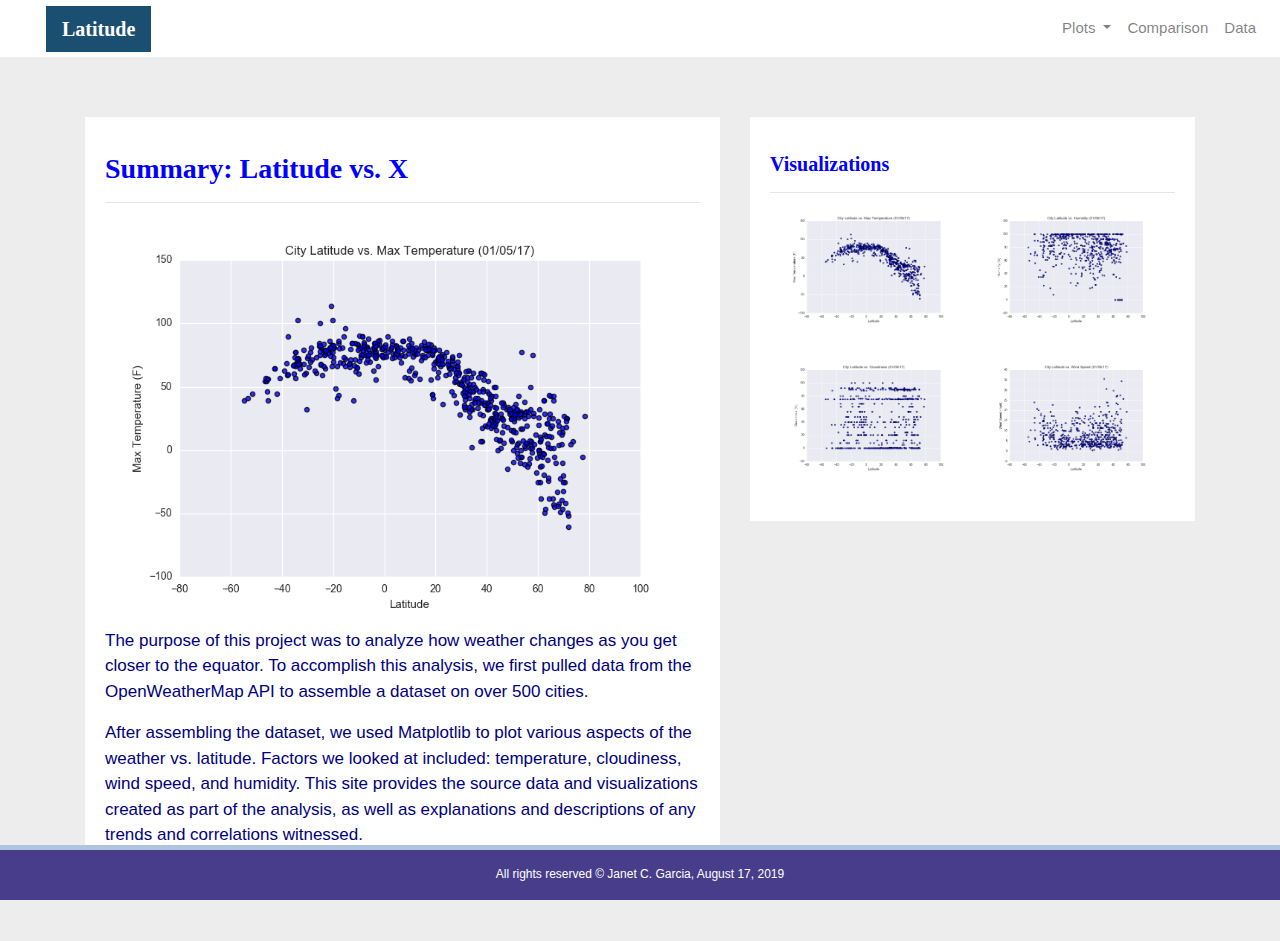
<file: index.html>
<!DOCTYPE html>
<html>

<head>
  <meta charset="utf-8" />
  <meta http-equiv="X-UA-Compatible" content="IE=edge">
  <title>Bootstrap Visualization Dashboard</title>
  <meta name="viewport" content="width=device-width, initial-scale=1">

  <!-- Bootstrap CSS -->
  <link rel="stylesheet" href="https://maxcdn.bootstrapcdn.com/bootstrap/4.0.0/css/bootstrap.min.css" integrity="sha384-Gn5384xqQ1aoWXA+058RXPxPg6fy4IWvTNh0E263XmFcJlSAwiGgFAW/dAiS6JXm"
    crossorigin="anonymous">

  <!--CSS -->
  <link rel="stylesheet" type="text/css" href="style.css">

</head>

<body>
  <!-- Navigation -->
  <div class="navigation">
    <nav class="navbar navbar-expand-lg navbar-light">
      <a class="navbar-brand" style="background-color: #1b4f72;" href="index.html">Latitude</a>
      <button class="navbar-toggler  border border-white" type="button" data-toggle="collapse" data-target="#navbarNavDropdown"
        aria-controls="navbarNavDropdown" aria-expanded="false" aria-label="Toggle navigation">
        <span class="navbar-toggler-icon"></span>
      </button>
      <div class="collapse navbar-collapse" id="navbarNavDropdown">
        <ul class="navbar-nav ml-auto">
          <li class="nav-item dropdown">
            <a class="nav-link dropdown-toggle" href="#" id="navbarDropdownMenuLink" data-toggle="dropdown"
              aria-haspopup="true" aria-expanded="false">
              Plots
            </a>
            <div class="dropdown-menu" aria-labelledby="navbarDropdownMenuLink">
              <a class="dropdown-item" href="max_temp.html">Max Temperature</a>
              <a class="dropdown-item" href="humidity.html">Humidity</a>
              <a class="dropdown-item" href="cloudiness.html">Cloudiness</a>
              <a class="dropdown-item" href="wind_speed.html">Wind Speed</a>
            </div>
          </li>
          <li class="nav-item">
            <a class="nav-link" href="comparisons.html">Comparison</a>
          </li>
          <li class="nav-item">
            <a class="nav-link" href="data.html">Data</a>
          </li>

        </ul>
      </div>
    </nav>
  </div>
  <!-- Content -->
  <div class="container">
    <div class="row">
      <div class="col-lg-7 col-md-12">
        <!-- Left box  -->
        <div class="box">
          <h3 class="title">Summary: Latitude vs. X</h3>
          <hr>
          <img src="Fig1.png" class="visualization rounded float-left" alt="Max Temperature">
          <p>The purpose of this project was to analyze how weather changes as you get closer to the equator. To
            accomplish this analysis, we first pulled data from the OpenWeatherMap API to assemble a dataset on over
            500 cities.</p>
          <p>After assembling the dataset, we used Matplotlib to plot various aspects of the weather vs. latitude.
            Factors we looked at included: temperature, cloudiness, wind speed, and humidity. This site provides the
            source data and visualizations created as part of the analysis, as well as explanations and descriptions of
            any trends and correlations witnessed.</p>
        </div>
      </div>
      <div class="col-lg-5 col-md-12">
        <!-- Right Box -->
        <div class="box">
          <h5 class="title">Visualizations</h5>
          <hr>


          <div class="container">
            <div class="row" style="padding-bottom: 30px;">
              <div class="col-6">
                <a href="max_temp.html">
                  <img class="panel" src="Fig1.png" alt="Max Temperature">
                </a>
              </div>
              <div class="col-6">
                <a href="humidity.html">
                  <img class="panel" src="Fig2.png" alt="Humidity">
                </a>
              </div>
            </div>

            <div class="row" style="padding-bottom: 30px;">
              <div class="col-6">
                <a href="cloudiness.html">
                  <img class="panel" src="Fig3.png" alt="Cloudiness">
                </a>
              </div>
              <div class="col-6">
                <a href="wind_speed.html">
                  <img class="panel" src="Fig4.png" alt="Wind Speed">
                </a>
              </div>


            </div>
          </div>


        </div>
      </div>
    </div>
  </div>
  <!-- Footer -->
  <footer>
    <div class="footer">All rights reserved &copy; Janet C. Garcia, August 17, 2019</div>
  </footer>

  <!-- Bootstrap JS -->
  <script src="https://code.jquery.com/jquery-3.2.1.slim.min.js" integrity="sha384-KJ3o2DKtIkvYIK3UENzmM7KCkRr/rE9/Qpg6aAZGJwFDMVNA/GpGFF93hXpG5KkN"
    crossorigin="anonymous"></script>
  <script src="https://cdnjs.cloudflare.com/ajax/libs/popper.js/1.12.9/umd/popper.min.js" integrity="sha384-ApNbgh9B+Y1QKtv3Rn7W3mgPxhU9K/ScQsAP7hUibX39j7fakFPskvXusvfa0b4Q"
    crossorigin="anonymous"></script>
  <script src="https://maxcdn.bootstrapcdn.com/bootstrap/4.0.0/js/bootstrap.min.js" integrity="sha384-JZR6Spejh4U02d8jOt6vLEHfe/JQGiRRSQQxSfFWpi1MquVdAyjUar5+76PVCmYl"
    crossorigin="anonymous"></script>

</body>

</html>
</file>
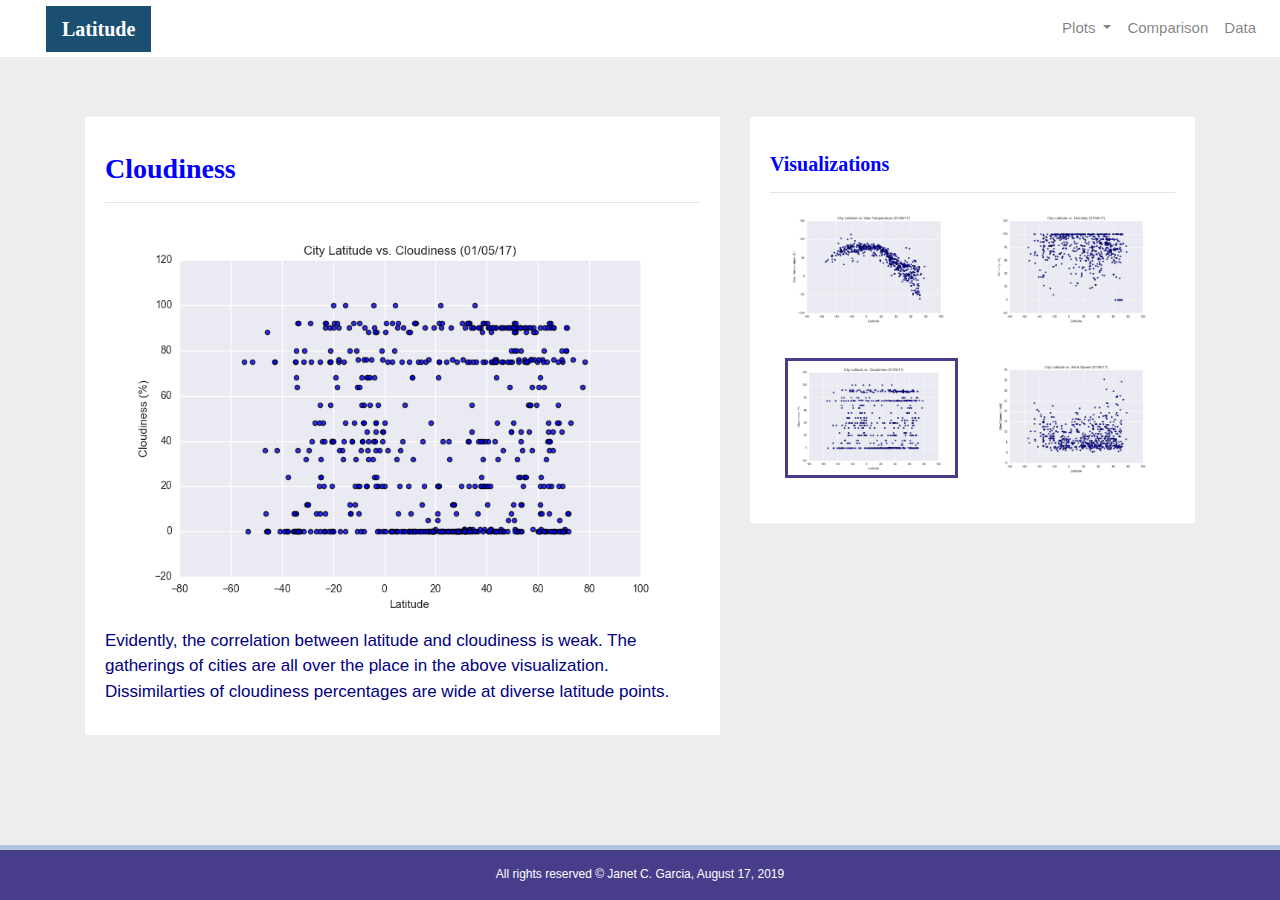
<file: cloudiness.html>
<!DOCTYPE html>
<html>

<head>
  <meta charset="utf-8" />
  <meta http-equiv="X-UA-Compatible" content="IE=edge">
  <title>Bootstrap Visualization Dashboard</title>
  <meta name="viewport" content="width=device-width, initial-scale=1">

  <!-- Bootstrap CSS -->
  <link rel="stylesheet" href="https://maxcdn.bootstrapcdn.com/bootstrap/4.0.0/css/bootstrap.min.css" integrity="sha384-Gn5384xqQ1aoWXA+058RXPxPg6fy4IWvTNh0E263XmFcJlSAwiGgFAW/dAiS6JXm"
    crossorigin="anonymous">

  <!--CSS -->
  <link rel="stylesheet" type="text/css" href="style.css">

</head>

<body>
  <!-- Navigation -->
  <div class="navigation">
    <nav class="navbar navbar-expand-lg navbar-light">
      <a class="navbar-brand" style="background-color: #1b4f72;" href="index.html">Latitude</a>
      <button class="navbar-toggler border border-white" type="button" data-toggle="collapse" data-target="#navbarNavDropdown"
        aria-controls="navbarNavDropdown" aria-expanded="false" aria-label="Toggle navigation">
        <span class="navbar-toggler-icon"></span>
      </button>
      <div class="collapse navbar-collapse" id="navbarNavDropdown">
        <ul class="navbar-nav ml-auto">
          <li class="nav-item dropdown">
            <a class="nav-link dropdown-toggle" href="#" id="navbarDropdownMenuLink" data-toggle="dropdown"
              aria-haspopup="true" aria-expanded="false">
              Plots
            </a>
            <div class="dropdown-menu" aria-labelledby="navbarDropdownMenuLink">
              <a class="dropdown-item" href="max_temp.html">Max Temperature</a>
              <a class="dropdown-item" href="humidity.html">Humidity</a>
              <a class="dropdown-item active" href="cloudiness.html">Cloudiness</a>
              <a class="dropdown-item" href="wind_speed.html">Wind Speed</a>
            </div>
          </li>
          <li class="nav-item">
            <a class="nav-link" href="comparisons.html">Comparison</a>
          </li>
          <li class="nav-item">
            <a class="nav-link" href="data.html">Data</a>
          </li>

        </ul>
      </div>
    </nav>
  </div>
  <!-- Content -->
  <div class="container">
    <div class="row">
      <div class="col-lg-7 col-md-12">
        <!-- Left box  -->
        <div class="box">
          <h3 class="title">Cloudiness</h3>
          <hr>
          <img src="Fig3.png" alt="Cloudiness">
          <p>Evidently, the correlation between latitude and cloudiness is weak. The gatherings of cities are all over the place in the above visualization. Dissimilarties of cloudiness percentages are wide at diverse latitude points.</p>
        </div>
      </div>
      <div class="col-lg-5 col-md-12">
        <!-- Right Box -->
        <div class="box">
          <h5 class="title">Visualizations</h5>
          <hr>


          <div class="container">
            <div class="row" style="padding-bottom: 30px;">
              <div class="col-6">
                <a href="max_temp.html">
                  <img class="panel" src="Fig1.png" alt="Max Temperature">
                </a>
              </div>
              <div class="col-6">
                <a href="humidity.html">
                  <img class="panel" src="Fig2.png" alt="Humidity">
                </a>
              </div>
            </div>

            <div class="row" style="padding-bottom: 30px;">
              <div class="col-6">
                <a href="cloudiness.html">
                  <img class="panel active" src="Fig3.png" alt="Cloudiness">
                </a>
              </div>
              <div class="col-6">
                <a href="wind_speed.html">
                  <img class="panel" src="Fig4.png" alt="Wind Speed">
                </a>
              </div>


            </div>
          </div>


        </div>
      </div>
    </div>
  </div>
  <!-- Footer -->
  <footer>
    <div class="footer">All rights reserved &copy; Janet C. Garcia, August 17, 2019</div>
  </footer>

  <!-- Bootstrap JS -->
  <script src="https://code.jquery.com/jquery-3.2.1.slim.min.js" integrity="sha384-KJ3o2DKtIkvYIK3UENzmM7KCkRr/rE9/Qpg6aAZGJwFDMVNA/GpGFF93hXpG5KkN"
    crossorigin="anonymous"></script>
  <script src="https://cdnjs.cloudflare.com/ajax/libs/popper.js/1.12.9/umd/popper.min.js" integrity="sha384-ApNbgh9B+Y1QKtv3Rn7W3mgPxhU9K/ScQsAP7hUibX39j7fakFPskvXusvfa0b4Q"
    crossorigin="anonymous"></script>
  <script src="https://maxcdn.bootstrapcdn.com/bootstrap/4.0.0/js/bootstrap.min.js" integrity="sha384-JZR6Spejh4U02d8jOt6vLEHfe/JQGiRRSQQxSfFWpi1MquVdAyjUar5+76PVCmYl"
    crossorigin="anonymous"></script>

</body>

</html>
</file>
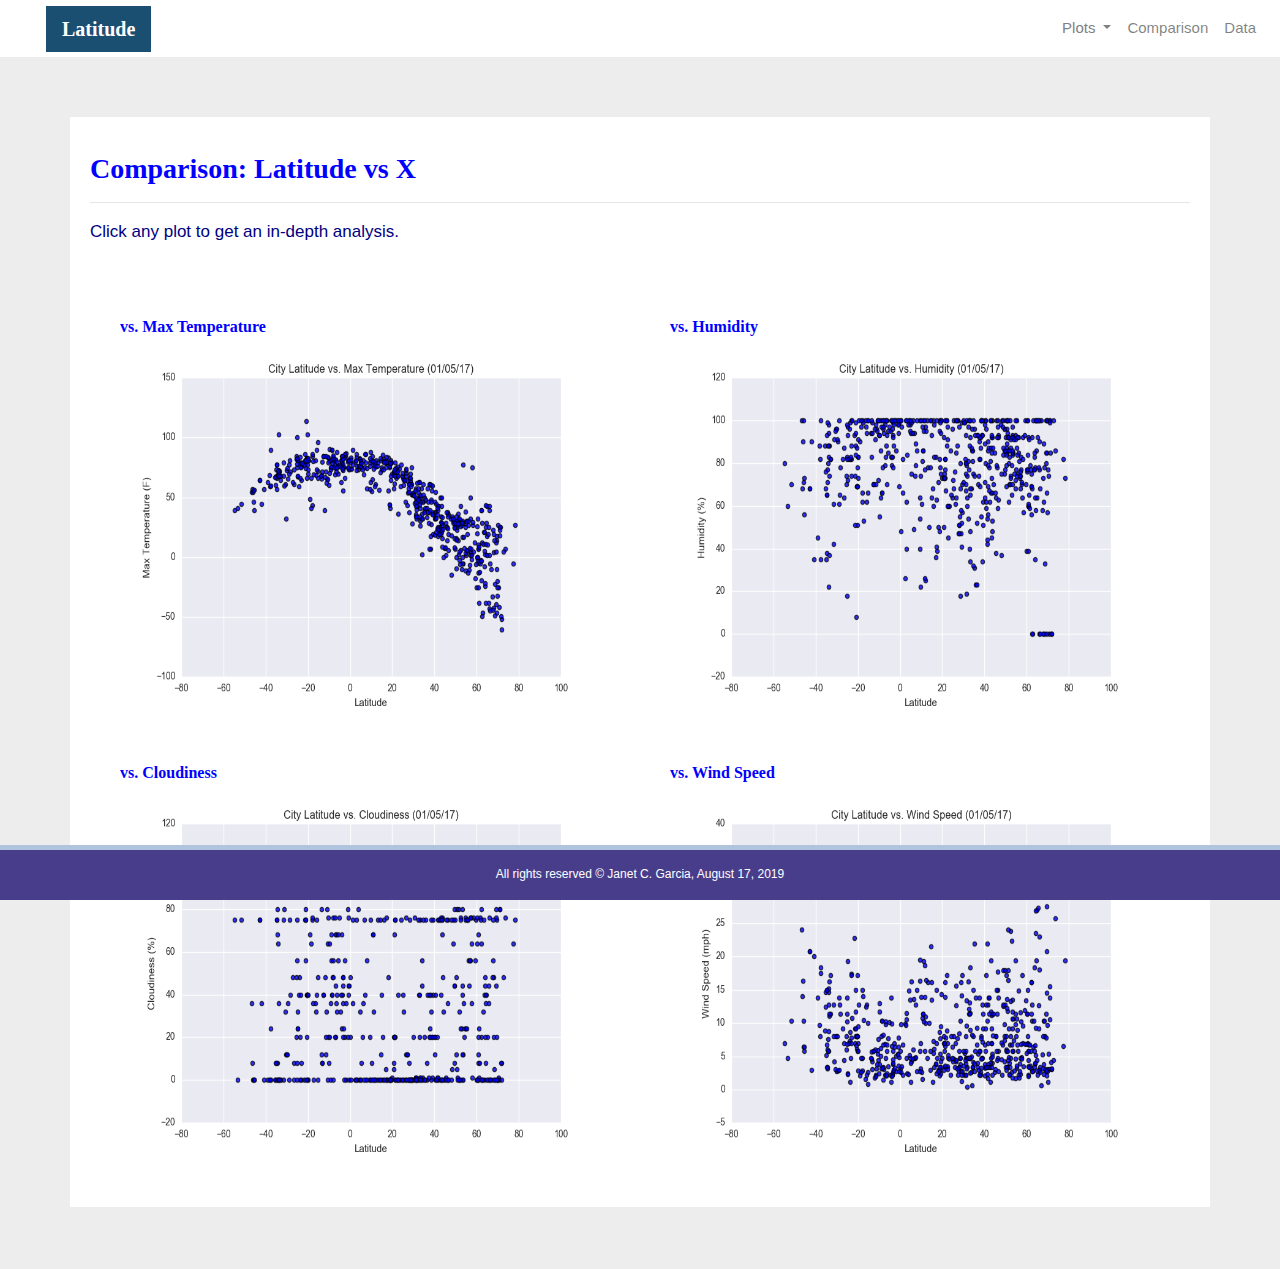
<file: comparisons.html>
<!DOCTYPE html>
<html>

<head>
  <meta charset="utf-8" />
  <meta http-equiv="X-UA-Compatible" content="IE=edge">
  <title>Bootstrap Visualization Dashboard</title>
  <meta name="viewport" content="width=device-width, initial-scale=1">

  <!-- Bootstrap CSS -->
  <link rel="stylesheet" href="https://maxcdn.bootstrapcdn.com/bootstrap/4.0.0/css/bootstrap.min.css" integrity="sha384-Gn5384xqQ1aoWXA+058RXPxPg6fy4IWvTNh0E263XmFcJlSAwiGgFAW/dAiS6JXm"
    crossorigin="anonymous">

  <!--CSS -->
  <link rel="stylesheet" type="text/css" href="style.css">

</head>

<body>
  <!-- Navigation -->
  <div class="navigation">
    <nav class="navbar navbar-expand-lg navbar-light">
      <a class="navbar-brand" style="background-color: #1b4f72;" href="index.html">Latitude</a>
      <button class="navbar-toggler  border border-white" type="button" data-toggle="collapse" data-target="#navbarNavDropdown"
        aria-controls="navbarNavDropdown" aria-expanded="false" aria-label="Toggle navigation">
        <span class="navbar-toggler-icon"></span>
      </button>
      <div class="collapse navbar-collapse" id="navbarNavDropdown">
        <ul class="navbar-nav ml-auto">
          <li class="nav-item dropdown">
            <a class="nav-link dropdown-toggle" href="#" id="navbarDropdownMenuLink" data-toggle="dropdown"
              aria-haspopup="true" aria-expanded="false" style="color: grey">
              Plots
            </a>
            <div class="dropdown-menu" aria-labelledby="navbarDropdownMenuLink">
              <a class="dropdown-item" href="max_temp.html">Max Temperature</a>
              <a class="dropdown-item" href="humidity.html">Humidity</a>
              <a class="dropdown-item" href="cloudiness.html">Cloudiness</a>
              <a class="dropdown-item" href="wind_speed.html">Wind Speed</a>
            </div>
          </li>
          <li class="nav-item">
            <a class="nav-link" href="comparisons.html">Comparison</a>
          </li>
          <li class="nav-item">
            <a class="nav-link" href="data.html">Data</a>
          </li>

        </ul>
      </div>
    </nav>
  </div>
  <!-- Content -->
  <div class="container">
    <div class="row">
      <div>
        <!-- Left box  -->
        <div class="box">
          <h3 class="title">Comparison: Latitude vs X</h3>
          <hr>
          <p>Click any plot to get an in-depth analysis.</p>
          <div class="container" style="padding-bottom: 40px;">
            <div class="row">
              <div class="col-lg-6" style="padding: 30px;">
                <div class="title">vs. Max Temperature</div>
                <a href="max_temp.html">
                  <img class="panel" src="Fig1.png" alt="Max Temperature">
                </a>
              </div>
              <div class="col-lg-6" style="padding: 30px;">
                <div class="title">vs. Humidity</div>
                <a href="humidity.html">
                  <img class="panel" src="Fig2.png" alt="Humidity">
                </a>
              </div>
            </div>

            <div class="row">
              <div class="col-lg-6" style="padding: 30px;">
                <div class="title">vs. Cloudiness</div>
                <a href="cloudiness.html">
                  <img class="panel" src="Fig3.png" alt="Cloudiness">
                </a>

              </div>
              <div class="col-lg-6" style="padding: 30px;">
                <div class="title">vs. Wind Speed</div>
                <a href="wind_speed.html">
                  <img class="panel" src="Fig4.png" alt="Wind Speed">
                </a>
              </div>
            </div>
          </div>
        </div>
      </div>
    </div>
  </div>

  <!-- Footer -->
  <footer>
    <div class="footer">All rights reserved &copy; Janet C. Garcia, August 17, 2019</div>
  </footer>

  <!-- Bootstrap JS -->
  <script src="https://code.jquery.com/jquery-3.2.1.slim.min.js" integrity="sha384-KJ3o2DKtIkvYIK3UENzmM7KCkRr/rE9/Qpg6aAZGJwFDMVNA/GpGFF93hXpG5KkN"
    crossorigin="anonymous"></script>
  <script src="https://cdnjs.cloudflare.com/ajax/libs/popper.js/1.12.9/umd/popper.min.js" integrity="sha384-ApNbgh9B+Y1QKtv3Rn7W3mgPxhU9K/ScQsAP7hUibX39j7fakFPskvXusvfa0b4Q"
    crossorigin="anonymous"></script>
  <script src="https://maxcdn.bootstrapcdn.com/bootstrap/4.0.0/js/bootstrap.min.js" integrity="sha384-JZR6Spejh4U02d8jOt6vLEHfe/JQGiRRSQQxSfFWpi1MquVdAyjUar5+76PVCmYl"
    crossorigin="anonymous"></script>

</body>

</html>
</file>
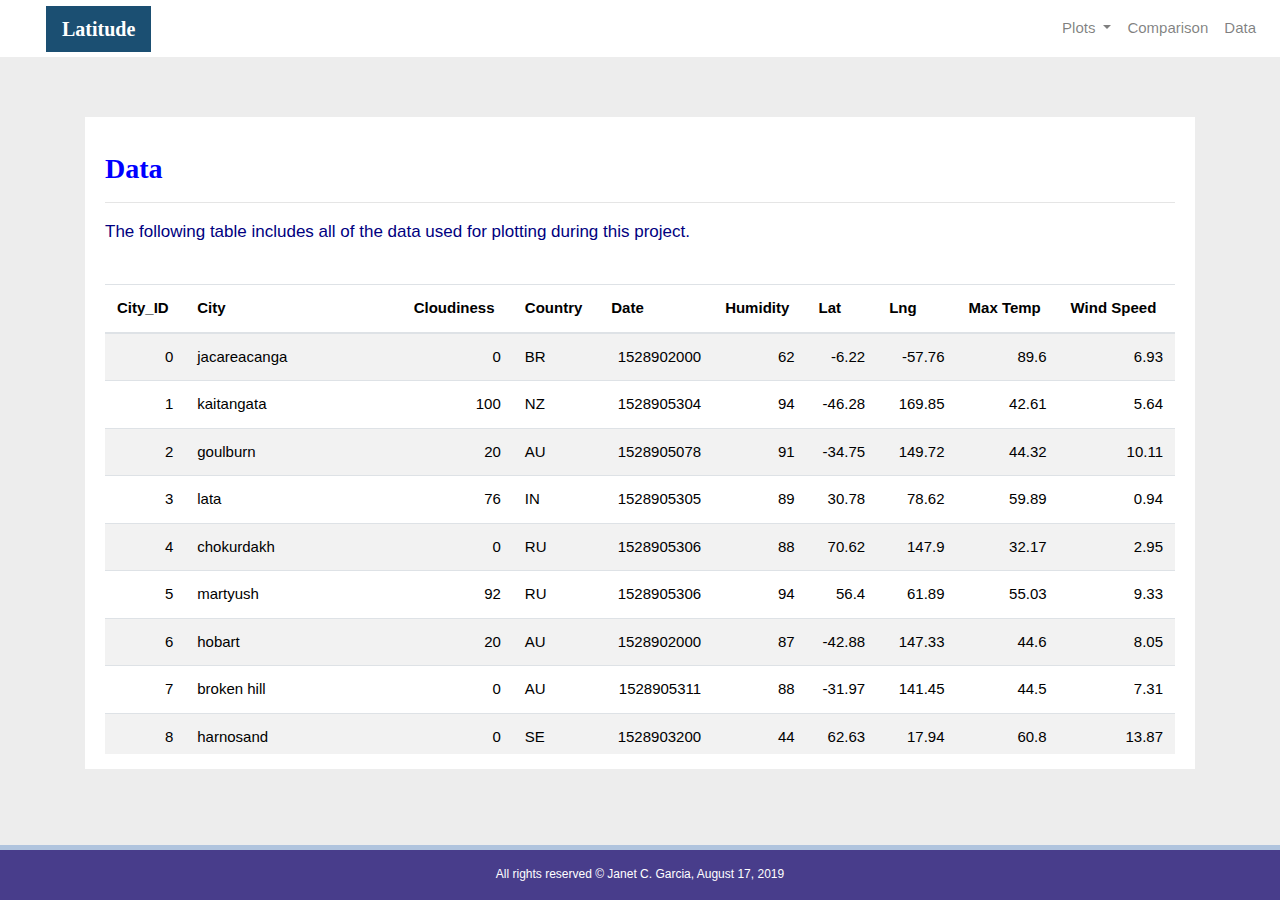
<file: data.html>
<!DOCTYPE html>
<html>

<head>
  <meta charset="utf-8" />
  <meta http-equiv="X-UA-Compatible" content="IE=edge">
  <title>Bootstrap Visualization Dashboard</title>
  <meta name="viewport" content="width=device-width, initial-scale=1">

  <!-- Bootstrap CSS -->
  <link rel="stylesheet" href="https://maxcdn.bootstrapcdn.com/bootstrap/4.0.0/css/bootstrap.min.css" integrity="sha384-Gn5384xqQ1aoWXA+058RXPxPg6fy4IWvTNh0E263XmFcJlSAwiGgFAW/dAiS6JXm"
    crossorigin="anonymous">

  <!--CSS -->
  <link rel="stylesheet" type="text/css" href="style.css">

</head>

<body>
  <!-- Navigation -->
  <div class="navigation">
    <nav class="navbar navbar-expand-lg navbar-light">
      <a class="navbar-brand" style="background-color: #1b4f72;" href="index.html">Latitude</a>
      <button class="navbar-toggler border border-white" type="button" data-toggle="collapse" data-target="#navbarNavDropdown"
        aria-controls="navbarNavDropdown" aria-expanded="false" aria-label="Toggle navigation">
        <span class="navbar-toggler-icon"></span>
      </button>
      <div class="collapse navbar-collapse" id="navbarNavDropdown">
        <ul class="navbar-nav ml-auto">
          <li class="nav-item dropdown">
            <a class="nav-link dropdown-toggle" href="#" id="navbarDropdownMenuLink" data-toggle="dropdown"
              aria-haspopup="true" aria-expanded="false">
              Plots
            </a>
            <div class="dropdown-menu" aria-labelledby="navbarDropdownMenuLink">
              <a class="dropdown-item" href="max_temp.html">Max Temperature</a>
              <a class="dropdown-item" href="humidity.html">Humidity</a>
              <a class="dropdown-item" href="cloudiness.html">Cloudiness</a>
              <a class="dropdown-item" href="wind_speed.html">Wind Speed</a>
            </div>
          </li>
          <li class="nav-item">
            <a class="nav-link" href="comparisons.html">Comparison</a>
          </li>
          <li class="nav-item">
            <a class="nav-link" href="data.html">Data</a>
          </li>

        </ul>
      </div>
    </nav>
  </div>
  <!-- Content -->
  <div class="container">
    <div class="box">
      <h3 class="title">Data</h3>
      <hr>
      <p>The following table includes all of the data used for plotting during this project.</p>
      <br>
      <div class="table-responsive" style="overflow-x:auto; overflow-y:auto; max-height:470px; max-width: auto;">
        <table class="table table-striped">
          <thead>
            <tr>
              <th title="Field #1">City_ID</th>
              <th title="Field #2">City</th>
              <th title="Field #3">Cloudiness</th>
              <th title="Field #4">Country</th>
              <th title="Field #5">Date</th>
              <th title="Field #6">Humidity</th>
              <th title="Field #7">Lat</th>
              <th title="Field #8">Lng</th>
              <th title="Field #9">Max Temp</th>
              <th title="Field #10">Wind Speed</th>
            </tr>
          </thead>
          <tbody>
            <tr>
              <td align="right">0</td>
              <td>jacareacanga</td>
              <td align="right">0</td>
              <td>BR</td>
              <td align="right">1528902000</td>
              <td align="right">62</td>
              <td align="right">-6.22</td>
              <td align="right">-57.76</td>
              <td align="right">89.6</td>
              <td align="right">6.93</td>
            </tr>
            <tr>
              <td align="right">1</td>
              <td>kaitangata</td>
              <td align="right">100</td>
              <td>NZ</td>
              <td align="right">1528905304</td>
              <td align="right">94</td>
              <td align="right">-46.28</td>
              <td align="right">169.85</td>
              <td align="right">42.61</td>
              <td align="right">5.64</td>
            </tr>
            <tr>
              <td align="right">2</td>
              <td>goulburn</td>
              <td align="right">20</td>
              <td>AU</td>
              <td align="right">1528905078</td>
              <td align="right">91</td>
              <td align="right">-34.75</td>
              <td align="right">149.72</td>
              <td align="right">44.32</td>
              <td align="right">10.11</td>
            </tr>
            <tr>
              <td align="right">3</td>
              <td>lata</td>
              <td align="right">76</td>
              <td>IN</td>
              <td align="right">1528905305</td>
              <td align="right">89</td>
              <td align="right">30.78</td>
              <td align="right">78.62</td>
              <td align="right">59.89</td>
              <td align="right">0.94</td>
            </tr>
            <tr>
              <td align="right">4</td>
              <td>chokurdakh</td>
              <td align="right">0</td>
              <td>RU</td>
              <td align="right">1528905306</td>
              <td align="right">88</td>
              <td align="right">70.62</td>
              <td align="right">147.9</td>
              <td align="right">32.17</td>
              <td align="right">2.95</td>
            </tr>
            <tr>
              <td align="right">5</td>
              <td>martyush</td>
              <td align="right">92</td>
              <td>RU</td>
              <td align="right">1528905306</td>
              <td align="right">94</td>
              <td align="right">56.4</td>
              <td align="right">61.89</td>
              <td align="right">55.03</td>
              <td align="right">9.33</td>
            </tr>
            <tr>
              <td align="right">6</td>
              <td>hobart</td>
              <td align="right">20</td>
              <td>AU</td>
              <td align="right">1528902000</td>
              <td align="right">87</td>
              <td align="right">-42.88</td>
              <td align="right">147.33</td>
              <td align="right">44.6</td>
              <td align="right">8.05</td>
            </tr>
            <tr>
              <td align="right">7</td>
              <td>broken hill</td>
              <td align="right">0</td>
              <td>AU</td>
              <td align="right">1528905311</td>
              <td align="right">88</td>
              <td align="right">-31.97</td>
              <td align="right">141.45</td>
              <td align="right">44.5</td>
              <td align="right">7.31</td>
            </tr>
            <tr>
              <td align="right">8</td>
              <td>harnosand</td>
              <td align="right">0</td>
              <td>SE</td>
              <td align="right">1528903200</td>
              <td align="right">44</td>
              <td align="right">62.63</td>
              <td align="right">17.94</td>
              <td align="right">60.8</td>
              <td align="right">13.87</td>
            </tr>
            <tr>
              <td align="right">9</td>
              <td>tuatapere</td>
              <td align="right">0</td>
              <td>NZ</td>
              <td align="right">1528905312</td>
              <td align="right">100</td>
              <td align="right">-46.13</td>
              <td align="right">167.69</td>
              <td align="right">38.92</td>
              <td align="right">3.4</td>
            </tr>
            <tr>
              <td align="right">10</td>
              <td>puerto ayora</td>
              <td align="right">90</td>
              <td>EC</td>
              <td align="right">1528902000</td>
              <td align="right">69</td>
              <td align="right">-0.74</td>
              <td align="right">-90.35</td>
              <td align="right">77.0</td>
              <td align="right">13.87</td>
            </tr>
            <tr>
              <td align="right">11</td>
              <td>havre-saint-pierre</td>
              <td align="right">75</td>
              <td>CA</td>
              <td align="right">1528902000</td>
              <td align="right">58</td>
              <td align="right">50.23</td>
              <td align="right">-63.6</td>
              <td align="right">53.6</td>
              <td align="right">19.46</td>
            </tr>
            <tr>
              <td align="right">12</td>
              <td>punta arenas</td>
              <td align="right">0</td>
              <td>CL</td>
              <td align="right">1528902000</td>
              <td align="right">100</td>
              <td align="right">-53.16</td>
              <td align="right">-70.91</td>
              <td align="right">35.6</td>
              <td align="right">9.17</td>
            </tr>
            <tr>
              <td align="right">13</td>
              <td>tasiilaq</td>
              <td align="right">75</td>
              <td>GL</td>
              <td align="right">1528901400</td>
              <td align="right">60</td>
              <td align="right">65.61</td>
              <td align="right">-37.64</td>
              <td align="right">39.2</td>
              <td align="right">2.24</td>
            </tr>
            <tr>
              <td align="right">14</td>
              <td>chapais</td>
              <td align="right">40</td>
              <td>CA</td>
              <td align="right">1528902000</td>
              <td align="right">38</td>
              <td align="right">49.78</td>
              <td align="right">-74.86</td>
              <td align="right">59.0</td>
              <td align="right">10.29</td>
            </tr>
            <tr>
              <td align="right">15</td>
              <td>avarua</td>
              <td align="right">40</td>
              <td>CK</td>
              <td align="right">1528902000</td>
              <td align="right">56</td>
              <td align="right">-21.21</td>
              <td align="right">-159.78</td>
              <td align="right">73.4</td>
              <td align="right">10.29</td>
            </tr>
            <tr>
              <td align="right">16</td>
              <td>hofn</td>
              <td align="right">75</td>
              <td>IS</td>
              <td align="right">1528902000</td>
              <td align="right">87</td>
              <td align="right">64.25</td>
              <td align="right">-15.21</td>
              <td align="right">51.8</td>
              <td align="right">8.05</td>
            </tr>
            <tr>
              <td align="right">17</td>
              <td>yukamenskoye</td>
              <td align="right">92</td>
              <td>RU</td>
              <td align="right">1528905315</td>
              <td align="right">98</td>
              <td align="right">57.89</td>
              <td align="right">52.24</td>
              <td align="right">56.65</td>
              <td align="right">10.22</td>
            </tr>
            <tr>
              <td align="right">18</td>
              <td>khandbari</td>
              <td align="right">80</td>
              <td>NP</td>
              <td align="right">1528905315</td>
              <td align="right">67</td>
              <td align="right">27.38</td>
              <td align="right">87.21</td>
              <td align="right">44.59</td>
              <td align="right">1.39</td>
            </tr>
            <tr>
              <td align="right">19</td>
              <td>bethel</td>
              <td align="right">1</td>
              <td>US</td>
              <td align="right">1528901580</td>
              <td align="right">93</td>
              <td align="right">60.79</td>
              <td align="right">-161.76</td>
              <td align="right">44.6</td>
              <td align="right">8.05</td>
            </tr>
            <tr>
              <td align="right">20</td>
              <td>ushuaia</td>
              <td align="right">75</td>
              <td>AR</td>
              <td align="right">1528902000</td>
              <td align="right">64</td>
              <td align="right">-54.81</td>
              <td align="right">-68.31</td>
              <td align="right">41.0</td>
              <td align="right">3.36</td>
            </tr>
            <tr>
              <td align="right">21</td>
              <td>east london</td>
              <td align="right">0</td>
              <td>ZA</td>
              <td align="right">1528902000</td>
              <td align="right">37</td>
              <td align="right">-33.02</td>
              <td align="right">27.91</td>
              <td align="right">69.8</td>
              <td align="right">5.82</td>
            </tr>
            <tr>
              <td align="right">22</td>
              <td>bluff</td>
              <td align="right">76</td>
              <td>AU</td>
              <td align="right">1528905321</td>
              <td align="right">76</td>
              <td align="right">-23.58</td>
              <td align="right">149.07</td>
              <td align="right">61.96</td>
              <td align="right">4.74</td>
            </tr>
            <tr>
              <td align="right">23</td>
              <td>mount isa</td>
              <td align="right">75</td>
              <td>AU</td>
              <td align="right">1528902000</td>
              <td align="right">100</td>
              <td align="right">-20.73</td>
              <td align="right">139.49</td>
              <td align="right">64.4</td>
              <td align="right">3.29</td>
            </tr>
            <tr>
              <td align="right">24</td>
              <td>pevek</td>
              <td align="right">0</td>
              <td>RU</td>
              <td align="right">1528905321</td>
              <td align="right">71</td>
              <td align="right">69.7</td>
              <td align="right">170.27</td>
              <td align="right">36.94</td>
              <td align="right">6.98</td>
            </tr>
            <tr>
              <td align="right">25</td>
              <td>gao</td>
              <td align="right">24</td>
              <td>ML</td>
              <td align="right">1528905321</td>
              <td align="right">16</td>
              <td align="right">16.28</td>
              <td align="right">-0.04</td>
              <td align="right">110.02</td>
              <td align="right">4.97</td>
            </tr>
            <tr>
              <td align="right">26</td>
              <td>cabo san lucas</td>
              <td align="right">75</td>
              <td>MX</td>
              <td align="right">1528901160</td>
              <td align="right">74</td>
              <td align="right">22.89</td>
              <td align="right">-109.91</td>
              <td align="right">84.2</td>
              <td align="right">10.29</td>
            </tr>
            <tr>
              <td align="right">27</td>
              <td>sao filipe</td>
              <td align="right">0</td>
              <td>CV</td>
              <td align="right">1528905323</td>
              <td align="right">88</td>
              <td align="right">14.9</td>
              <td align="right">-24.5</td>
              <td align="right">75.73</td>
              <td align="right">13.02</td>
            </tr>
            <tr>
              <td align="right">28</td>
              <td>tiksi</td>
              <td align="right">44</td>
              <td>RU</td>
              <td align="right">1528905298</td>
              <td align="right">58</td>
              <td align="right">71.64</td>
              <td align="right">128.87</td>
              <td align="right">57.73</td>
              <td align="right">10.11</td>
            </tr>
            <tr>
              <td align="right">29</td>
              <td>busselton</td>
              <td align="right">92</td>
              <td>AU</td>
              <td align="right">1528905323</td>
              <td align="right">100</td>
              <td align="right">-33.64</td>
              <td align="right">115.35</td>
              <td align="right">60.43</td>
              <td align="right">10.56</td>
            </tr>
            <tr>
              <td align="right">30</td>
              <td>alofi</td>
              <td align="right">76</td>
              <td>NU</td>
              <td align="right">1528902000</td>
              <td align="right">88</td>
              <td align="right">-19.06</td>
              <td align="right">-169.92</td>
              <td align="right">71.6</td>
              <td align="right">3.36</td>
            </tr>
            <tr>
              <td align="right">31</td>
              <td>ola</td>
              <td align="right">75</td>
              <td>RU</td>
              <td align="right">1528902000</td>
              <td align="right">100</td>
              <td align="right">59.58</td>
              <td align="right">151.3</td>
              <td align="right">42.8</td>
              <td align="right">7.76</td>
            </tr>
            <tr>
              <td align="right">32</td>
              <td>atar</td>
              <td align="right">20</td>
              <td>MR</td>
              <td align="right">1528902000</td>
              <td align="right">19</td>
              <td align="right">20.52</td>
              <td align="right">-13.05</td>
              <td align="right">91.4</td>
              <td align="right">9.17</td>
            </tr>
            <tr>
              <td align="right">33</td>
              <td>rikitea</td>
              <td align="right">0</td>
              <td>PF</td>
              <td align="right">1528905325</td>
              <td align="right">100</td>
              <td align="right">-23.12</td>
              <td align="right">-134.97</td>
              <td align="right">73.57</td>
              <td align="right">8.66</td>
            </tr>
            <tr>
              <td align="right">34</td>
              <td>hermanus</td>
              <td align="right">0</td>
              <td>ZA</td>
              <td align="right">1528905325</td>
              <td align="right">24</td>
              <td align="right">-34.42</td>
              <td align="right">19.24</td>
              <td align="right">77.17</td>
              <td align="right">8.66</td>
            </tr>
            <tr>
              <td align="right">35</td>
              <td>ponta delgada</td>
              <td align="right">75</td>
              <td>PT</td>
              <td align="right">1528903800</td>
              <td align="right">88</td>
              <td align="right">37.73</td>
              <td align="right">-25.67</td>
              <td align="right">71.6</td>
              <td align="right">12.75</td>
            </tr>
            <tr>
              <td align="right">36</td>
              <td>bambari</td>
              <td align="right">24</td>
              <td>CF</td>
              <td align="right">1528905326</td>
              <td align="right">84</td>
              <td align="right">5.77</td>
              <td align="right">20.68</td>
              <td align="right">81.85</td>
              <td align="right">7.65</td>
            </tr>
            <tr>
              <td align="right">37</td>
              <td>cap malheureux</td>
              <td align="right">75</td>
              <td>MU</td>
              <td align="right">1528902000</td>
              <td align="right">69</td>
              <td align="right">-19.98</td>
              <td align="right">57.61</td>
              <td align="right">75.2</td>
              <td align="right">14.99</td>
            </tr>
            <tr>
              <td align="right">38</td>
              <td>puerto escondido</td>
              <td align="right">75</td>
              <td>MX</td>
              <td align="right">1528901100</td>
              <td align="right">65</td>
              <td align="right">15.86</td>
              <td align="right">-97.07</td>
              <td align="right">80.6</td>
              <td align="right">3.36</td>
            </tr>
            <tr>
              <td align="right">39</td>
              <td>qaanaaq</td>
              <td align="right">32</td>
              <td>GL</td>
              <td align="right">1528905330</td>
              <td align="right">100</td>
              <td align="right">77.48</td>
              <td align="right">-69.36</td>
              <td align="right">31.45</td>
              <td align="right">6.31</td>
            </tr>
            <tr>
              <td align="right">40</td>
              <td>new norfolk</td>
              <td align="right">20</td>
              <td>AU</td>
              <td align="right">1528902000</td>
              <td align="right">87</td>
              <td align="right">-42.78</td>
              <td align="right">147.06</td>
              <td align="right">44.6</td>
              <td align="right">8.05</td>
            </tr>
            <tr>
              <td align="right">41</td>
              <td>najran</td>
              <td align="right">40</td>
              <td>SA</td>
              <td align="right">1528902000</td>
              <td align="right">13</td>
              <td align="right">17.54</td>
              <td align="right">44.22</td>
              <td align="right">98.6</td>
              <td align="right">11.41</td>
            </tr>
            <tr>
              <td align="right">42</td>
              <td>isla mujeres</td>
              <td align="right">90</td>
              <td>MX</td>
              <td align="right">1528904340</td>
              <td align="right">100</td>
              <td align="right">21.23</td>
              <td align="right">-86.73</td>
              <td align="right">75.2</td>
              <td align="right">16.11</td>
            </tr>
            <tr>
              <td align="right">43</td>
              <td>mar del plata</td>
              <td align="right">0</td>
              <td>AR</td>
              <td align="right">1528905297</td>
              <td align="right">100</td>
              <td align="right">-46.43</td>
              <td align="right">-67.52</td>
              <td align="right">32.53</td>
              <td align="right">7.31</td>
            </tr>
            <tr>
              <td align="right">44</td>
              <td>provideniya</td>
              <td align="right">0</td>
              <td>RU</td>
              <td align="right">1528905332</td>
              <td align="right">91</td>
              <td align="right">64.42</td>
              <td align="right">-173.23</td>
              <td align="right">40.63</td>
              <td align="right">10.78</td>
            </tr>
            <tr>
              <td align="right">45</td>
              <td>jamestown</td>
              <td align="right">12</td>
              <td>AU</td>
              <td align="right">1528905333</td>
              <td align="right">88</td>
              <td align="right">-33.21</td>
              <td align="right">138.6</td>
              <td align="right">43.15</td>
              <td align="right">10.89</td>
            </tr>
            <tr>
              <td align="right">46</td>
              <td>medicine hat</td>
              <td align="right">20</td>
              <td>CA</td>
              <td align="right">1528902000</td>
              <td align="right">34</td>
              <td align="right">50.04</td>
              <td align="right">-110.68</td>
              <td align="right">66.2</td>
              <td align="right">14.99</td>
            </tr>
            <tr>
              <td align="right">47</td>
              <td>katsuura</td>
              <td align="right">8</td>
              <td>JP</td>
              <td align="right">1528905334</td>
              <td align="right">88</td>
              <td align="right">33.93</td>
              <td align="right">134.5</td>
              <td align="right">62.05</td>
              <td align="right">7.54</td>
            </tr>
            <tr>
              <td align="right">48</td>
              <td>aklavik</td>
              <td align="right">20</td>
              <td>CA</td>
              <td align="right">1528902000</td>
              <td align="right">53</td>
              <td align="right">68.22</td>
              <td align="right">-135.01</td>
              <td align="right">51.8</td>
              <td align="right">11.41</td>
            </tr>
            <tr>
              <td align="right">49</td>
              <td>tuktoyaktuk</td>
              <td align="right">20</td>
              <td>CA</td>
              <td align="right">1528902000</td>
              <td align="right">61</td>
              <td align="right">69.44</td>
              <td align="right">-133.03</td>
              <td align="right">46.4</td>
              <td align="right">6.93</td>
            </tr>
            <tr>
              <td align="right">50</td>
              <td>kapaa</td>
              <td align="right">90</td>
              <td>US</td>
              <td align="right">1528901760</td>
              <td align="right">88</td>
              <td align="right">22.08</td>
              <td align="right">-159.32</td>
              <td align="right">75.2</td>
              <td align="right">14.99</td>
            </tr>
            <tr>
              <td align="right">51</td>
              <td>mildura</td>
              <td align="right">0</td>
              <td>AU</td>
              <td align="right">1528905300</td>
              <td align="right">92</td>
              <td align="right">-34.18</td>
              <td align="right">142.16</td>
              <td align="right">45.67</td>
              <td align="right">9.66</td>
            </tr>
            <tr>
              <td align="right">52</td>
              <td>souillac</td>
              <td align="right">75</td>
              <td>FR</td>
              <td align="right">1528903800</td>
              <td align="right">49</td>
              <td align="right">45.6</td>
              <td align="right">-0.6</td>
              <td align="right">73.4</td>
              <td align="right">10.29</td>
            </tr>
            <tr>
              <td align="right">53</td>
              <td>lorengau</td>
              <td align="right">100</td>
              <td>PG</td>
              <td align="right">1528905336</td>
              <td align="right">100</td>
              <td align="right">-2.02</td>
              <td align="right">147.27</td>
              <td align="right">80.59</td>
              <td align="right">3.85</td>
            </tr>
            <tr>
              <td align="right">54</td>
              <td>praia</td>
              <td align="right">20</td>
              <td>BR</td>
              <td align="right">1528902000</td>
              <td align="right">47</td>
              <td align="right">-20.25</td>
              <td align="right">-43.81</td>
              <td align="right">82.4</td>
              <td align="right">3.36</td>
            </tr>
            <tr>
              <td align="right">55</td>
              <td>port alfred</td>
              <td align="right">0</td>
              <td>ZA</td>
              <td align="right">1528905338</td>
              <td align="right">50</td>
              <td align="right">-33.59</td>
              <td align="right">26.89</td>
              <td align="right">76.54</td>
              <td align="right">7.2</td>
            </tr>
            <tr>
              <td align="right">56</td>
              <td>barranca</td>
              <td align="right">0</td>
              <td>PE</td>
              <td align="right">1528905339</td>
              <td align="right">98</td>
              <td align="right">-10.75</td>
              <td align="right">-77.76</td>
              <td align="right">61.87</td>
              <td align="right">9.89</td>
            </tr>
            <tr>
              <td align="right">57</td>
              <td>nome</td>
              <td align="right">40</td>
              <td>US</td>
              <td align="right">1528902900</td>
              <td align="right">70</td>
              <td align="right">30.04</td>
              <td align="right">-94.42</td>
              <td align="right">87.8</td>
              <td align="right">3.36</td>
            </tr>
            <tr>
              <td align="right">58</td>
              <td>matay</td>
              <td align="right">0</td>
              <td>EG</td>
              <td align="right">1528905339</td>
              <td align="right">23</td>
              <td align="right">28.42</td>
              <td align="right">30.79</td>
              <td align="right">97.69</td>
              <td align="right">6.98</td>
            </tr>
            <tr>
              <td align="right">59</td>
              <td>saskylakh</td>
              <td align="right">48</td>
              <td>RU</td>
              <td align="right">1528905339</td>
              <td align="right">55</td>
              <td align="right">71.97</td>
              <td align="right">114.09</td>
              <td align="right">59.53</td>
              <td align="right">5.86</td>
            </tr>
            <tr>
              <td align="right">60</td>
              <td>itarema</td>
              <td align="right">0</td>
              <td>BR</td>
              <td align="right">1528905340</td>
              <td align="right">61</td>
              <td align="right">-2.92</td>
              <td align="right">-39.92</td>
              <td align="right">88.33</td>
              <td align="right">12.57</td>
            </tr>
            <tr>
              <td align="right">61</td>
              <td>butaritari</td>
              <td align="right">56</td>
              <td>KI</td>
              <td align="right">1528905340</td>
              <td align="right">100</td>
              <td align="right">3.07</td>
              <td align="right">172.79</td>
              <td align="right">81.13</td>
              <td align="right">7.31</td>
            </tr>
            <tr>
              <td align="right">62</td>
              <td>peniche</td>
              <td align="right">20</td>
              <td>PT</td>
              <td align="right">1528903800</td>
              <td align="right">64</td>
              <td align="right">39.36</td>
              <td align="right">-9.38</td>
              <td align="right">75.2</td>
              <td align="right">12.75</td>
            </tr>
            <tr>
              <td align="right">63</td>
              <td>beloha</td>
              <td align="right">0</td>
              <td>MG</td>
              <td align="right">1528905340</td>
              <td align="right">57</td>
              <td align="right">-25.17</td>
              <td align="right">45.06</td>
              <td align="right">71.95</td>
              <td align="right">16.37</td>
            </tr>
            <tr>
              <td align="right">64</td>
              <td>anadyr</td>
              <td align="right">0</td>
              <td>RU</td>
              <td align="right">1528902000</td>
              <td align="right">57</td>
              <td align="right">64.73</td>
              <td align="right">177.51</td>
              <td align="right">48.2</td>
              <td align="right">4.47</td>
            </tr>
            <tr>
              <td align="right">65</td>
              <td>luderitz</td>
              <td align="right">12</td>
              <td>NA</td>
              <td align="right">1528905342</td>
              <td align="right">64</td>
              <td align="right">-26.65</td>
              <td align="right">15.16</td>
              <td align="right">64.03</td>
              <td align="right">17.38</td>
            </tr>
            <tr>
              <td align="right">66</td>
              <td>rochester</td>
              <td align="right">1</td>
              <td>US</td>
              <td align="right">1528902960</td>
              <td align="right">37</td>
              <td align="right">44.02</td>
              <td align="right">-92.46</td>
              <td align="right">73.4</td>
              <td align="right">6.93</td>
            </tr>
            <tr>
              <td align="right">67</td>
              <td>bosaso</td>
              <td align="right">0</td>
              <td>SO</td>
              <td align="right">1528905347</td>
              <td align="right">86</td>
              <td align="right">11.28</td>
              <td align="right">49.18</td>
              <td align="right">89.77</td>
              <td align="right">3.96</td>
            </tr>
            <tr>
              <td align="right">68</td>
              <td>faanui</td>
              <td align="right">0</td>
              <td>PF</td>
              <td align="right">1528905347</td>
              <td align="right">100</td>
              <td align="right">-16.48</td>
              <td align="right">-151.75</td>
              <td align="right">79.96</td>
              <td align="right">11.79</td>
            </tr>
            <tr>
              <td align="right">69</td>
              <td>grindavik</td>
              <td align="right">75</td>
              <td>IS</td>
              <td align="right">1528902000</td>
              <td align="right">70</td>
              <td align="right">63.84</td>
              <td align="right">-22.43</td>
              <td align="right">48.2</td>
              <td align="right">5.82</td>
            </tr>
            <tr>
              <td align="right">70</td>
              <td>margate</td>
              <td align="right">20</td>
              <td>AU</td>
              <td align="right">1528902000</td>
              <td align="right">87</td>
              <td align="right">-43.03</td>
              <td align="right">147.26</td>
              <td align="right">44.6</td>
              <td align="right">8.05</td>
            </tr>
            <tr>
              <td align="right">71</td>
              <td>marsh harbour</td>
              <td align="right">88</td>
              <td>BS</td>
              <td align="right">1528905349</td>
              <td align="right">95</td>
              <td align="right">26.54</td>
              <td align="right">-77.06</td>
              <td align="right">82.39</td>
              <td align="right">10.0</td>
            </tr>
            <tr>
              <td align="right">72</td>
              <td>comodoro rivadavia</td>
              <td align="right">40</td>
              <td>AR</td>
              <td align="right">1528902000</td>
              <td align="right">60</td>
              <td align="right">-45.87</td>
              <td align="right">-67.48</td>
              <td align="right">42.8</td>
              <td align="right">9.17</td>
            </tr>
            <tr>
              <td align="right">73</td>
              <td>upernavik</td>
              <td align="right">92</td>
              <td>GL</td>
              <td align="right">1528905350</td>
              <td align="right">100</td>
              <td align="right">72.79</td>
              <td align="right">-56.15</td>
              <td align="right">29.29</td>
              <td align="right">3.74</td>
            </tr>
            <tr>
              <td align="right">74</td>
              <td>uige</td>
              <td align="right">0</td>
              <td>AO</td>
              <td align="right">1528905350</td>
              <td align="right">29</td>
              <td align="right">-7.61</td>
              <td align="right">15.06</td>
              <td align="right">86.8</td>
              <td align="right">3.18</td>
            </tr>
            <tr>
              <td align="right">75</td>
              <td>bredasdorp</td>
              <td align="right">0</td>
              <td>ZA</td>
              <td align="right">1528902000</td>
              <td align="right">23</td>
              <td align="right">-34.53</td>
              <td align="right">20.04</td>
              <td align="right">82.4</td>
              <td align="right">5.82</td>
            </tr>
            <tr>
              <td align="right">76</td>
              <td>bodden town</td>
              <td align="right">40</td>
              <td>KY</td>
              <td align="right">1528902000</td>
              <td align="right">78</td>
              <td align="right">19.28</td>
              <td align="right">-81.25</td>
              <td align="right">80.6</td>
              <td align="right">16.11</td>
            </tr>
            <tr>
              <td align="right">77</td>
              <td>guerrero negro</td>
              <td align="right">44</td>
              <td>MX</td>
              <td align="right">1528905350</td>
              <td align="right">88</td>
              <td align="right">27.97</td>
              <td align="right">-114.04</td>
              <td align="right">63.85</td>
              <td align="right">3.74</td>
            </tr>
            <tr>
              <td align="right">78</td>
              <td>bilma</td>
              <td align="right">0</td>
              <td>NE</td>
              <td align="right">1528905351</td>
              <td align="right">12</td>
              <td align="right">18.69</td>
              <td align="right">12.92</td>
              <td align="right">110.47</td>
              <td align="right">4.63</td>
            </tr>
            <tr>
              <td align="right">79</td>
              <td>carnarvon</td>
              <td align="right">0</td>
              <td>ZA</td>
              <td align="right">1528905351</td>
              <td align="right">30</td>
              <td align="right">-30.97</td>
              <td align="right">22.13</td>
              <td align="right">60.43</td>
              <td align="right">14.25</td>
            </tr>
            <tr>
              <td align="right">80</td>
              <td>ponta do sol</td>
              <td align="right">12</td>
              <td>BR</td>
              <td align="right">1528905352</td>
              <td align="right">72</td>
              <td align="right">-20.63</td>
              <td align="right">-46.0</td>
              <td align="right">78.25</td>
              <td align="right">3.96</td>
            </tr>
            <tr>
              <td align="right">81</td>
              <td>vila franca do campo</td>
              <td align="right">75</td>
              <td>PT</td>
              <td align="right">1528903800</td>
              <td align="right">88</td>
              <td align="right">37.72</td>
              <td align="right">-25.43</td>
              <td align="right">71.6</td>
              <td align="right">12.75</td>
            </tr>
            <tr>
              <td align="right">82</td>
              <td>puerto del rosario</td>
              <td align="right">20</td>
              <td>ES</td>
              <td align="right">1528903800</td>
              <td align="right">60</td>
              <td align="right">28.5</td>
              <td align="right">-13.86</td>
              <td align="right">73.4</td>
              <td align="right">17.22</td>
            </tr>
            <tr>
              <td align="right">83</td>
              <td>sitka</td>
              <td align="right">20</td>
              <td>US</td>
              <td align="right">1528905353</td>
              <td align="right">92</td>
              <td align="right">37.17</td>
              <td align="right">-99.65</td>
              <td align="right">74.02</td>
              <td align="right">5.97</td>
            </tr>
            <tr>
              <td align="right">84</td>
              <td>camacha</td>
              <td align="right">75</td>
              <td>PT</td>
              <td align="right">1528903800</td>
              <td align="right">72</td>
              <td align="right">33.08</td>
              <td align="right">-16.33</td>
              <td align="right">68.0</td>
              <td align="right">16.11</td>
            </tr>
            <tr>
              <td align="right">85</td>
              <td>saint-philippe</td>
              <td align="right">1</td>
              <td>CA</td>
              <td align="right">1528902900</td>
              <td align="right">54</td>
              <td align="right">45.36</td>
              <td align="right">-73.48</td>
              <td align="right">78.8</td>
              <td align="right">11.41</td>
            </tr>
            <tr>
              <td align="right">86</td>
              <td>port blair</td>
              <td align="right">92</td>
              <td>IN</td>
              <td align="right">1528905357</td>
              <td align="right">97</td>
              <td align="right">11.67</td>
              <td align="right">92.75</td>
              <td align="right">84.37</td>
              <td align="right">25.1</td>
            </tr>
            <tr>
              <td align="right">87</td>
              <td>albany</td>
              <td align="right">90</td>
              <td>US</td>
              <td align="right">1528903860</td>
              <td align="right">68</td>
              <td align="right">42.65</td>
              <td align="right">-73.75</td>
              <td align="right">69.8</td>
              <td align="right">3.36</td>
            </tr>
            <tr>
              <td align="right">88</td>
              <td>barrow</td>
              <td align="right">88</td>
              <td>AR</td>
              <td align="right">1528905182</td>
              <td align="right">72</td>
              <td align="right">-38.31</td>
              <td align="right">-60.23</td>
              <td align="right">50.26</td>
              <td align="right">8.21</td>
            </tr>
            <tr>
              <td align="right">89</td>
              <td>qorveh</td>
              <td align="right">92</td>
              <td>IR</td>
              <td align="right">1528905357</td>
              <td align="right">22</td>
              <td align="right">35.17</td>
              <td align="right">47.8</td>
              <td align="right">76.72</td>
              <td align="right">3.18</td>
            </tr>
            <tr>
              <td align="right">90</td>
              <td>san jeronimo</td>
              <td align="right">90</td>
              <td>PE</td>
              <td align="right">1528902000</td>
              <td align="right">81</td>
              <td align="right">-13.65</td>
              <td align="right">-73.37</td>
              <td align="right">46.4</td>
              <td align="right">2.39</td>
            </tr>
            <tr>
              <td align="right">91</td>
              <td>mataura</td>
              <td align="right">24</td>
              <td>NZ</td>
              <td align="right">1528905299</td>
              <td align="right">79</td>
              <td align="right">-46.19</td>
              <td align="right">168.86</td>
              <td align="right">25.69</td>
              <td align="right">3.18</td>
            </tr>
            <tr>
              <td align="right">92</td>
              <td>buala</td>
              <td align="right">64</td>
              <td>SB</td>
              <td align="right">1528905359</td>
              <td align="right">100</td>
              <td align="right">-8.15</td>
              <td align="right">159.59</td>
              <td align="right">78.7</td>
              <td align="right">4.18</td>
            </tr>
            <tr>
              <td align="right">93</td>
              <td>eyl</td>
              <td align="right">20</td>
              <td>SO</td>
              <td align="right">1528905359</td>
              <td align="right">57</td>
              <td align="right">7.98</td>
              <td align="right">49.82</td>
              <td align="right">86.62</td>
              <td align="right">22.41</td>
            </tr>
            <tr>
              <td align="right">94</td>
              <td>abu dhabi</td>
              <td align="right">0</td>
              <td>AE</td>
              <td align="right">1528902000</td>
              <td align="right">29</td>
              <td align="right">24.47</td>
              <td align="right">54.37</td>
              <td align="right">98.6</td>
              <td align="right">16.11</td>
            </tr>
            <tr>
              <td align="right">95</td>
              <td>tahe</td>
              <td align="right">92</td>
              <td>CN</td>
              <td align="right">1528905359</td>
              <td align="right">98</td>
              <td align="right">52.34</td>
              <td align="right">124.71</td>
              <td align="right">51.43</td>
              <td align="right">2.17</td>
            </tr>
            <tr>
              <td align="right">96</td>
              <td>chuy</td>
              <td align="right">80</td>
              <td>UY</td>
              <td align="right">1528905099</td>
              <td align="right">93</td>
              <td align="right">-33.69</td>
              <td align="right">-53.46</td>
              <td align="right">52.87</td>
              <td align="right">28.9</td>
            </tr>
            <tr>
              <td align="right">97</td>
              <td>dzerzhinskoye</td>
              <td align="right">8</td>
              <td>RU</td>
              <td align="right">1528905360</td>
              <td align="right">69</td>
              <td align="right">56.84</td>
              <td align="right">95.22</td>
              <td align="right">65.11</td>
              <td align="right">3.85</td>
            </tr>
            <tr>
              <td align="right">98</td>
              <td>vanavara</td>
              <td align="right">0</td>
              <td>RU</td>
              <td align="right">1528905360</td>
              <td align="right">50</td>
              <td align="right">60.35</td>
              <td align="right">102.28</td>
              <td align="right">64.21</td>
              <td align="right">5.64</td>
            </tr>
            <tr>
              <td align="right">99</td>
              <td>muros</td>
              <td align="right">40</td>
              <td>ES</td>
              <td align="right">1528903800</td>
              <td align="right">72</td>
              <td align="right">42.77</td>
              <td align="right">-9.06</td>
              <td align="right">66.2</td>
              <td align="right">10.29</td>
            </tr>
            <tr>
              <td align="right">100</td>
              <td>auchel</td>
              <td align="right">0</td>
              <td>FR</td>
              <td align="right">1528903800</td>
              <td align="right">49</td>
              <td align="right">50.51</td>
              <td align="right">2.47</td>
              <td align="right">68.0</td>
              <td align="right">3.36</td>
            </tr>
            <tr>
              <td align="right">101</td>
              <td>bubaque</td>
              <td align="right">40</td>
              <td>GW</td>
              <td align="right">1528902000</td>
              <td align="right">55</td>
              <td align="right">11.28</td>
              <td align="right">-15.83</td>
              <td align="right">91.4</td>
              <td align="right">11.41</td>
            </tr>
            <tr>
              <td align="right">102</td>
              <td>khatanga</td>
              <td align="right">8</td>
              <td>RU</td>
              <td align="right">1528905361</td>
              <td align="right">65</td>
              <td align="right">71.98</td>
              <td align="right">102.47</td>
              <td align="right">60.97</td>
              <td align="right">4.63</td>
            </tr>
            <tr>
              <td align="right">103</td>
              <td>los banos</td>
              <td align="right">1</td>
              <td>US</td>
              <td align="right">1528904100</td>
              <td align="right">67</td>
              <td align="right">37.06</td>
              <td align="right">-120.85</td>
              <td align="right">75.2</td>
              <td align="right">4.74</td>
            </tr>
            <tr>
              <td align="right">104</td>
              <td>labuhan</td>
              <td align="right">12</td>
              <td>ID</td>
              <td align="right">1528905361</td>
              <td align="right">95</td>
              <td align="right">-2.54</td>
              <td align="right">115.51</td>
              <td align="right">72.94</td>
              <td align="right">1.83</td>
            </tr>
            <tr>
              <td align="right">105</td>
              <td>saint-paul</td>
              <td align="right">75</td>
              <td>FR</td>
              <td align="right">1528903800</td>
              <td align="right">56</td>
              <td align="right">45.22</td>
              <td align="right">1.9</td>
              <td align="right">68.0</td>
              <td align="right">14.99</td>
            </tr>
            <tr>
              <td align="right">106</td>
              <td>petatlan</td>
              <td align="right">90</td>
              <td>MX</td>
              <td align="right">1528901220</td>
              <td align="right">74</td>
              <td align="right">17.52</td>
              <td align="right">-101.27</td>
              <td align="right">84.2</td>
              <td align="right">1.83</td>
            </tr>
            <tr>
              <td align="right">107</td>
              <td>baykit</td>
              <td align="right">36</td>
              <td>RU</td>
              <td align="right">1528905366</td>
              <td align="right">68</td>
              <td align="right">61.68</td>
              <td align="right">96.39</td>
              <td align="right">63.94</td>
              <td align="right">4.29</td>
            </tr>
            <tr>
              <td align="right">108</td>
              <td>dalby</td>
              <td align="right">75</td>
              <td>AU</td>
              <td align="right">1528902000</td>
              <td align="right">93</td>
              <td align="right">-27.18</td>
              <td align="right">151.26</td>
              <td align="right">53.6</td>
              <td align="right">2.24</td>
            </tr>
            <tr>
              <td align="right">109</td>
              <td>yellowknife</td>
              <td align="right">90</td>
              <td>CA</td>
              <td align="right">1528902540</td>
              <td align="right">93</td>
              <td align="right">62.45</td>
              <td align="right">-114.38</td>
              <td align="right">46.4</td>
              <td align="right">8.05</td>
            </tr>
            <tr>
              <td align="right">110</td>
              <td>hilo</td>
              <td align="right">75</td>
              <td>US</td>
              <td align="right">1528901580</td>
              <td align="right">88</td>
              <td align="right">19.71</td>
              <td align="right">-155.08</td>
              <td align="right">66.2</td>
              <td align="right">5.82</td>
            </tr>
            <tr>
              <td align="right">111</td>
              <td>turukhansk</td>
              <td align="right">36</td>
              <td>RU</td>
              <td align="right">1528905297</td>
              <td align="right">76</td>
              <td align="right">65.8</td>
              <td align="right">87.96</td>
              <td align="right">66.37</td>
              <td align="right">6.42</td>
            </tr>
            <tr>
              <td align="right">112</td>
              <td>dingle</td>
              <td align="right">68</td>
              <td>PH</td>
              <td align="right">1528905368</td>
              <td align="right">82</td>
              <td align="right">11.0</td>
              <td align="right">122.67</td>
              <td align="right">79.96</td>
              <td align="right">8.21</td>
            </tr>
            <tr>
              <td align="right">113</td>
              <td>dillon</td>
              <td align="right">1</td>
              <td>US</td>
              <td align="right">1528901580</td>
              <td align="right">44</td>
              <td align="right">45.22</td>
              <td align="right">-112.64</td>
              <td align="right">57.2</td>
              <td align="right">5.82</td>
            </tr>
            <tr>
              <td align="right">114</td>
              <td>labytnangi</td>
              <td align="right">64</td>
              <td>RU</td>
              <td align="right">1528905370</td>
              <td align="right">75</td>
              <td align="right">66.66</td>
              <td align="right">66.39</td>
              <td align="right">47.11</td>
              <td align="right">17.49</td>
            </tr>
            <tr>
              <td align="right">115</td>
              <td>gigmoto</td>
              <td align="right">36</td>
              <td>PH</td>
              <td align="right">1528905370</td>
              <td align="right">98</td>
              <td align="right">13.78</td>
              <td align="right">124.39</td>
              <td align="right">83.56</td>
              <td align="right">17.6</td>
            </tr>
            <tr>
              <td align="right">116</td>
              <td>nouakchott</td>
              <td align="right">68</td>
              <td>MR</td>
              <td align="right">1528905371</td>
              <td align="right">76</td>
              <td align="right">18.08</td>
              <td align="right">-15.98</td>
              <td align="right">76.72</td>
              <td align="right">1.39</td>
            </tr>
            <tr>
              <td align="right">117</td>
              <td>rumoi</td>
              <td align="right">92</td>
              <td>JP</td>
              <td align="right">1528905371</td>
              <td align="right">100</td>
              <td align="right">43.93</td>
              <td align="right">141.67</td>
              <td align="right">44.41</td>
              <td align="right">8.1</td>
            </tr>
            <tr>
              <td align="right">118</td>
              <td>dikson</td>
              <td align="right">32</td>
              <td>RU</td>
              <td align="right">1528905373</td>
              <td align="right">100</td>
              <td align="right">73.51</td>
              <td align="right">80.55</td>
              <td align="right">31.09</td>
              <td align="right">13.13</td>
            </tr>
            <tr>
              <td align="right">119</td>
              <td>chinsali</td>
              <td align="right">0</td>
              <td>ZM</td>
              <td align="right">1528905377</td>
              <td align="right">36</td>
              <td align="right">-10.55</td>
              <td align="right">32.07</td>
              <td align="right">73.39</td>
              <td align="right">9.22</td>
            </tr>
            <tr>
              <td align="right">120</td>
              <td>georgetown</td>
              <td align="right">75</td>
              <td>GY</td>
              <td align="right">1528902000</td>
              <td align="right">78</td>
              <td align="right">6.8</td>
              <td align="right">-58.16</td>
              <td align="right">82.4</td>
              <td align="right">9.17</td>
            </tr>
            <tr>
              <td align="right">121</td>
              <td>tooele</td>
              <td align="right">1</td>
              <td>US</td>
              <td align="right">1528902900</td>
              <td align="right">35</td>
              <td align="right">40.53</td>
              <td align="right">-112.3</td>
              <td align="right">73.4</td>
              <td align="right">9.17</td>
            </tr>
            <tr>
              <td align="right">122</td>
              <td>nikolskoye</td>
              <td align="right">40</td>
              <td>RU</td>
              <td align="right">1528902000</td>
              <td align="right">41</td>
              <td align="right">59.7</td>
              <td align="right">30.79</td>
              <td align="right">60.8</td>
              <td align="right">4.47</td>
            </tr>
            <tr>
              <td align="right">123</td>
              <td>bodo</td>
              <td align="right">80</td>
              <td>CI</td>
              <td align="right">1528905379</td>
              <td align="right">66</td>
              <td align="right">5.91</td>
              <td align="right">-4.68</td>
              <td align="right">87.7</td>
              <td align="right">8.21</td>
            </tr>
            <tr>
              <td align="right">124</td>
              <td>minador do negrao</td>
              <td align="right">32</td>
              <td>BR</td>
              <td align="right">1528905379</td>
              <td align="right">80</td>
              <td align="right">-9.31</td>
              <td align="right">-36.86</td>
              <td align="right">76.81</td>
              <td align="right">13.24</td>
            </tr>
            <tr>
              <td align="right">125</td>
              <td>sambava</td>
              <td align="right">88</td>
              <td>MG</td>
              <td align="right">1528905379</td>
              <td align="right">100</td>
              <td align="right">-14.27</td>
              <td align="right">50.17</td>
              <td align="right">77.35</td>
              <td align="right">19.73</td>
            </tr>
            <tr>
              <td align="right">126</td>
              <td>yerbogachen</td>
              <td align="right">0</td>
              <td>RU</td>
              <td align="right">1528905380</td>
              <td align="right">44</td>
              <td align="right">61.28</td>
              <td align="right">108.01</td>
              <td align="right">64.93</td>
              <td align="right">7.43</td>
            </tr>
            <tr>
              <td align="right">127</td>
              <td>kahului</td>
              <td align="right">1</td>
              <td>US</td>
              <td align="right">1528901760</td>
              <td align="right">93</td>
              <td align="right">20.89</td>
              <td align="right">-156.47</td>
              <td align="right">66.2</td>
              <td align="right">3.36</td>
            </tr>
            <tr>
              <td align="right">128</td>
              <td>clyde river</td>
              <td align="right">75</td>
              <td>CA</td>
              <td align="right">1528902660</td>
              <td align="right">100</td>
              <td align="right">70.47</td>
              <td align="right">-68.59</td>
              <td align="right">35.6</td>
              <td align="right">21.92</td>
            </tr>
            <tr>
              <td align="right">129</td>
              <td>ancud</td>
              <td align="right">20</td>
              <td>CL</td>
              <td align="right">1528905381</td>
              <td align="right">90</td>
              <td align="right">-41.87</td>
              <td align="right">-73.83</td>
              <td align="right">39.1</td>
              <td align="right">2.73</td>
            </tr>
            <tr>
              <td align="right">130</td>
              <td>beringovskiy</td>
              <td align="right">0</td>
              <td>RU</td>
              <td align="right">1528905381</td>
              <td align="right">88</td>
              <td align="right">63.05</td>
              <td align="right">179.32</td>
              <td align="right">39.37</td>
              <td align="right">3.4</td>
            </tr>
            <tr>
              <td align="right">131</td>
              <td>majene</td>
              <td align="right">32</td>
              <td>ID</td>
              <td align="right">1528905382</td>
              <td align="right">100</td>
              <td align="right">-3.54</td>
              <td align="right">118.97</td>
              <td align="right">81.85</td>
              <td align="right">11.01</td>
            </tr>
            <tr>
              <td align="right">132</td>
              <td>ahar</td>
              <td align="right">36</td>
              <td>IR</td>
              <td align="right">1528905382</td>
              <td align="right">62</td>
              <td align="right">38.48</td>
              <td align="right">47.07</td>
              <td align="right">62.77</td>
              <td align="right">3.74</td>
            </tr>
            <tr>
              <td align="right">133</td>
              <td>ilhabela</td>
              <td align="right">80</td>
              <td>BR</td>
              <td align="right">1528905382</td>
              <td align="right">98</td>
              <td align="right">-23.78</td>
              <td align="right">-45.36</td>
              <td align="right">72.85</td>
              <td align="right">2.28</td>
            </tr>
            <tr>
              <td align="right">134</td>
              <td>listvyagi</td>
              <td align="right">0</td>
              <td>RU</td>
              <td align="right">1528905382</td>
              <td align="right">78</td>
              <td align="right">53.68</td>
              <td align="right">86.95</td>
              <td align="right">65.11</td>
              <td align="right">2.06</td>
            </tr>
            <tr>
              <td align="right">135</td>
              <td>skjervoy</td>
              <td align="right">40</td>
              <td>NO</td>
              <td align="right">1528903200</td>
              <td align="right">65</td>
              <td align="right">70.03</td>
              <td align="right">20.97</td>
              <td align="right">44.6</td>
              <td align="right">10.29</td>
            </tr>
            <tr>
              <td align="right">136</td>
              <td>cape town</td>
              <td align="right">0</td>
              <td>ZA</td>
              <td align="right">1528902000</td>
              <td align="right">35</td>
              <td align="right">-33.93</td>
              <td align="right">18.42</td>
              <td align="right">73.4</td>
              <td align="right">9.17</td>
            </tr>
            <tr>
              <td align="right">137</td>
              <td>iqaluit</td>
              <td align="right">90</td>
              <td>CA</td>
              <td align="right">1528902000</td>
              <td align="right">96</td>
              <td align="right">63.75</td>
              <td align="right">-68.52</td>
              <td align="right">35.6</td>
              <td align="right">20.8</td>
            </tr>
            <tr>
              <td align="right">138</td>
              <td>fort-shevchenko</td>
              <td align="right">0</td>
              <td>KZ</td>
              <td align="right">1528905387</td>
              <td align="right">59</td>
              <td align="right">44.51</td>
              <td align="right">50.26</td>
              <td align="right">74.2</td>
              <td align="right">3.62</td>
            </tr>
            <tr>
              <td align="right">139</td>
              <td>severo-kurilsk</td>
              <td align="right">92</td>
              <td>RU</td>
              <td align="right">1528905387</td>
              <td align="right">100</td>
              <td align="right">50.68</td>
              <td align="right">156.12</td>
              <td align="right">38.02</td>
              <td align="right">16.26</td>
            </tr>
            <tr>
              <td align="right">140</td>
              <td>arraial do cabo</td>
              <td align="right">0</td>
              <td>BR</td>
              <td align="right">1528905600</td>
              <td align="right">65</td>
              <td align="right">-22.97</td>
              <td align="right">-42.02</td>
              <td align="right">80.6</td>
              <td align="right">4.7</td>
            </tr>
            <tr>
              <td align="right">141</td>
              <td>torbay</td>
              <td align="right">90</td>
              <td>CA</td>
              <td align="right">1528903560</td>
              <td align="right">93</td>
              <td align="right">47.66</td>
              <td align="right">-52.73</td>
              <td align="right">50.0</td>
              <td align="right">19.46</td>
            </tr>
            <tr>
              <td align="right">142</td>
              <td>ahipara</td>
              <td align="right">88</td>
              <td>NZ</td>
              <td align="right">1528905388</td>
              <td align="right">91</td>
              <td align="right">-35.17</td>
              <td align="right">173.16</td>
              <td align="right">56.65</td>
              <td align="right">9.66</td>
            </tr>
            <tr>
              <td align="right">143</td>
              <td>bandarbeyla</td>
              <td align="right">0</td>
              <td>SO</td>
              <td align="right">1528905389</td>
              <td align="right">79</td>
              <td align="right">9.49</td>
              <td align="right">50.81</td>
              <td align="right">79.15</td>
              <td align="right">32.93</td>
            </tr>
            <tr>
              <td align="right">144</td>
              <td>vuktyl</td>
              <td align="right">92</td>
              <td>RU</td>
              <td align="right">1528905389</td>
              <td align="right">96</td>
              <td align="right">63.86</td>
              <td align="right">57.31</td>
              <td align="right">52.6</td>
              <td align="right">7.43</td>
            </tr>
            <tr>
              <td align="right">145</td>
              <td>caravelas</td>
              <td align="right">0</td>
              <td>BR</td>
              <td align="right">1528905390</td>
              <td align="right">98</td>
              <td align="right">-17.73</td>
              <td align="right">-39.27</td>
              <td align="right">77.62</td>
              <td align="right">10.45</td>
            </tr>
            <tr>
              <td align="right">146</td>
              <td>waipawa</td>
              <td align="right">92</td>
              <td>NZ</td>
              <td align="right">1528905390</td>
              <td align="right">94</td>
              <td align="right">-39.94</td>
              <td align="right">176.59</td>
              <td align="right">50.89</td>
              <td align="right">9.44</td>
            </tr>
            <tr>
              <td align="right">147</td>
              <td>khomutovo</td>
              <td align="right">0</td>
              <td>RU</td>
              <td align="right">1528905390</td>
              <td align="right">65</td>
              <td align="right">52.85</td>
              <td align="right">37.45</td>
              <td align="right">72.31</td>
              <td align="right">5.97</td>
            </tr>
            <tr>
              <td align="right">148</td>
              <td>acajutla</td>
              <td align="right">40</td>
              <td>SV</td>
              <td align="right">1528901400</td>
              <td align="right">79</td>
              <td align="right">13.59</td>
              <td align="right">-89.83</td>
              <td align="right">84.2</td>
              <td align="right">1.12</td>
            </tr>
            <tr>
              <td align="right">149</td>
              <td>buritis</td>
              <td align="right">0</td>
              <td>BR</td>
              <td align="right">1528905391</td>
              <td align="right">53</td>
              <td align="right">-15.62</td>
              <td align="right">-46.42</td>
              <td align="right">83.74</td>
              <td align="right">6.87</td>
            </tr>
            <tr>
              <td align="right">150</td>
              <td>meulaboh</td>
              <td align="right">48</td>
              <td>ID</td>
              <td align="right">1528905392</td>
              <td align="right">100</td>
              <td align="right">4.14</td>
              <td align="right">96.13</td>
              <td align="right">82.03</td>
              <td align="right">3.4</td>
            </tr>
            <tr>
              <td align="right">151</td>
              <td>vaini</td>
              <td align="right">100</td>
              <td>IN</td>
              <td align="right">1528905392</td>
              <td align="right">98</td>
              <td align="right">15.34</td>
              <td align="right">74.49</td>
              <td align="right">70.42</td>
              <td align="right">4.29</td>
            </tr>
            <tr>
              <td align="right">152</td>
              <td>teya</td>
              <td align="right">75</td>
              <td>MX</td>
              <td align="right">1528901400</td>
              <td align="right">66</td>
              <td align="right">21.05</td>
              <td align="right">-89.07</td>
              <td align="right">86.0</td>
              <td align="right">13.87</td>
            </tr>
            <tr>
              <td align="right">153</td>
              <td>bambous virieux</td>
              <td align="right">75</td>
              <td>MU</td>
              <td align="right">1528902000</td>
              <td align="right">69</td>
              <td align="right">-20.34</td>
              <td align="right">57.76</td>
              <td align="right">75.2</td>
              <td align="right">14.99</td>
            </tr>
            <tr>
              <td align="right">154</td>
              <td>zaragoza</td>
              <td align="right">20</td>
              <td>ES</td>
              <td align="right">1528903800</td>
              <td align="right">49</td>
              <td align="right">41.65</td>
              <td align="right">-0.88</td>
              <td align="right">77.0</td>
              <td align="right">28.86</td>
            </tr>
            <tr>
              <td align="right">155</td>
              <td>thompson</td>
              <td align="right">75</td>
              <td>CA</td>
              <td align="right">1528902600</td>
              <td align="right">76</td>
              <td align="right">55.74</td>
              <td align="right">-97.86</td>
              <td align="right">57.2</td>
              <td align="right">3.36</td>
            </tr>
            <tr>
              <td align="right">156</td>
              <td>kodiak</td>
              <td align="right">1</td>
              <td>US</td>
              <td align="right">1528901580</td>
              <td align="right">50</td>
              <td align="right">39.95</td>
              <td align="right">-94.76</td>
              <td align="right">75.2</td>
              <td align="right">13.87</td>
            </tr>
            <tr>
              <td align="right">157</td>
              <td>nsanje</td>
              <td align="right">92</td>
              <td>MZ</td>
              <td align="right">1528905397</td>
              <td align="right">84</td>
              <td align="right">-16.92</td>
              <td align="right">35.26</td>
              <td align="right">70.33</td>
              <td align="right">4.18</td>
            </tr>
            <tr>
              <td align="right">158</td>
              <td>the pas</td>
              <td align="right">1</td>
              <td>CA</td>
              <td align="right">1528902000</td>
              <td align="right">63</td>
              <td align="right">53.82</td>
              <td align="right">-101.24</td>
              <td align="right">60.8</td>
              <td align="right">10.29</td>
            </tr>
            <tr>
              <td align="right">159</td>
              <td>masalli</td>
              <td align="right">12</td>
              <td>KR</td>
              <td align="right">1528902000</td>
              <td align="right">77</td>
              <td align="right">34.8</td>
              <td align="right">126.66</td>
              <td align="right">68.0</td>
              <td align="right">9.17</td>
            </tr>
            <tr>
              <td align="right">160</td>
              <td>talnakh</td>
              <td align="right">20</td>
              <td>RU</td>
              <td align="right">1528905398</td>
              <td align="right">100</td>
              <td align="right">69.49</td>
              <td align="right">88.39</td>
              <td align="right">42.79</td>
              <td align="right">3.18</td>
            </tr>
            <tr>
              <td align="right">161</td>
              <td>ilulissat</td>
              <td align="right">90</td>
              <td>GL</td>
              <td align="right">1528901400</td>
              <td align="right">97</td>
              <td align="right">69.22</td>
              <td align="right">-51.1</td>
              <td align="right">32.0</td>
              <td align="right">4.7</td>
            </tr>
            <tr>
              <td align="right">162</td>
              <td>vallenar</td>
              <td align="right">0</td>
              <td>CL</td>
              <td align="right">1528905399</td>
              <td align="right">56</td>
              <td align="right">-28.58</td>
              <td align="right">-70.76</td>
              <td align="right">54.4</td>
              <td align="right">1.28</td>
            </tr>
            <tr>
              <td align="right">163</td>
              <td>cap-aux-meules</td>
              <td align="right">40</td>
              <td>CA</td>
              <td align="right">1528902000</td>
              <td align="right">62</td>
              <td align="right">47.38</td>
              <td align="right">-61.86</td>
              <td align="right">51.8</td>
              <td align="right">20.8</td>
            </tr>
            <tr>
              <td align="right">164</td>
              <td>san quintin</td>
              <td align="right">90</td>
              <td>PH</td>
              <td align="right">1528902000</td>
              <td align="right">100</td>
              <td align="right">17.54</td>
              <td align="right">120.52</td>
              <td align="right">77.0</td>
              <td align="right">13.87</td>
            </tr>
            <tr>
              <td align="right">165</td>
              <td>victoria</td>
              <td align="right">75</td>
              <td>BN</td>
              <td align="right">1528902000</td>
              <td align="right">94</td>
              <td align="right">5.28</td>
              <td align="right">115.24</td>
              <td align="right">80.6</td>
              <td align="right">1.12</td>
            </tr>
            <tr>
              <td align="right">166</td>
              <td>okhotsk</td>
              <td align="right">12</td>
              <td>RU</td>
              <td align="right">1528905400</td>
              <td align="right">100</td>
              <td align="right">59.36</td>
              <td align="right">143.24</td>
              <td align="right">38.02</td>
              <td align="right">2.17</td>
            </tr>
            <tr>
              <td align="right">167</td>
              <td>bonavista</td>
              <td align="right">92</td>
              <td>CA</td>
              <td align="right">1528905401</td>
              <td align="right">82</td>
              <td align="right">48.65</td>
              <td align="right">-53.11</td>
              <td align="right">46.57</td>
              <td align="right">22.97</td>
            </tr>
            <tr>
              <td align="right">168</td>
              <td>manokwari</td>
              <td align="right">80</td>
              <td>ID</td>
              <td align="right">1528905401</td>
              <td align="right">100</td>
              <td align="right">-0.87</td>
              <td align="right">134.08</td>
              <td align="right">78.07</td>
              <td align="right">8.1</td>
            </tr>
            <tr>
              <td align="right">169</td>
              <td>lebu</td>
              <td align="right">92</td>
              <td>ET</td>
              <td align="right">1528905404</td>
              <td align="right">100</td>
              <td align="right">8.96</td>
              <td align="right">38.73</td>
              <td align="right">55.3</td>
              <td align="right">0.72</td>
            </tr>
            <tr>
              <td align="right">170</td>
              <td>qostanay</td>
              <td align="right">75</td>
              <td>KZ</td>
              <td align="right">1528902000</td>
              <td align="right">54</td>
              <td align="right">53.17</td>
              <td align="right">63.58</td>
              <td align="right">59.0</td>
              <td align="right">6.71</td>
            </tr>
            <tr>
              <td align="right">171</td>
              <td>victor harbor</td>
              <td align="right">75</td>
              <td>AU</td>
              <td align="right">1528902000</td>
              <td align="right">82</td>
              <td align="right">-35.55</td>
              <td align="right">138.62</td>
              <td align="right">55.4</td>
              <td align="right">17.22</td>
            </tr>
            <tr>
              <td align="right">172</td>
              <td>kamenka</td>
              <td align="right">12</td>
              <td>RU</td>
              <td align="right">1528905405</td>
              <td align="right">98</td>
              <td align="right">53.19</td>
              <td align="right">44.05</td>
              <td align="right">61.6</td>
              <td align="right">9.44</td>
            </tr>
            <tr>
              <td align="right">173</td>
              <td>cherskiy</td>
              <td align="right">8</td>
              <td>RU</td>
              <td align="right">1528905405</td>
              <td align="right">48</td>
              <td align="right">68.75</td>
              <td align="right">161.3</td>
              <td align="right">55.21</td>
              <td align="right">3.18</td>
            </tr>
            <tr>
              <td align="right">174</td>
              <td>kimbe</td>
              <td align="right">92</td>
              <td>PG</td>
              <td align="right">1528905405</td>
              <td align="right">100</td>
              <td align="right">-5.56</td>
              <td align="right">150.15</td>
              <td align="right">78.43</td>
              <td align="right">6.64</td>
            </tr>
            <tr>
              <td align="right">175</td>
              <td>guba</td>
              <td align="right">75</td>
              <td>PH</td>
              <td align="right">1528902000</td>
              <td align="right">74</td>
              <td align="right">10.43</td>
              <td align="right">123.89</td>
              <td align="right">84.2</td>
              <td align="right">8.05</td>
            </tr>
            <tr>
              <td align="right">176</td>
              <td>inuvik</td>
              <td align="right">40</td>
              <td>CA</td>
              <td align="right">1528902000</td>
              <td align="right">53</td>
              <td align="right">68.36</td>
              <td align="right">-133.71</td>
              <td align="right">51.8</td>
              <td align="right">3.36</td>
            </tr>
            <tr>
              <td align="right">177</td>
              <td>jiazi</td>
              <td align="right">20</td>
              <td>CN</td>
              <td align="right">1528902000</td>
              <td align="right">78</td>
              <td align="right">19.61</td>
              <td align="right">110.49</td>
              <td align="right">82.4</td>
              <td align="right">4.47</td>
            </tr>
            <tr>
              <td align="right">178</td>
              <td>namatanai</td>
              <td align="right">76</td>
              <td>PG</td>
              <td align="right">1528905407</td>
              <td align="right">100</td>
              <td align="right">-3.66</td>
              <td align="right">152.44</td>
              <td align="right">78.07</td>
              <td align="right">11.68</td>
            </tr>
            <tr>
              <td align="right">179</td>
              <td>port elizabeth</td>
              <td align="right">90</td>
              <td>US</td>
              <td align="right">1528903500</td>
              <td align="right">83</td>
              <td align="right">39.31</td>
              <td align="right">-74.98</td>
              <td align="right">75.2</td>
              <td align="right">9.17</td>
            </tr>
            <tr>
              <td align="right">180</td>
              <td>chilca</td>
              <td align="right">75</td>
              <td>PE</td>
              <td align="right">1528903800</td>
              <td align="right">47</td>
              <td align="right">-13.22</td>
              <td align="right">-72.34</td>
              <td align="right">55.4</td>
              <td align="right">3.36</td>
            </tr>
            <tr>
              <td align="right">181</td>
              <td>tual</td>
              <td align="right">68</td>
              <td>ID</td>
              <td align="right">1528905408</td>
              <td align="right">100</td>
              <td align="right">-5.67</td>
              <td align="right">132.75</td>
              <td align="right">79.78</td>
              <td align="right">12.12</td>
            </tr>
            <tr>
              <td align="right">182</td>
              <td>puerto colombia</td>
              <td align="right">40</td>
              <td>CO</td>
              <td align="right">1528902000</td>
              <td align="right">74</td>
              <td align="right">10.99</td>
              <td align="right">-74.96</td>
              <td align="right">87.8</td>
              <td align="right">6.93</td>
            </tr>
            <tr>
              <td align="right">183</td>
              <td>muzhi</td>
              <td align="right">0</td>
              <td>RU</td>
              <td align="right">1528905409</td>
              <td align="right">63</td>
              <td align="right">65.4</td>
              <td align="right">64.7</td>
              <td align="right">55.57</td>
              <td align="right">10.67</td>
            </tr>
            <tr>
              <td align="right">184</td>
              <td>tabuk</td>
              <td align="right">92</td>
              <td>PH</td>
              <td align="right">1528905413</td>
              <td align="right">86</td>
              <td align="right">17.41</td>
              <td align="right">121.44</td>
              <td align="right">72.4</td>
              <td align="right">1.83</td>
            </tr>
            <tr>
              <td align="right">185</td>
              <td>palauig</td>
              <td align="right">92</td>
              <td>PH</td>
              <td align="right">1528905413</td>
              <td align="right">100</td>
              <td align="right">15.44</td>
              <td align="right">119.9</td>
              <td align="right">74.11</td>
              <td align="right">10.67</td>
            </tr>
            <tr>
              <td align="right">186</td>
              <td>komsomolskiy</td>
              <td align="right">0</td>
              <td>RU</td>
              <td align="right">1528905413</td>
              <td align="right">84</td>
              <td align="right">67.55</td>
              <td align="right">63.78</td>
              <td align="right">37.39</td>
              <td align="right">9.22</td>
            </tr>
            <tr>
              <td align="right">187</td>
              <td>atuona</td>
              <td align="right">44</td>
              <td>PF</td>
              <td align="right">1528905298</td>
              <td align="right">100</td>
              <td align="right">-9.8</td>
              <td align="right">-139.03</td>
              <td align="right">79.6</td>
              <td align="right">12.91</td>
            </tr>
            <tr>
              <td align="right">188</td>
              <td>sinnamary</td>
              <td align="right">92</td>
              <td>GF</td>
              <td align="right">1528905414</td>
              <td align="right">100</td>
              <td align="right">5.38</td>
              <td align="right">-52.96</td>
              <td align="right">75.19</td>
              <td align="right">3.4</td>
            </tr>
            <tr>
              <td align="right">189</td>
              <td>kavieng</td>
              <td align="right">92</td>
              <td>PG</td>
              <td align="right">1528905414</td>
              <td align="right">100</td>
              <td align="right">-2.57</td>
              <td align="right">150.8</td>
              <td align="right">78.97</td>
              <td align="right">5.41</td>
            </tr>
            <tr>
              <td align="right">190</td>
              <td>moron</td>
              <td align="right">0</td>
              <td>VE</td>
              <td align="right">1528905415</td>
              <td align="right">70</td>
              <td align="right">10.49</td>
              <td align="right">-68.2</td>
              <td align="right">81.67</td>
              <td align="right">3.06</td>
            </tr>
            <tr>
              <td align="right">191</td>
              <td>fortuna</td>
              <td align="right">20</td>
              <td>ES</td>
              <td align="right">1528903800</td>
              <td align="right">64</td>
              <td align="right">38.18</td>
              <td align="right">-1.13</td>
              <td align="right">86.0</td>
              <td align="right">12.75</td>
            </tr>
            <tr>
              <td align="right">192</td>
              <td>pangnirtung</td>
              <td align="right">90</td>
              <td>CA</td>
              <td align="right">1528902000</td>
              <td align="right">93</td>
              <td align="right">66.15</td>
              <td align="right">-65.72</td>
              <td align="right">35.6</td>
              <td align="right">4.7</td>
            </tr>
            <tr>
              <td align="right">193</td>
              <td>paamiut</td>
              <td align="right">68</td>
              <td>GL</td>
              <td align="right">1528905416</td>
              <td align="right">100</td>
              <td align="right">61.99</td>
              <td align="right">-49.67</td>
              <td align="right">35.32</td>
              <td align="right">12.46</td>
            </tr>
            <tr>
              <td align="right">194</td>
              <td>juegang</td>
              <td align="right">36</td>
              <td>CN</td>
              <td align="right">1528905417</td>
              <td align="right">76</td>
              <td align="right">32.31</td>
              <td align="right">121.18</td>
              <td align="right">75.28</td>
              <td align="right">16.6</td>
            </tr>
            <tr>
              <td align="right">195</td>
              <td>kiama</td>
              <td align="right">0</td>
              <td>AU</td>
              <td align="right">1528905418</td>
              <td align="right">86</td>
              <td align="right">-34.67</td>
              <td align="right">150.86</td>
              <td align="right">50.44</td>
              <td align="right">6.87</td>
            </tr>
            <tr>
              <td align="right">196</td>
              <td>yamada</td>
              <td align="right">20</td>
              <td>JP</td>
              <td align="right">1528902000</td>
              <td align="right">72</td>
              <td align="right">36.58</td>
              <td align="right">137.08</td>
              <td align="right">60.8</td>
              <td align="right">14.99</td>
            </tr>
            <tr>
              <td align="right">197</td>
              <td>russell</td>
              <td align="right">0</td>
              <td>AR</td>
              <td align="right">1528902000</td>
              <td align="right">48</td>
              <td align="right">-33.01</td>
              <td align="right">-68.8</td>
              <td align="right">42.8</td>
              <td align="right">3.36</td>
            </tr>
            <tr>
              <td align="right">198</td>
              <td>port hawkesbury</td>
              <td align="right">1</td>
              <td>CA</td>
              <td align="right">1528902000</td>
              <td align="right">63</td>
              <td align="right">45.62</td>
              <td align="right">-61.36</td>
              <td align="right">64.4</td>
              <td align="right">16.11</td>
            </tr>
            <tr>
              <td align="right">199</td>
              <td>naze</td>
              <td align="right">75</td>
              <td>NG</td>
              <td align="right">1528902000</td>
              <td align="right">62</td>
              <td align="right">5.43</td>
              <td align="right">7.07</td>
              <td align="right">89.6</td>
              <td align="right">9.17</td>
            </tr>
            <tr>
              <td align="right">200</td>
              <td>namibe</td>
              <td align="right">0</td>
              <td>AO</td>
              <td align="right">1528905419</td>
              <td align="right">89</td>
              <td align="right">-15.19</td>
              <td align="right">12.15</td>
              <td align="right">74.02</td>
              <td align="right">17.49</td>
            </tr>
            <tr>
              <td align="right">201</td>
              <td>lodja</td>
              <td align="right">0</td>
              <td>CD</td>
              <td align="right">1528905419</td>
              <td align="right">20</td>
              <td align="right">-3.52</td>
              <td align="right">23.6</td>
              <td align="right">94.36</td>
              <td align="right">4.97</td>
            </tr>
            <tr>
              <td align="right">202</td>
              <td>basco</td>
              <td align="right">1</td>
              <td>US</td>
              <td align="right">1528904100</td>
              <td align="right">44</td>
              <td align="right">40.33</td>
              <td align="right">-91.2</td>
              <td align="right">77.0</td>
              <td align="right">13.87</td>
            </tr>
            <tr>
              <td align="right">203</td>
              <td>suleja</td>
              <td align="right">20</td>
              <td>NG</td>
              <td align="right">1528905420</td>
              <td align="right">74</td>
              <td align="right">9.18</td>
              <td align="right">7.18</td>
              <td align="right">87.34</td>
              <td align="right">2.95</td>
            </tr>
            <tr>
              <td align="right">204</td>
              <td>tazovskiy</td>
              <td align="right">12</td>
              <td>RU</td>
              <td align="right">1528905420</td>
              <td align="right">60</td>
              <td align="right">67.47</td>
              <td align="right">78.7</td>
              <td align="right">67.72</td>
              <td align="right">14.81</td>
            </tr>
            <tr>
              <td align="right">205</td>
              <td>waterloo</td>
              <td align="right">75</td>
              <td>CA</td>
              <td align="right">1528902000</td>
              <td align="right">78</td>
              <td align="right">43.47</td>
              <td align="right">-80.52</td>
              <td align="right">75.2</td>
              <td align="right">12.75</td>
            </tr>
            <tr>
              <td align="right">206</td>
              <td>kruisfontein</td>
              <td align="right">0</td>
              <td>ZA</td>
              <td align="right">1528905421</td>
              <td align="right">47</td>
              <td align="right">-34.0</td>
              <td align="right">24.73</td>
              <td align="right">75.82</td>
              <td align="right">8.43</td>
            </tr>
            <tr>
              <td align="right">207</td>
              <td>hithadhoo</td>
              <td align="right">12</td>
              <td>MV</td>
              <td align="right">1528905421</td>
              <td align="right">100</td>
              <td align="right">-0.6</td>
              <td align="right">73.08</td>
              <td align="right">83.65</td>
              <td align="right">6.42</td>
            </tr>
            <tr>
              <td align="right">208</td>
              <td>aqtobe</td>
              <td align="right">0</td>
              <td>KZ</td>
              <td align="right">1528902000</td>
              <td align="right">24</td>
              <td align="right">50.28</td>
              <td align="right">57.21</td>
              <td align="right">71.6</td>
              <td align="right">6.71</td>
            </tr>
            <tr>
              <td align="right">209</td>
              <td>trinidad</td>
              <td align="right">75</td>
              <td>UY</td>
              <td align="right">1528902000</td>
              <td align="right">76</td>
              <td align="right">-33.52</td>
              <td align="right">-56.9</td>
              <td align="right">50.0</td>
              <td align="right">17.22</td>
            </tr>
            <tr>
              <td align="right">210</td>
              <td>jasper</td>
              <td align="right">12</td>
              <td>US</td>
              <td align="right">1528904100</td>
              <td align="right">83</td>
              <td align="right">33.83</td>
              <td align="right">-87.28</td>
              <td align="right">78.8</td>
              <td align="right">5.19</td>
            </tr>
            <tr>
              <td align="right">211</td>
              <td>tempio pausania</td>
              <td align="right">40</td>
              <td>IT</td>
              <td align="right">1528903800</td>
              <td align="right">77</td>
              <td align="right">40.9</td>
              <td align="right">9.1</td>
              <td align="right">69.8</td>
              <td align="right">11.41</td>
            </tr>
            <tr>
              <td align="right">212</td>
              <td>kununurra</td>
              <td align="right">75</td>
              <td>AU</td>
              <td align="right">1528902000</td>
              <td align="right">73</td>
              <td align="right">-15.77</td>
              <td align="right">128.74</td>
              <td align="right">73.4</td>
              <td align="right">5.82</td>
            </tr>
            <tr>
              <td align="right">213</td>
              <td>zhob</td>
              <td align="right">0</td>
              <td>PK</td>
              <td align="right">1528905423</td>
              <td align="right">10</td>
              <td align="right">31.34</td>
              <td align="right">69.45</td>
              <td align="right">80.95</td>
              <td align="right">5.64</td>
            </tr>
            <tr>
              <td align="right">214</td>
              <td>los llanos de aridane</td>
              <td align="right">20</td>
              <td>ES</td>
              <td align="right">1528903800</td>
              <td align="right">60</td>
              <td align="right">28.66</td>
              <td align="right">-17.92</td>
              <td align="right">73.4</td>
              <td align="right">12.75</td>
            </tr>
            <tr>
              <td align="right">215</td>
              <td>nohar</td>
              <td align="right">0</td>
              <td>IN</td>
              <td align="right">1528905423</td>
              <td align="right">22</td>
              <td align="right">29.18</td>
              <td align="right">74.77</td>
              <td align="right">98.5</td>
              <td align="right">9.55</td>
            </tr>
            <tr>
              <td align="right">216</td>
              <td>sainte-suzanne</td>
              <td align="right">76</td>
              <td>CH</td>
              <td align="right">1528903800</td>
              <td align="right">48</td>
              <td align="right">47.51</td>
              <td align="right">6.77</td>
              <td align="right">66.2</td>
              <td align="right">10.29</td>
            </tr>
            <tr>
              <td align="right">217</td>
              <td>crotone</td>
              <td align="right">0</td>
              <td>IT</td>
              <td align="right">1528901400</td>
              <td align="right">42</td>
              <td align="right">39.09</td>
              <td align="right">17.12</td>
              <td align="right">82.4</td>
              <td align="right">23.04</td>
            </tr>
            <tr>
              <td align="right">218</td>
              <td>gambela</td>
              <td align="right">92</td>
              <td>ET</td>
              <td align="right">1528905424</td>
              <td align="right">94</td>
              <td align="right">8.25</td>
              <td align="right">34.59</td>
              <td align="right">68.62</td>
              <td align="right">2.95</td>
            </tr>
            <tr>
              <td align="right">219</td>
              <td>kavaratti</td>
              <td align="right">80</td>
              <td>IN</td>
              <td align="right">1528905424</td>
              <td align="right">100</td>
              <td align="right">10.57</td>
              <td align="right">72.64</td>
              <td align="right">81.67</td>
              <td align="right">22.64</td>
            </tr>
            <tr>
              <td align="right">220</td>
              <td>ust-ilimsk</td>
              <td align="right">12</td>
              <td>RU</td>
              <td align="right">1528905425</td>
              <td align="right">87</td>
              <td align="right">57.96</td>
              <td align="right">102.73</td>
              <td align="right">60.61</td>
              <td align="right">1.95</td>
            </tr>
            <tr>
              <td align="right">221</td>
              <td>leo</td>
              <td align="right">0</td>
              <td>BF</td>
              <td align="right">1528905429</td>
              <td align="right">66</td>
              <td align="right">11.1</td>
              <td align="right">-2.1</td>
              <td align="right">94.72</td>
              <td align="right">4.63</td>
            </tr>
            <tr>
              <td align="right">222</td>
              <td>totolapan</td>
              <td align="right">75</td>
              <td>MX</td>
              <td align="right">1528902840</td>
              <td align="right">77</td>
              <td align="right">18.99</td>
              <td align="right">-98.92</td>
              <td align="right">59.0</td>
              <td align="right">5.82</td>
            </tr>
            <tr>
              <td align="right">223</td>
              <td>funtua</td>
              <td align="right">44</td>
              <td>NG</td>
              <td align="right">1528905429</td>
              <td align="right">50</td>
              <td align="right">11.52</td>
              <td align="right">7.31</td>
              <td align="right">90.67</td>
              <td align="right">2.17</td>
            </tr>
            <tr>
              <td align="right">224</td>
              <td>salalah</td>
              <td align="right">75</td>
              <td>OM</td>
              <td align="right">1528901400</td>
              <td align="right">89</td>
              <td align="right">17.01</td>
              <td align="right">54.1</td>
              <td align="right">84.2</td>
              <td align="right">10.29</td>
            </tr>
            <tr>
              <td align="right">225</td>
              <td>burnie</td>
              <td align="right">92</td>
              <td>AU</td>
              <td align="right">1528905430</td>
              <td align="right">100</td>
              <td align="right">-41.05</td>
              <td align="right">145.91</td>
              <td align="right">51.88</td>
              <td align="right">21.07</td>
            </tr>
            <tr>
              <td align="right">226</td>
              <td>boulder city</td>
              <td align="right">1</td>
              <td>US</td>
              <td align="right">1528902900</td>
              <td align="right">11</td>
              <td align="right">35.98</td>
              <td align="right">-114.83</td>
              <td align="right">89.6</td>
              <td align="right">3.51</td>
            </tr>
            <tr>
              <td align="right">227</td>
              <td>massakory</td>
              <td align="right">0</td>
              <td>TD</td>
              <td align="right">1528905431</td>
              <td align="right">46</td>
              <td align="right">13.0</td>
              <td align="right">15.73</td>
              <td align="right">100.21</td>
              <td align="right">6.98</td>
            </tr>
            <tr>
              <td align="right">228</td>
              <td>arlit</td>
              <td align="right">0</td>
              <td>NE</td>
              <td align="right">1528905432</td>
              <td align="right">14</td>
              <td align="right">18.74</td>
              <td align="right">7.39</td>
              <td align="right">110.92</td>
              <td align="right">4.74</td>
            </tr>
            <tr>
              <td align="right">229</td>
              <td>zhigansk</td>
              <td align="right">0</td>
              <td>RU</td>
              <td align="right">1528905432</td>
              <td align="right">56</td>
              <td align="right">66.77</td>
              <td align="right">123.37</td>
              <td align="right">56.83</td>
              <td align="right">4.97</td>
            </tr>
            <tr>
              <td align="right">230</td>
              <td>florianopolis</td>
              <td align="right">40</td>
              <td>BR</td>
              <td align="right">1528902000</td>
              <td align="right">64</td>
              <td align="right">-27.6</td>
              <td align="right">-48.55</td>
              <td align="right">69.8</td>
              <td align="right">3.36</td>
            </tr>
            <tr>
              <td align="right">231</td>
              <td>lavrentiya</td>
              <td align="right">0</td>
              <td>RU</td>
              <td align="right">1528905432</td>
              <td align="right">76</td>
              <td align="right">65.58</td>
              <td align="right">-170.99</td>
              <td align="right">35.95</td>
              <td align="right">8.43</td>
            </tr>
            <tr>
              <td align="right">232</td>
              <td>bluefield</td>
              <td align="right">90</td>
              <td>US</td>
              <td align="right">1528902900</td>
              <td align="right">78</td>
              <td align="right">37.27</td>
              <td align="right">-81.22</td>
              <td align="right">78.8</td>
              <td align="right">11.41</td>
            </tr>
            <tr>
              <td align="right">233</td>
              <td>te anau</td>
              <td align="right">8</td>
              <td>NZ</td>
              <td align="right">1528905433</td>
              <td align="right">80</td>
              <td align="right">-45.41</td>
              <td align="right">167.72</td>
              <td align="right">27.22</td>
              <td align="right">2.84</td>
            </tr>
            <tr>
              <td align="right">234</td>
              <td>marawi</td>
              <td align="right">44</td>
              <td>PH</td>
              <td align="right">1528905433</td>
              <td align="right">99</td>
              <td align="right">8.0</td>
              <td align="right">124.29</td>
              <td align="right">66.73</td>
              <td align="right">2.28</td>
            </tr>
            <tr>
              <td align="right">235</td>
              <td>amapa</td>
              <td align="right">75</td>
              <td>HN</td>
              <td align="right">1528905600</td>
              <td align="right">83</td>
              <td align="right">15.09</td>
              <td align="right">-87.97</td>
              <td align="right">84.2</td>
              <td align="right">4.7</td>
            </tr>
            <tr>
              <td align="right">236</td>
              <td>palmer</td>
              <td align="right">75</td>
              <td>AU</td>
              <td align="right">1528902000</td>
              <td align="right">82</td>
              <td align="right">-34.85</td>
              <td align="right">139.16</td>
              <td align="right">55.4</td>
              <td align="right">17.22</td>
            </tr>
            <tr>
              <td align="right">237</td>
              <td>cidreira</td>
              <td align="right">0</td>
              <td>BR</td>
              <td align="right">1528905434</td>
              <td align="right">81</td>
              <td align="right">-30.17</td>
              <td align="right">-50.22</td>
              <td align="right">51.97</td>
              <td align="right">26.33</td>
            </tr>
            <tr>
              <td align="right">238</td>
              <td>saint-pierre</td>
              <td align="right">90</td>
              <td>FR</td>
              <td align="right">1528903800</td>
              <td align="right">67</td>
              <td align="right">48.95</td>
              <td align="right">4.24</td>
              <td align="right">66.2</td>
              <td align="right">12.75</td>
            </tr>
            <tr>
              <td align="right">239</td>
              <td>aykhal</td>
              <td align="right">32</td>
              <td>RU</td>
              <td align="right">1528905439</td>
              <td align="right">57</td>
              <td align="right">65.95</td>
              <td align="right">111.51</td>
              <td align="right">62.23</td>
              <td align="right">4.74</td>
            </tr>
            <tr>
              <td align="right">240</td>
              <td>ondangwa</td>
              <td align="right">0</td>
              <td>NA</td>
              <td align="right">1528902000</td>
              <td align="right">13</td>
              <td align="right">-17.91</td>
              <td align="right">15.98</td>
              <td align="right">84.2</td>
              <td align="right">2.24</td>
            </tr>
            <tr>
              <td align="right">241</td>
              <td>pitimbu</td>
              <td align="right">40</td>
              <td>BR</td>
              <td align="right">1528902000</td>
              <td align="right">54</td>
              <td align="right">-7.47</td>
              <td align="right">-34.81</td>
              <td align="right">84.2</td>
              <td align="right">17.22</td>
            </tr>
            <tr>
              <td align="right">242</td>
              <td>grandview</td>
              <td align="right">1</td>
              <td>US</td>
              <td align="right">1528905300</td>
              <td align="right">65</td>
              <td align="right">38.89</td>
              <td align="right">-94.53</td>
              <td align="right">80.6</td>
              <td align="right">10.29</td>
            </tr>
            <tr>
              <td align="right">243</td>
              <td>williston</td>
              <td align="right">1</td>
              <td>US</td>
              <td align="right">1528902900</td>
              <td align="right">36</td>
              <td align="right">48.15</td>
              <td align="right">-103.62</td>
              <td align="right">71.6</td>
              <td align="right">8.05</td>
            </tr>
            <tr>
              <td align="right">244</td>
              <td>maniitsoq</td>
              <td align="right">68</td>
              <td>GL</td>
              <td align="right">1528905442</td>
              <td align="right">97</td>
              <td align="right">65.42</td>
              <td align="right">-52.9</td>
              <td align="right">36.31</td>
              <td align="right">5.53</td>
            </tr>
            <tr>
              <td align="right">245</td>
              <td>krasnyy yar</td>
              <td align="right">92</td>
              <td>RU</td>
              <td align="right">1528905443</td>
              <td align="right">86</td>
              <td align="right">50.7</td>
              <td align="right">44.73</td>
              <td align="right">64.03</td>
              <td align="right">8.21</td>
            </tr>
            <tr>
              <td align="right">246</td>
              <td>nouadhibou</td>
              <td align="right">20</td>
              <td>MR</td>
              <td align="right">1528902000</td>
              <td align="right">47</td>
              <td align="right">20.93</td>
              <td align="right">-17.03</td>
              <td align="right">80.6</td>
              <td align="right">14.99</td>
            </tr>
            <tr>
              <td align="right">247</td>
              <td>buritama</td>
              <td align="right">68</td>
              <td>BR</td>
              <td align="right">1528905444</td>
              <td align="right">95</td>
              <td align="right">-21.07</td>
              <td align="right">-50.14</td>
              <td align="right">75.1</td>
              <td align="right">6.31</td>
            </tr>
            <tr>
              <td align="right">248</td>
              <td>longyearbyen</td>
              <td align="right">90</td>
              <td>NO</td>
              <td align="right">1528901400</td>
              <td align="right">86</td>
              <td align="right">78.22</td>
              <td align="right">15.63</td>
              <td align="right">33.8</td>
              <td align="right">18.34</td>
            </tr>
            <tr>
              <td align="right">249</td>
              <td>lasa</td>
              <td align="right">20</td>
              <td>CY</td>
              <td align="right">1528903800</td>
              <td align="right">74</td>
              <td align="right">34.92</td>
              <td align="right">32.53</td>
              <td align="right">80.6</td>
              <td align="right">6.93</td>
            </tr>
            <tr>
              <td align="right">250</td>
              <td>college</td>
              <td align="right">1</td>
              <td>US</td>
              <td align="right">1528901880</td>
              <td align="right">75</td>
              <td align="right">64.86</td>
              <td align="right">-147.8</td>
              <td align="right">42.8</td>
              <td align="right">3.36</td>
            </tr>
            <tr>
              <td align="right">251</td>
              <td>ust-tsilma</td>
              <td align="right">12</td>
              <td>RU</td>
              <td align="right">1528905445</td>
              <td align="right">84</td>
              <td align="right">65.44</td>
              <td align="right">52.15</td>
              <td align="right">54.4</td>
              <td align="right">3.62</td>
            </tr>
            <tr>
              <td align="right">252</td>
              <td>saint-augustin</td>
              <td align="right">64</td>
              <td>FR</td>
              <td align="right">1528903800</td>
              <td align="right">82</td>
              <td align="right">44.83</td>
              <td align="right">-0.61</td>
              <td align="right">69.8</td>
              <td align="right">12.75</td>
            </tr>
            <tr>
              <td align="right">253</td>
              <td>berlevag</td>
              <td align="right">75</td>
              <td>NO</td>
              <td align="right">1528901400</td>
              <td align="right">70</td>
              <td align="right">70.86</td>
              <td align="right">29.09</td>
              <td align="right">42.8</td>
              <td align="right">13.87</td>
            </tr>
            <tr>
              <td align="right">254</td>
              <td>havoysund</td>
              <td align="right">75</td>
              <td>NO</td>
              <td align="right">1528903200</td>
              <td align="right">87</td>
              <td align="right">71.0</td>
              <td align="right">24.66</td>
              <td align="right">42.8</td>
              <td align="right">13.87</td>
            </tr>
            <tr>
              <td align="right">255</td>
              <td>kamina</td>
              <td align="right">0</td>
              <td>CD</td>
              <td align="right">1528905450</td>
              <td align="right">23</td>
              <td align="right">-8.74</td>
              <td align="right">25.0</td>
              <td align="right">85.0</td>
              <td align="right">7.99</td>
            </tr>
            <tr>
              <td align="right">256</td>
              <td>yaan</td>
              <td align="right">48</td>
              <td>NG</td>
              <td align="right">1528905450</td>
              <td align="right">100</td>
              <td align="right">7.38</td>
              <td align="right">8.57</td>
              <td align="right">85.9</td>
              <td align="right">7.09</td>
            </tr>
            <tr>
              <td align="right">257</td>
              <td>makakilo city</td>
              <td align="right">1</td>
              <td>US</td>
              <td align="right">1528901820</td>
              <td align="right">83</td>
              <td align="right">21.35</td>
              <td align="right">-158.09</td>
              <td align="right">77.0</td>
              <td align="right">4.7</td>
            </tr>
            <tr>
              <td align="right">258</td>
              <td>along</td>
              <td align="right">100</td>
              <td>IN</td>
              <td align="right">1528905450</td>
              <td align="right">98</td>
              <td align="right">28.17</td>
              <td align="right">94.8</td>
              <td align="right">68.89</td>
              <td align="right">1.5</td>
            </tr>
            <tr>
              <td align="right">259</td>
              <td>vanimo</td>
              <td align="right">88</td>
              <td>PG</td>
              <td align="right">1528905451</td>
              <td align="right">100</td>
              <td align="right">-2.67</td>
              <td align="right">141.3</td>
              <td align="right">83.65</td>
              <td align="right">4.29</td>
            </tr>
            <tr>
              <td align="right">260</td>
              <td>hovd</td>
              <td align="right">75</td>
              <td>NO</td>
              <td align="right">1528903200</td>
              <td align="right">48</td>
              <td align="right">63.83</td>
              <td align="right">10.7</td>
              <td align="right">62.6</td>
              <td align="right">4.7</td>
            </tr>
            <tr>
              <td align="right">261</td>
              <td>la maddalena</td>
              <td align="right">40</td>
              <td>IT</td>
              <td align="right">1528903200</td>
              <td align="right">57</td>
              <td align="right">39.15</td>
              <td align="right">9.02</td>
              <td align="right">75.2</td>
              <td align="right">17.22</td>
            </tr>
            <tr>
              <td align="right">262</td>
              <td>grand gaube</td>
              <td align="right">75</td>
              <td>MU</td>
              <td align="right">1528902000</td>
              <td align="right">69</td>
              <td align="right">-20.01</td>
              <td align="right">57.66</td>
              <td align="right">75.2</td>
              <td align="right">14.99</td>
            </tr>
            <tr>
              <td align="right">263</td>
              <td>novoagansk</td>
              <td align="right">20</td>
              <td>RU</td>
              <td align="right">1528905453</td>
              <td align="right">37</td>
              <td align="right">61.94</td>
              <td align="right">76.66</td>
              <td align="right">67.81</td>
              <td align="right">8.43</td>
            </tr>
            <tr>
              <td align="right">264</td>
              <td>kearney</td>
              <td align="right">90</td>
              <td>US</td>
              <td align="right">1528902900</td>
              <td align="right">64</td>
              <td align="right">40.7</td>
              <td align="right">-99.08</td>
              <td align="right">71.6</td>
              <td align="right">14.99</td>
            </tr>
            <tr>
              <td align="right">265</td>
              <td>geraldton</td>
              <td align="right">75</td>
              <td>CA</td>
              <td align="right">1528902000</td>
              <td align="right">63</td>
              <td align="right">49.72</td>
              <td align="right">-86.95</td>
              <td align="right">62.6</td>
              <td align="right">8.05</td>
            </tr>
            <tr>
              <td align="right">266</td>
              <td>castro</td>
              <td align="right">0</td>
              <td>CL</td>
              <td align="right">1528905454</td>
              <td align="right">99</td>
              <td align="right">-42.48</td>
              <td align="right">-73.76</td>
              <td align="right">39.73</td>
              <td align="right">2.73</td>
            </tr>
            <tr>
              <td align="right">267</td>
              <td>luganville</td>
              <td align="right">92</td>
              <td>VU</td>
              <td align="right">1528905455</td>
              <td align="right">100</td>
              <td align="right">-15.51</td>
              <td align="right">167.18</td>
              <td align="right">75.19</td>
              <td align="right">4.85</td>
            </tr>
            <tr>
              <td align="right">268</td>
              <td>mahebourg</td>
              <td align="right">75</td>
              <td>MU</td>
              <td align="right">1528902000</td>
              <td align="right">69</td>
              <td align="right">-20.41</td>
              <td align="right">57.7</td>
              <td align="right">75.2</td>
              <td align="right">14.99</td>
            </tr>
            <tr>
              <td align="right">269</td>
              <td>vostok</td>
              <td align="right">44</td>
              <td>RU</td>
              <td align="right">1528905455</td>
              <td align="right">83</td>
              <td align="right">46.45</td>
              <td align="right">135.83</td>
              <td align="right">45.04</td>
              <td align="right">1.95</td>
            </tr>
            <tr>
              <td align="right">270</td>
              <td>esperance</td>
              <td align="right">75</td>
              <td>TT</td>
              <td align="right">1528902000</td>
              <td align="right">88</td>
              <td align="right">10.24</td>
              <td align="right">-61.45</td>
              <td align="right">80.6</td>
              <td align="right">12.75</td>
            </tr>
            <tr>
              <td align="right">271</td>
              <td>fare</td>
              <td align="right">0</td>
              <td>PF</td>
              <td align="right">1528905456</td>
              <td align="right">100</td>
              <td align="right">-16.7</td>
              <td align="right">-151.02</td>
              <td align="right">79.42</td>
              <td align="right">13.91</td>
            </tr>
            <tr>
              <td align="right">272</td>
              <td>toora-khem</td>
              <td align="right">92</td>
              <td>RU</td>
              <td align="right">1528905456</td>
              <td align="right">83</td>
              <td align="right">52.47</td>
              <td align="right">96.11</td>
              <td align="right">57.82</td>
              <td align="right">2.84</td>
            </tr>
            <tr>
              <td align="right">273</td>
              <td>santa rita</td>
              <td align="right">36</td>
              <td>VE</td>
              <td align="right">1528905458</td>
              <td align="right">64</td>
              <td align="right">10.21</td>
              <td align="right">-67.56</td>
              <td align="right">83.65</td>
              <td align="right">2.73</td>
            </tr>
            <tr>
              <td align="right">274</td>
              <td>west bay</td>
              <td align="right">40</td>
              <td>GB</td>
              <td align="right">1528903200</td>
              <td align="right">77</td>
              <td align="right">50.71</td>
              <td align="right">-2.76</td>
              <td align="right">68.0</td>
              <td align="right">12.75</td>
            </tr>
            <tr>
              <td align="right">275</td>
              <td>gamba</td>
              <td align="right">92</td>
              <td>CN</td>
              <td align="right">1528905459</td>
              <td align="right">91</td>
              <td align="right">28.28</td>
              <td align="right">88.52</td>
              <td align="right">32.35</td>
              <td align="right">2.28</td>
            </tr>
            <tr>
              <td align="right">276</td>
              <td>rudnya</td>
              <td align="right">92</td>
              <td>RU</td>
              <td align="right">1528905459</td>
              <td align="right">88</td>
              <td align="right">50.8</td>
              <td align="right">44.56</td>
              <td align="right">63.31</td>
              <td align="right">7.65</td>
            </tr>
            <tr>
              <td align="right">277</td>
              <td>norman wells</td>
              <td align="right">90</td>
              <td>CA</td>
              <td align="right">1528902000</td>
              <td align="right">65</td>
              <td align="right">65.28</td>
              <td align="right">-126.83</td>
              <td align="right">44.6</td>
              <td align="right">5.82</td>
            </tr>
            <tr>
              <td align="right">278</td>
              <td>salinas</td>
              <td align="right">1</td>
              <td>US</td>
              <td align="right">1528904100</td>
              <td align="right">67</td>
              <td align="right">36.67</td>
              <td align="right">-121.66</td>
              <td align="right">60.8</td>
              <td align="right">3.62</td>
            </tr>
            <tr>
              <td align="right">279</td>
              <td>ugoofaaru</td>
              <td align="right">80</td>
              <td>MV</td>
              <td align="right">1528905461</td>
              <td align="right">100</td>
              <td align="right">5.67</td>
              <td align="right">73.0</td>
              <td align="right">82.93</td>
              <td align="right">8.77</td>
            </tr>
            <tr>
              <td align="right">280</td>
              <td>kiunga</td>
              <td align="right">88</td>
              <td>PG</td>
              <td align="right">1528905464</td>
              <td align="right">94</td>
              <td align="right">-6.12</td>
              <td align="right">141.3</td>
              <td align="right">74.29</td>
              <td align="right">2.06</td>
            </tr>
            <tr>
              <td align="right">281</td>
              <td>koumac</td>
              <td align="right">76</td>
              <td>NC</td>
              <td align="right">1528905465</td>
              <td align="right">96</td>
              <td align="right">-20.56</td>
              <td align="right">164.28</td>
              <td align="right">67.9</td>
              <td align="right">4.07</td>
            </tr>
            <tr>
              <td align="right">282</td>
              <td>adre</td>
              <td align="right">20</td>
              <td>TD</td>
              <td align="right">1528905465</td>
              <td align="right">16</td>
              <td align="right">13.47</td>
              <td align="right">22.2</td>
              <td align="right">103.27</td>
              <td align="right">8.66</td>
            </tr>
            <tr>
              <td align="right">283</td>
              <td>ahtopol</td>
              <td align="right">0</td>
              <td>BG</td>
              <td align="right">1528903800</td>
              <td align="right">57</td>
              <td align="right">42.1</td>
              <td align="right">27.94</td>
              <td align="right">77.0</td>
              <td align="right">13.87</td>
            </tr>
            <tr>
              <td align="right">284</td>
              <td>slantsy</td>
              <td align="right">0</td>
              <td>RU</td>
              <td align="right">1528905466</td>
              <td align="right">55</td>
              <td align="right">59.12</td>
              <td align="right">28.09</td>
              <td align="right">62.5</td>
              <td align="right">4.18</td>
            </tr>
            <tr>
              <td align="right">285</td>
              <td>mallaig</td>
              <td align="right">92</td>
              <td>GB</td>
              <td align="right">1528905466</td>
              <td align="right">99</td>
              <td align="right">57.01</td>
              <td align="right">-5.83</td>
              <td align="right">53.95</td>
              <td align="right">24.09</td>
            </tr>
            <tr>
              <td align="right">286</td>
              <td>auch</td>
              <td align="right">40</td>
              <td>FR</td>
              <td align="right">1528903800</td>
              <td align="right">56</td>
              <td align="right">43.65</td>
              <td align="right">0.59</td>
              <td align="right">73.4</td>
              <td align="right">10.29</td>
            </tr>
            <tr>
              <td align="right">287</td>
              <td>pathein</td>
              <td align="right">92</td>
              <td>MM</td>
              <td align="right">1528905467</td>
              <td align="right">96</td>
              <td align="right">16.78</td>
              <td align="right">94.73</td>
              <td align="right">76.9</td>
              <td align="right">14.81</td>
            </tr>
            <tr>
              <td align="right">288</td>
              <td>maceio</td>
              <td align="right">75</td>
              <td>BR</td>
              <td align="right">1528905600</td>
              <td align="right">88</td>
              <td align="right">-9.67</td>
              <td align="right">-35.74</td>
              <td align="right">75.2</td>
              <td align="right">6.93</td>
            </tr>
            <tr>
              <td align="right">289</td>
              <td>oloron-sainte-marie</td>
              <td align="right">88</td>
              <td>FR</td>
              <td align="right">1528903800</td>
              <td align="right">93</td>
              <td align="right">43.19</td>
              <td align="right">-0.61</td>
              <td align="right">68.0</td>
              <td align="right">11.41</td>
            </tr>
            <tr>
              <td align="right">290</td>
              <td>isangel</td>
              <td align="right">68</td>
              <td>VU</td>
              <td align="right">1528905468</td>
              <td align="right">100</td>
              <td align="right">-19.55</td>
              <td align="right">169.27</td>
              <td align="right">74.2</td>
              <td align="right">14.36</td>
            </tr>
            <tr>
              <td align="right">291</td>
              <td>manglaur</td>
              <td align="right">0</td>
              <td>IN</td>
              <td align="right">1528905468</td>
              <td align="right">64</td>
              <td align="right">29.79</td>
              <td align="right">77.88</td>
              <td align="right">82.57</td>
              <td align="right">2.39</td>
            </tr>
            <tr>
              <td align="right">292</td>
              <td>wenling</td>
              <td align="right">92</td>
              <td>CN</td>
              <td align="right">1528905468</td>
              <td align="right">95</td>
              <td align="right">28.38</td>
              <td align="right">121.38</td>
              <td align="right">74.56</td>
              <td align="right">3.96</td>
            </tr>
            <tr>
              <td align="right">293</td>
              <td>pak phanang</td>
              <td align="right">48</td>
              <td>TH</td>
              <td align="right">1528905469</td>
              <td align="right">93</td>
              <td align="right">8.35</td>
              <td align="right">100.2</td>
              <td align="right">85.99</td>
              <td align="right">10.22</td>
            </tr>
            <tr>
              <td align="right">294</td>
              <td>aksay</td>
              <td align="right">0</td>
              <td>RU</td>
              <td align="right">1528905469</td>
              <td align="right">21</td>
              <td align="right">47.27</td>
              <td align="right">39.86</td>
              <td align="right">87.43</td>
              <td align="right">3.74</td>
            </tr>
            <tr>
              <td align="right">295</td>
              <td>baghdad</td>
              <td align="right">0</td>
              <td>IQ</td>
              <td align="right">1528902000</td>
              <td align="right">14</td>
              <td align="right">33.3</td>
              <td align="right">44.38</td>
              <td align="right">104.0</td>
              <td align="right">4.7</td>
            </tr>
            <tr>
              <td align="right">296</td>
              <td>fort nelson</td>
              <td align="right">90</td>
              <td>CA</td>
              <td align="right">1528902000</td>
              <td align="right">86</td>
              <td align="right">58.81</td>
              <td align="right">-122.69</td>
              <td align="right">41.0</td>
              <td align="right">9.17</td>
            </tr>
            <tr>
              <td align="right">297</td>
              <td>fuerte olimpo</td>
              <td align="right">92</td>
              <td>BR</td>
              <td align="right">1528905470</td>
              <td align="right">75</td>
              <td align="right">-21.04</td>
              <td align="right">-57.87</td>
              <td align="right">60.97</td>
              <td align="right">12.8</td>
            </tr>
            <tr>
              <td align="right">298</td>
              <td>bandarban</td>
              <td align="right">90</td>
              <td>BD</td>
              <td align="right">1528902000</td>
              <td align="right">94</td>
              <td align="right">22.2</td>
              <td align="right">92.22</td>
              <td align="right">80.6</td>
              <td align="right">13.87</td>
            </tr>
            <tr>
              <td align="right">299</td>
              <td>mao</td>
              <td align="right">40</td>
              <td>DO</td>
              <td align="right">1528902000</td>
              <td align="right">62</td>
              <td align="right">19.55</td>
              <td align="right">-71.08</td>
              <td align="right">89.6</td>
              <td align="right">12.75</td>
            </tr>
            <tr>
              <td align="right">300</td>
              <td>christchurch</td>
              <td align="right">100</td>
              <td>NZ</td>
              <td align="right">1528903800</td>
              <td align="right">93</td>
              <td align="right">-43.53</td>
              <td align="right">172.64</td>
              <td align="right">48.2</td>
              <td align="right">8.05</td>
            </tr>
            <tr>
              <td align="right">301</td>
              <td>goderich</td>
              <td align="right">32</td>
              <td>CA</td>
              <td align="right">1528905435</td>
              <td align="right">88</td>
              <td align="right">43.74</td>
              <td align="right">-81.71</td>
              <td align="right">68.17</td>
              <td align="right">11.45</td>
            </tr>
            <tr>
              <td align="right">302</td>
              <td>kizema</td>
              <td align="right">56</td>
              <td>RU</td>
              <td align="right">1528905476</td>
              <td align="right">66</td>
              <td align="right">61.11</td>
              <td align="right">44.83</td>
              <td align="right">53.86</td>
              <td align="right">18.39</td>
            </tr>
            <tr>
              <td align="right">303</td>
              <td>quatre cocos</td>
              <td align="right">75</td>
              <td>MU</td>
              <td align="right">1528902000</td>
              <td align="right">69</td>
              <td align="right">-20.21</td>
              <td align="right">57.76</td>
              <td align="right">75.2</td>
              <td align="right">14.99</td>
            </tr>
            <tr>
              <td align="right">304</td>
              <td>kalur kot</td>
              <td align="right">44</td>
              <td>PK</td>
              <td align="right">1528905476</td>
              <td align="right">41</td>
              <td align="right">32.16</td>
              <td align="right">71.27</td>
              <td align="right">91.03</td>
              <td align="right">1.95</td>
            </tr>
            <tr>
              <td align="right">305</td>
              <td>singaraja</td>
              <td align="right">64</td>
              <td>ID</td>
              <td align="right">1528905476</td>
              <td align="right">100</td>
              <td align="right">-8.11</td>
              <td align="right">115.08</td>
              <td align="right">66.73</td>
              <td align="right">1.95</td>
            </tr>
            <tr>
              <td align="right">306</td>
              <td>coquimbo</td>
              <td align="right">0</td>
              <td>CL</td>
              <td align="right">1528902000</td>
              <td align="right">62</td>
              <td align="right">-29.95</td>
              <td align="right">-71.34</td>
              <td align="right">53.6</td>
              <td align="right">8.05</td>
            </tr>
            <tr>
              <td align="right">307</td>
              <td>urengoy</td>
              <td align="right">12</td>
              <td>RU</td>
              <td align="right">1528905477</td>
              <td align="right">59</td>
              <td align="right">65.96</td>
              <td align="right">78.37</td>
              <td align="right">69.25</td>
              <td align="right">12.24</td>
            </tr>
            <tr>
              <td align="right">308</td>
              <td>yaypan</td>
              <td align="right">24</td>
              <td>UZ</td>
              <td align="right">1528905477</td>
              <td align="right">43</td>
              <td align="right">40.38</td>
              <td align="right">70.82</td>
              <td align="right">76.54</td>
              <td align="right">3.62</td>
            </tr>
            <tr>
              <td align="right">309</td>
              <td>seoul</td>
              <td align="right">75</td>
              <td>KR</td>
              <td align="right">1528902000</td>
              <td align="right">68</td>
              <td align="right">37.57</td>
              <td align="right">126.98</td>
              <td align="right">71.6</td>
              <td align="right">3.36</td>
            </tr>
            <tr>
              <td align="right">310</td>
              <td>acopiara</td>
              <td align="right">0</td>
              <td>BR</td>
              <td align="right">1528905477</td>
              <td align="right">51</td>
              <td align="right">-6.09</td>
              <td align="right">-39.45</td>
              <td align="right">83.2</td>
              <td align="right">11.23</td>
            </tr>
            <tr>
              <td align="right">311</td>
              <td>warrnambool</td>
              <td align="right">76</td>
              <td>AU</td>
              <td align="right">1528905363</td>
              <td align="right">100</td>
              <td align="right">-38.38</td>
              <td align="right">142.48</td>
              <td align="right">51.43</td>
              <td align="right">17.72</td>
            </tr>
            <tr>
              <td align="right">312</td>
              <td>phan thiet</td>
              <td align="right">36</td>
              <td>VN</td>
              <td align="right">1528905478</td>
              <td align="right">100</td>
              <td align="right">10.93</td>
              <td align="right">108.1</td>
              <td align="right">78.61</td>
              <td align="right">10.0</td>
            </tr>
            <tr>
              <td align="right">313</td>
              <td>ilebo</td>
              <td align="right">12</td>
              <td>CD</td>
              <td align="right">1528905478</td>
              <td align="right">22</td>
              <td align="right">-4.33</td>
              <td align="right">20.59</td>
              <td align="right">94.72</td>
              <td align="right">5.19</td>
            </tr>
            <tr>
              <td align="right">314</td>
              <td>kijang</td>
              <td align="right">40</td>
              <td>KR</td>
              <td align="right">1528902000</td>
              <td align="right">72</td>
              <td align="right">35.24</td>
              <td align="right">129.21</td>
              <td align="right">68.0</td>
              <td align="right">13.87</td>
            </tr>
            <tr>
              <td align="right">315</td>
              <td>krasnogorsk</td>
              <td align="right">75</td>
              <td>RU</td>
              <td align="right">1528902000</td>
              <td align="right">59</td>
              <td align="right">55.82</td>
              <td align="right">37.34</td>
              <td align="right">69.8</td>
              <td align="right">13.42</td>
            </tr>
            <tr>
              <td align="right">316</td>
              <td>husavik</td>
              <td align="right">44</td>
              <td>CA</td>
              <td align="right">1528905479</td>
              <td align="right">72</td>
              <td align="right">50.56</td>
              <td align="right">-96.99</td>
              <td align="right">67.27</td>
              <td align="right">7.31</td>
            </tr>
            <tr>
              <td align="right">317</td>
              <td>araouane</td>
              <td align="right">0</td>
              <td>ML</td>
              <td align="right">1528905479</td>
              <td align="right">15</td>
              <td align="right">18.9</td>
              <td align="right">-3.53</td>
              <td align="right">111.46</td>
              <td align="right">5.75</td>
            </tr>
            <tr>
              <td align="right">318</td>
              <td>tilichiki</td>
              <td align="right">0</td>
              <td>RU</td>
              <td align="right">1528905480</td>
              <td align="right">88</td>
              <td align="right">60.47</td>
              <td align="right">166.1</td>
              <td align="right">37.93</td>
              <td align="right">2.62</td>
            </tr>
            <tr>
              <td align="right">319</td>
              <td>bosobolo</td>
              <td align="right">20</td>
              <td>CD</td>
              <td align="right">1528905481</td>
              <td align="right">70</td>
              <td align="right">4.19</td>
              <td align="right">19.88</td>
              <td align="right">84.19</td>
              <td align="right">6.42</td>
            </tr>
            <tr>
              <td align="right">320</td>
              <td>villarrobledo</td>
              <td align="right">0</td>
              <td>ES</td>
              <td align="right">1528905482</td>
              <td align="right">28</td>
              <td align="right">39.27</td>
              <td align="right">-2.6</td>
              <td align="right">76.99</td>
              <td align="right">12.01</td>
            </tr>
            <tr>
              <td align="right">321</td>
              <td>ribeira grande</td>
              <td align="right">40</td>
              <td>PT</td>
              <td align="right">1528903800</td>
              <td align="right">83</td>
              <td align="right">38.52</td>
              <td align="right">-28.7</td>
              <td align="right">75.2</td>
              <td align="right">11.41</td>
            </tr>
            <tr>
              <td align="right">322</td>
              <td>shakawe</td>
              <td align="right">0</td>
              <td>BW</td>
              <td align="right">1528905485</td>
              <td align="right">23</td>
              <td align="right">-18.36</td>
              <td align="right">21.84</td>
              <td align="right">73.93</td>
              <td align="right">5.19</td>
            </tr>
            <tr>
              <td align="right">323</td>
              <td>nemuro</td>
              <td align="right">80</td>
              <td>JP</td>
              <td align="right">1528905486</td>
              <td align="right">100</td>
              <td align="right">43.32</td>
              <td align="right">145.57</td>
              <td align="right">48.64</td>
              <td align="right">17.83</td>
            </tr>
            <tr>
              <td align="right">324</td>
              <td>miramar</td>
              <td align="right">0</td>
              <td>CR</td>
              <td align="right">1528902000</td>
              <td align="right">61</td>
              <td align="right">10.09</td>
              <td align="right">-84.73</td>
              <td align="right">80.6</td>
              <td align="right">3.36</td>
            </tr>
            <tr>
              <td align="right">325</td>
              <td>kerman</td>
              <td align="right">20</td>
              <td>IR</td>
              <td align="right">1528902000</td>
              <td align="right">5</td>
              <td align="right">30.29</td>
              <td align="right">57.06</td>
              <td align="right">91.4</td>
              <td align="right">13.87</td>
            </tr>
            <tr>
              <td align="right">326</td>
              <td>davidson</td>
              <td align="right">40</td>
              <td>US</td>
              <td align="right">1528905600</td>
              <td align="right">65</td>
              <td align="right">35.5</td>
              <td align="right">-80.85</td>
              <td align="right">78.8</td>
              <td align="right">4.7</td>
            </tr>
            <tr>
              <td align="right">327</td>
              <td>oksfjord</td>
              <td align="right">40</td>
              <td>NO</td>
              <td align="right">1528903200</td>
              <td align="right">65</td>
              <td align="right">70.24</td>
              <td align="right">22.35</td>
              <td align="right">46.4</td>
              <td align="right">10.29</td>
            </tr>
            <tr>
              <td align="right">328</td>
              <td>wattegama</td>
              <td align="right">92</td>
              <td>LK</td>
              <td align="right">1528905487</td>
              <td align="right">97</td>
              <td align="right">7.35</td>
              <td align="right">80.68</td>
              <td align="right">71.41</td>
              <td align="right">5.75</td>
            </tr>
            <tr>
              <td align="right">329</td>
              <td>inyonga</td>
              <td align="right">0</td>
              <td>TZ</td>
              <td align="right">1528905487</td>
              <td align="right">32</td>
              <td align="right">-6.72</td>
              <td align="right">32.06</td>
              <td align="right">79.42</td>
              <td align="right">3.18</td>
            </tr>
            <tr>
              <td align="right">330</td>
              <td>saint george</td>
              <td align="right">40</td>
              <td>GR</td>
              <td align="right">1528903200</td>
              <td align="right">54</td>
              <td align="right">39.45</td>
              <td align="right">22.34</td>
              <td align="right">80.6</td>
              <td align="right">8.05</td>
            </tr>
            <tr>
              <td align="right">331</td>
              <td>jabinyanah</td>
              <td align="right">0</td>
              <td>TN</td>
              <td align="right">1528902000</td>
              <td align="right">47</td>
              <td align="right">35.03</td>
              <td align="right">10.91</td>
              <td align="right">80.6</td>
              <td align="right">13.87</td>
            </tr>
            <tr>
              <td align="right">332</td>
              <td>siddipet</td>
              <td align="right">56</td>
              <td>IN</td>
              <td align="right">1528905488</td>
              <td align="right">58</td>
              <td align="right">18.1</td>
              <td align="right">78.85</td>
              <td align="right">84.1</td>
              <td align="right">11.68</td>
            </tr>
            <tr>
              <td align="right">333</td>
              <td>praia da vitoria</td>
              <td align="right">40</td>
              <td>PT</td>
              <td align="right">1528902000</td>
              <td align="right">78</td>
              <td align="right">38.73</td>
              <td align="right">-27.07</td>
              <td align="right">75.2</td>
              <td align="right">10.22</td>
            </tr>
            <tr>
              <td align="right">334</td>
              <td>duluth</td>
              <td align="right">1</td>
              <td>US</td>
              <td align="right">1528904100</td>
              <td align="right">46</td>
              <td align="right">46.77</td>
              <td align="right">-92.13</td>
              <td align="right">73.4</td>
              <td align="right">8.05</td>
            </tr>
            <tr>
              <td align="right">335</td>
              <td>oistins</td>
              <td align="right">20</td>
              <td>BB</td>
              <td align="right">1528902000</td>
              <td align="right">66</td>
              <td align="right">13.07</td>
              <td align="right">-59.53</td>
              <td align="right">86.0</td>
              <td align="right">25.28</td>
            </tr>
            <tr>
              <td align="right">336</td>
              <td>san onofre</td>
              <td align="right">0</td>
              <td>CO</td>
              <td align="right">1528905495</td>
              <td align="right">93</td>
              <td align="right">9.74</td>
              <td align="right">-75.52</td>
              <td align="right">86.44</td>
              <td align="right">5.3</td>
            </tr>
            <tr>
              <td align="right">337</td>
              <td>avera</td>
              <td align="right">90</td>
              <td>US</td>
              <td align="right">1528904100</td>
              <td align="right">83</td>
              <td align="right">33.19</td>
              <td align="right">-82.53</td>
              <td align="right">78.8</td>
              <td align="right">3.74</td>
            </tr>
            <tr>
              <td align="right">338</td>
              <td>alizai</td>
              <td align="right">0</td>
              <td>PK</td>
              <td align="right">1528905496</td>
              <td align="right">30</td>
              <td align="right">33.94</td>
              <td align="right">71.55</td>
              <td align="right">89.77</td>
              <td align="right">3.29</td>
            </tr>
            <tr>
              <td align="right">339</td>
              <td>bela</td>
              <td align="right">36</td>
              <td>PK</td>
              <td align="right">1528905496</td>
              <td align="right">29</td>
              <td align="right">26.23</td>
              <td align="right">66.31</td>
              <td align="right">93.37</td>
              <td align="right">10.33</td>
            </tr>
            <tr>
              <td align="right">340</td>
              <td>kalas</td>
              <td align="right">0</td>
              <td>PK</td>
              <td align="right">1528903800</td>
              <td align="right">25</td>
              <td align="right">33.49</td>
              <td align="right">72.96</td>
              <td align="right">98.6</td>
              <td align="right">4.97</td>
            </tr>
            <tr>
              <td align="right">341</td>
              <td>gisborne</td>
              <td align="right">12</td>
              <td>NZ</td>
              <td align="right">1528905498</td>
              <td align="right">86</td>
              <td align="right">-38.66</td>
              <td align="right">178.02</td>
              <td align="right">52.6</td>
              <td align="right">10.67</td>
            </tr>
            <tr>
              <td align="right">342</td>
              <td>yuryevets</td>
              <td align="right">24</td>
              <td>RU</td>
              <td align="right">1528905498</td>
              <td align="right">69</td>
              <td align="right">57.32</td>
              <td align="right">43.11</td>
              <td align="right">60.7</td>
              <td align="right">15.03</td>
            </tr>
            <tr>
              <td align="right">343</td>
              <td>bundaberg</td>
              <td align="right">88</td>
              <td>AU</td>
              <td align="right">1528905498</td>
              <td align="right">100</td>
              <td align="right">-24.87</td>
              <td align="right">152.35</td>
              <td align="right">64.66</td>
              <td align="right">12.01</td>
            </tr>
            <tr>
              <td align="right">344</td>
              <td>griffith</td>
              <td align="right">80</td>
              <td>AU</td>
              <td align="right">1528905499</td>
              <td align="right">90</td>
              <td align="right">-34.29</td>
              <td align="right">146.06</td>
              <td align="right">50.62</td>
              <td align="right">8.88</td>
            </tr>
            <tr>
              <td align="right">345</td>
              <td>raudeberg</td>
              <td align="right">75</td>
              <td>NO</td>
              <td align="right">1528903200</td>
              <td align="right">71</td>
              <td align="right">61.99</td>
              <td align="right">5.14</td>
              <td align="right">60.8</td>
              <td align="right">11.41</td>
            </tr>
            <tr>
              <td align="right">346</td>
              <td>rio gallegos</td>
              <td align="right">20</td>
              <td>AR</td>
              <td align="right">1528902000</td>
              <td align="right">86</td>
              <td align="right">-51.62</td>
              <td align="right">-69.22</td>
              <td align="right">33.8</td>
              <td align="right">5.82</td>
            </tr>
            <tr>
              <td align="right">347</td>
              <td>antalaha</td>
              <td align="right">88</td>
              <td>MG</td>
              <td align="right">1528905500</td>
              <td align="right">85</td>
              <td align="right">-14.9</td>
              <td align="right">50.28</td>
              <td align="right">75.01</td>
              <td align="right">14.14</td>
            </tr>
            <tr>
              <td align="right">348</td>
              <td>houma</td>
              <td align="right">0</td>
              <td>CN</td>
              <td align="right">1528905500</td>
              <td align="right">58</td>
              <td align="right">35.63</td>
              <td align="right">111.36</td>
              <td align="right">62.32</td>
              <td align="right">2.51</td>
            </tr>
            <tr>
              <td align="right">349</td>
              <td>verkhoyansk</td>
              <td align="right">0</td>
              <td>RU</td>
              <td align="right">1528905500</td>
              <td align="right">63</td>
              <td align="right">67.55</td>
              <td align="right">133.39</td>
              <td align="right">56.29</td>
              <td align="right">2.62</td>
            </tr>
            <tr>
              <td align="right">350</td>
              <td>donskoye</td>
              <td align="right">0</td>
              <td>RU</td>
              <td align="right">1528902000</td>
              <td align="right">30</td>
              <td align="right">45.45</td>
              <td align="right">41.98</td>
              <td align="right">80.6</td>
              <td align="right">6.71</td>
            </tr>
            <tr>
              <td align="right">351</td>
              <td>mogadishu</td>
              <td align="right">64</td>
              <td>SO</td>
              <td align="right">1528905402</td>
              <td align="right">100</td>
              <td align="right">2.04</td>
              <td align="right">45.34</td>
              <td align="right">78.25</td>
              <td align="right">22.08</td>
            </tr>
            <tr>
              <td align="right">352</td>
              <td>lewistown</td>
              <td align="right">1</td>
              <td>US</td>
              <td align="right">1528904100</td>
              <td align="right">53</td>
              <td align="right">40.39</td>
              <td align="right">-90.15</td>
              <td align="right">78.8</td>
              <td align="right">12.75</td>
            </tr>
            <tr>
              <td align="right">353</td>
              <td>leningradskiy</td>
              <td align="right">0</td>
              <td>RU</td>
              <td align="right">1528905501</td>
              <td align="right">88</td>
              <td align="right">69.38</td>
              <td align="right">178.42</td>
              <td align="right">33.79</td>
              <td align="right">21.74</td>
            </tr>
            <tr>
              <td align="right">354</td>
              <td>airai</td>
              <td align="right">76</td>
              <td>TL</td>
              <td align="right">1528905503</td>
              <td align="right">93</td>
              <td align="right">-8.93</td>
              <td align="right">125.41</td>
              <td align="right">68.98</td>
              <td align="right">1.72</td>
            </tr>
            <tr>
              <td align="right">355</td>
              <td>nantucket</td>
              <td align="right">90</td>
              <td>US</td>
              <td align="right">1528904100</td>
              <td align="right">77</td>
              <td align="right">41.28</td>
              <td align="right">-70.1</td>
              <td align="right">69.8</td>
              <td align="right">17.22</td>
            </tr>
            <tr>
              <td align="right">356</td>
              <td>mount gambier</td>
              <td align="right">92</td>
              <td>AU</td>
              <td align="right">1528905506</td>
              <td align="right">81</td>
              <td align="right">-37.83</td>
              <td align="right">140.78</td>
              <td align="right">49.72</td>
              <td align="right">6.87</td>
            </tr>
            <tr>
              <td align="right">357</td>
              <td>katobu</td>
              <td align="right">24</td>
              <td>ID</td>
              <td align="right">1528905506</td>
              <td align="right">100</td>
              <td align="right">-4.94</td>
              <td align="right">122.53</td>
              <td align="right">77.98</td>
              <td align="right">2.62</td>
            </tr>
            <tr>
              <td align="right">358</td>
              <td>baiyin</td>
              <td align="right">0</td>
              <td>CN</td>
              <td align="right">1528902000</td>
              <td align="right">31</td>
              <td align="right">36.55</td>
              <td align="right">104.13</td>
              <td align="right">60.8</td>
              <td align="right">4.47</td>
            </tr>
            <tr>
              <td align="right">359</td>
              <td>jumla</td>
              <td align="right">88</td>
              <td>NP</td>
              <td align="right">1528905507</td>
              <td align="right">95</td>
              <td align="right">29.28</td>
              <td align="right">82.18</td>
              <td align="right">37.75</td>
              <td align="right">2.51</td>
            </tr>
            <tr>
              <td align="right">360</td>
              <td>voh</td>
              <td align="right">8</td>
              <td>NC</td>
              <td align="right">1528905507</td>
              <td align="right">100</td>
              <td align="right">-20.95</td>
              <td align="right">164.69</td>
              <td align="right">71.59</td>
              <td align="right">14.81</td>
            </tr>
            <tr>
              <td align="right">361</td>
              <td>kamaishi</td>
              <td align="right">0</td>
              <td>JP</td>
              <td align="right">1528905507</td>
              <td align="right">78</td>
              <td align="right">39.28</td>
              <td align="right">141.86</td>
              <td align="right">53.95</td>
              <td align="right">12.8</td>
            </tr>
            <tr>
              <td align="right">362</td>
              <td>jurm</td>
              <td align="right">56</td>
              <td>AF</td>
              <td align="right">1528905508</td>
              <td align="right">100</td>
              <td align="right">36.86</td>
              <td align="right">70.83</td>
              <td align="right">40.09</td>
              <td align="right">1.61</td>
            </tr>
            <tr>
              <td align="right">363</td>
              <td>la ronge</td>
              <td align="right">75</td>
              <td>CA</td>
              <td align="right">1528902000</td>
              <td align="right">76</td>
              <td align="right">55.1</td>
              <td align="right">-105.3</td>
              <td align="right">53.6</td>
              <td align="right">8.05</td>
            </tr>
            <tr>
              <td align="right">364</td>
              <td>paragominas</td>
              <td align="right">20</td>
              <td>BR</td>
              <td align="right">1528905508</td>
              <td align="right">56</td>
              <td align="right">-3.0</td>
              <td align="right">-47.35</td>
              <td align="right">91.93</td>
              <td align="right">5.41</td>
            </tr>
            <tr>
              <td align="right">365</td>
              <td>fairbanks</td>
              <td align="right">1</td>
              <td>US</td>
              <td align="right">1528901880</td>
              <td align="right">75</td>
              <td align="right">64.84</td>
              <td align="right">-147.72</td>
              <td align="right">42.8</td>
              <td align="right">3.36</td>
            </tr>
            <tr>
              <td align="right">366</td>
              <td>poum</td>
              <td align="right">40</td>
              <td>MK</td>
              <td align="right">1528903800</td>
              <td align="right">47</td>
              <td align="right">41.28</td>
              <td align="right">20.71</td>
              <td align="right">78.8</td>
              <td align="right">8.05</td>
            </tr>
            <tr>
              <td align="right">367</td>
              <td>boyle</td>
              <td align="right">75</td>
              <td>IE</td>
              <td align="right">1528902000</td>
              <td align="right">100</td>
              <td align="right">53.97</td>
              <td align="right">-8.3</td>
              <td align="right">55.4</td>
              <td align="right">18.34</td>
            </tr>
            <tr>
              <td align="right">368</td>
              <td>klaksvik</td>
              <td align="right">92</td>
              <td>FO</td>
              <td align="right">1528903200</td>
              <td align="right">93</td>
              <td align="right">62.23</td>
              <td align="right">-6.59</td>
              <td align="right">48.2</td>
              <td align="right">19.46</td>
            </tr>
            <tr>
              <td align="right">369</td>
              <td>aleksandro-nevskiy</td>
              <td align="right">0</td>
              <td>RU</td>
              <td align="right">1528905510</td>
              <td align="right">49</td>
              <td align="right">53.48</td>
              <td align="right">40.21</td>
              <td align="right">74.2</td>
              <td align="right">9.78</td>
            </tr>
            <tr>
              <td align="right">370</td>
              <td>graham</td>
              <td align="right">75</td>
              <td>US</td>
              <td align="right">1528905240</td>
              <td align="right">78</td>
              <td align="right">36.07</td>
              <td align="right">-79.4</td>
              <td align="right">75.2</td>
              <td align="right">9.17</td>
            </tr>
            <tr>
              <td align="right">371</td>
              <td>paraiso</td>
              <td align="right">75</td>
              <td>MX</td>
              <td align="right">1528901040</td>
              <td align="right">68</td>
              <td align="right">24.01</td>
              <td align="right">-104.61</td>
              <td align="right">66.2</td>
              <td align="right">3.36</td>
            </tr>
            <tr>
              <td align="right">372</td>
              <td>nishihara</td>
              <td align="right">75</td>
              <td>JP</td>
              <td align="right">1528902000</td>
              <td align="right">68</td>
              <td align="right">35.74</td>
              <td align="right">139.53</td>
              <td align="right">69.8</td>
              <td align="right">3.36</td>
            </tr>
            <tr>
              <td align="right">373</td>
              <td>charyshskoye</td>
              <td align="right">8</td>
              <td>RU</td>
              <td align="right">1528905511</td>
              <td align="right">37</td>
              <td align="right">51.4</td>
              <td align="right">83.56</td>
              <td align="right">69.7</td>
              <td align="right">3.4</td>
            </tr>
            <tr>
              <td align="right">374</td>
              <td>struer</td>
              <td align="right">8</td>
              <td>DK</td>
              <td align="right">1528903200</td>
              <td align="right">63</td>
              <td align="right">56.48</td>
              <td align="right">8.6</td>
              <td align="right">60.8</td>
              <td align="right">17.22</td>
            </tr>
            <tr>
              <td align="right">375</td>
              <td>hualmay</td>
              <td align="right">12</td>
              <td>PE</td>
              <td align="right">1528905511</td>
              <td align="right">77</td>
              <td align="right">-11.1</td>
              <td align="right">-77.61</td>
              <td align="right">65.02</td>
              <td align="right">3.62</td>
            </tr>
            <tr>
              <td align="right">376</td>
              <td>ystad</td>
              <td align="right">75</td>
              <td>SE</td>
              <td align="right">1528903200</td>
              <td align="right">60</td>
              <td align="right">55.43</td>
              <td align="right">13.82</td>
              <td align="right">68.0</td>
              <td align="right">13.87</td>
            </tr>
            <tr>
              <td align="right">377</td>
              <td>buin</td>
              <td align="right">0</td>
              <td>CL</td>
              <td align="right">1528905600</td>
              <td align="right">65</td>
              <td align="right">-33.73</td>
              <td align="right">-70.74</td>
              <td align="right">46.4</td>
              <td align="right">3.36</td>
            </tr>
            <tr>
              <td align="right">378</td>
              <td>gamboma</td>
              <td align="right">0</td>
              <td>CG</td>
              <td align="right">1528905516</td>
              <td align="right">64</td>
              <td align="right">-1.87</td>
              <td align="right">15.88</td>
              <td align="right">87.34</td>
              <td align="right">6.53</td>
            </tr>
            <tr>
              <td align="right">379</td>
              <td>bristol</td>
              <td align="right">75</td>
              <td>GB</td>
              <td align="right">1528903200</td>
              <td align="right">77</td>
              <td align="right">51.45</td>
              <td align="right">-2.6</td>
              <td align="right">68.0</td>
              <td align="right">10.29</td>
            </tr>
            <tr>
              <td align="right">380</td>
              <td>imbituba</td>
              <td align="right">40</td>
              <td>BR</td>
              <td align="right">1528902000</td>
              <td align="right">64</td>
              <td align="right">-28.24</td>
              <td align="right">-48.67</td>
              <td align="right">69.8</td>
              <td align="right">3.36</td>
            </tr>
            <tr>
              <td align="right">381</td>
              <td>comrie</td>
              <td align="right">40</td>
              <td>GB</td>
              <td align="right">1528903200</td>
              <td align="right">72</td>
              <td align="right">56.09</td>
              <td align="right">-3.58</td>
              <td align="right">60.8</td>
              <td align="right">14.99</td>
            </tr>
            <tr>
              <td align="right">382</td>
              <td>esil</td>
              <td align="right">0</td>
              <td>KZ</td>
              <td align="right">1528905517</td>
              <td align="right">50</td>
              <td align="right">51.96</td>
              <td align="right">66.41</td>
              <td align="right">60.25</td>
              <td align="right">7.65</td>
            </tr>
            <tr>
              <td align="right">383</td>
              <td>lompoc</td>
              <td align="right">1</td>
              <td>US</td>
              <td align="right">1528904100</td>
              <td align="right">63</td>
              <td align="right">34.64</td>
              <td align="right">-120.46</td>
              <td align="right">62.6</td>
              <td align="right">2.51</td>
            </tr>
            <tr>
              <td align="right">384</td>
              <td>coihaique</td>
              <td align="right">80</td>
              <td>CL</td>
              <td align="right">1528902000</td>
              <td align="right">85</td>
              <td align="right">-45.58</td>
              <td align="right">-72.07</td>
              <td align="right">33.8</td>
              <td align="right">2.24</td>
            </tr>
            <tr>
              <td align="right">385</td>
              <td>hamilton</td>
              <td align="right">40</td>
              <td>BM</td>
              <td align="right">1528901700</td>
              <td align="right">73</td>
              <td align="right">32.3</td>
              <td align="right">-64.78</td>
              <td align="right">77.0</td>
              <td align="right">10.29</td>
            </tr>
            <tr>
              <td align="right">386</td>
              <td>hasaki</td>
              <td align="right">75</td>
              <td>JP</td>
              <td align="right">1528902000</td>
              <td align="right">93</td>
              <td align="right">35.73</td>
              <td align="right">140.83</td>
              <td align="right">64.4</td>
              <td align="right">3.36</td>
            </tr>
            <tr>
              <td align="right">387</td>
              <td>kajaani</td>
              <td align="right">0</td>
              <td>FI</td>
              <td align="right">1528903200</td>
              <td align="right">52</td>
              <td align="right">64.22</td>
              <td align="right">27.73</td>
              <td align="right">53.6</td>
              <td align="right">4.7</td>
            </tr>
            <tr>
              <td align="right">388</td>
              <td>tupik</td>
              <td align="right">0</td>
              <td>RU</td>
              <td align="right">1528905520</td>
              <td align="right">63</td>
              <td align="right">54.43</td>
              <td align="right">119.94</td>
              <td align="right">51.25</td>
              <td align="right">4.63</td>
            </tr>
            <tr>
              <td align="right">389</td>
              <td>kloulklubed</td>
              <td align="right">90</td>
              <td>PW</td>
              <td align="right">1528901700</td>
              <td align="right">83</td>
              <td align="right">7.04</td>
              <td align="right">134.26</td>
              <td align="right">82.4</td>
              <td align="right">9.17</td>
            </tr>
            <tr>
              <td align="right">390</td>
              <td>kieta</td>
              <td align="right">32</td>
              <td>PG</td>
              <td align="right">1528905520</td>
              <td align="right">100</td>
              <td align="right">-6.22</td>
              <td align="right">155.63</td>
              <td align="right">76.81</td>
              <td align="right">2.73</td>
            </tr>
            <tr>
              <td align="right">391</td>
              <td>maldonado</td>
              <td align="right">75</td>
              <td>UY</td>
              <td align="right">1528902000</td>
              <td align="right">76</td>
              <td align="right">-34.91</td>
              <td align="right">-54.96</td>
              <td align="right">51.8</td>
              <td align="right">19.46</td>
            </tr>
            <tr>
              <td align="right">392</td>
              <td>smithers</td>
              <td align="right">75</td>
              <td>CA</td>
              <td align="right">1528902000</td>
              <td align="right">81</td>
              <td align="right">54.78</td>
              <td align="right">-127.17</td>
              <td align="right">48.2</td>
              <td align="right">2.62</td>
            </tr>
            <tr>
              <td align="right">393</td>
              <td>mareeba</td>
              <td align="right">0</td>
              <td>AU</td>
              <td align="right">1528902000</td>
              <td align="right">93</td>
              <td align="right">-16.99</td>
              <td align="right">145.42</td>
              <td align="right">60.8</td>
              <td align="right">3.4</td>
            </tr>
            <tr>
              <td align="right">394</td>
              <td>kaputa</td>
              <td align="right">0</td>
              <td>ZM</td>
              <td align="right">1528905521</td>
              <td align="right">29</td>
              <td align="right">-8.47</td>
              <td align="right">29.66</td>
              <td align="right">78.88</td>
              <td align="right">3.62</td>
            </tr>
            <tr>
              <td align="right">395</td>
              <td>lira</td>
              <td align="right">68</td>
              <td>UG</td>
              <td align="right">1528905521</td>
              <td align="right">45</td>
              <td align="right">2.25</td>
              <td align="right">32.9</td>
              <td align="right">82.39</td>
              <td align="right">8.21</td>
            </tr>
            <tr>
              <td align="right">396</td>
              <td>constitucion</td>
              <td align="right">75</td>
              <td>MX</td>
              <td align="right">1528901040</td>
              <td align="right">68</td>
              <td align="right">23.99</td>
              <td align="right">-104.67</td>
              <td align="right">66.2</td>
              <td align="right">3.36</td>
            </tr>
            <tr>
              <td align="right">397</td>
              <td>ternate</td>
              <td align="right">90</td>
              <td>PH</td>
              <td align="right">1528902000</td>
              <td align="right">100</td>
              <td align="right">14.29</td>
              <td align="right">120.72</td>
              <td align="right">77.0</td>
              <td align="right">10.29</td>
            </tr>
            <tr>
              <td align="right">398</td>
              <td>haines junction</td>
              <td align="right">68</td>
              <td>CA</td>
              <td align="right">1528905526</td>
              <td align="right">52</td>
              <td align="right">60.75</td>
              <td align="right">-137.51</td>
              <td align="right">42.79</td>
              <td align="right">2.62</td>
            </tr>
            <tr>
              <td align="right">399</td>
              <td>zagora</td>
              <td align="right">75</td>
              <td>HR</td>
              <td align="right">1528903800</td>
              <td align="right">73</td>
              <td align="right">46.19</td>
              <td align="right">15.87</td>
              <td align="right">71.6</td>
              <td align="right">2.24</td>
            </tr>
            <tr>
              <td align="right">400</td>
              <td>zhongxing</td>
              <td align="right">8</td>
              <td>CN</td>
              <td align="right">1528905527</td>
              <td align="right">69</td>
              <td align="right">32.02</td>
              <td align="right">116.14</td>
              <td align="right">74.29</td>
              <td align="right">7.99</td>
            </tr>
            <tr>
              <td align="right">401</td>
              <td>snezhnogorsk</td>
              <td align="right">75</td>
              <td>RU</td>
              <td align="right">1528903800</td>
              <td align="right">70</td>
              <td align="right">69.19</td>
              <td align="right">33.23</td>
              <td align="right">42.8</td>
              <td align="right">2.24</td>
            </tr>
            <tr>
              <td align="right">402</td>
              <td>sola</td>
              <td align="right">75</td>
              <td>FI</td>
              <td align="right">1528903200</td>
              <td align="right">76</td>
              <td align="right">62.78</td>
              <td align="right">29.36</td>
              <td align="right">50.0</td>
              <td align="right">10.29</td>
            </tr>
            <tr>
              <td align="right">403</td>
              <td>sioux lookout</td>
              <td align="right">20</td>
              <td>CA</td>
              <td align="right">1528902000</td>
              <td align="right">59</td>
              <td align="right">50.1</td>
              <td align="right">-91.92</td>
              <td align="right">66.2</td>
              <td align="right">4.7</td>
            </tr>
            <tr>
              <td align="right">404</td>
              <td>sur</td>
              <td align="right">0</td>
              <td>OM</td>
              <td align="right">1528905530</td>
              <td align="right">82</td>
              <td align="right">22.57</td>
              <td align="right">59.53</td>
              <td align="right">89.32</td>
              <td align="right">4.85</td>
            </tr>
            <tr>
              <td align="right">405</td>
              <td>utete</td>
              <td align="right">12</td>
              <td>TZ</td>
              <td align="right">1528905531</td>
              <td align="right">51</td>
              <td align="right">-7.99</td>
              <td align="right">38.76</td>
              <td align="right">81.76</td>
              <td align="right">6.08</td>
            </tr>
            <tr>
              <td align="right">406</td>
              <td>saint-joseph</td>
              <td align="right">75</td>
              <td>FR</td>
              <td align="right">1528903800</td>
              <td align="right">60</td>
              <td align="right">43.56</td>
              <td align="right">6.97</td>
              <td align="right">71.6</td>
              <td align="right">4.7</td>
            </tr>
            <tr>
              <td align="right">407</td>
              <td>sadao</td>
              <td align="right">75</td>
              <td>TH</td>
              <td align="right">1528902000</td>
              <td align="right">83</td>
              <td align="right">6.63</td>
              <td align="right">100.42</td>
              <td align="right">82.4</td>
              <td align="right">2.24</td>
            </tr>
            <tr>
              <td align="right">408</td>
              <td>petropavlovsk-kamchatskiy</td>
              <td align="right">90</td>
              <td>RU</td>
              <td align="right">1528902000</td>
              <td align="right">86</td>
              <td align="right">53.05</td>
              <td align="right">158.65</td>
              <td align="right">41.0</td>
              <td align="right">2.24</td>
            </tr>
            <tr>
              <td align="right">409</td>
              <td>vestmanna</td>
              <td align="right">92</td>
              <td>FO</td>
              <td align="right">1528903200</td>
              <td align="right">93</td>
              <td align="right">62.16</td>
              <td align="right">-7.17</td>
              <td align="right">48.2</td>
              <td align="right">19.46</td>
            </tr>
            <tr>
              <td align="right">410</td>
              <td>chifeng</td>
              <td align="right">8</td>
              <td>CN</td>
              <td align="right">1528905536</td>
              <td align="right">90</td>
              <td align="right">42.27</td>
              <td align="right">118.96</td>
              <td align="right">52.42</td>
              <td align="right">0.72</td>
            </tr>
            <tr>
              <td align="right">411</td>
              <td>grants pass</td>
              <td align="right">90</td>
              <td>US</td>
              <td align="right">1528901760</td>
              <td align="right">50</td>
              <td align="right">42.44</td>
              <td align="right">-123.33</td>
              <td align="right">59.0</td>
              <td align="right">2.62</td>
            </tr>
            <tr>
              <td align="right">412</td>
              <td>lampazos de naranjo</td>
              <td align="right">0</td>
              <td>MX</td>
              <td align="right">1528905536</td>
              <td align="right">57</td>
              <td align="right">27.02</td>
              <td align="right">-100.51</td>
              <td align="right">82.93</td>
              <td align="right">6.76</td>
            </tr>
            <tr>
              <td align="right">413</td>
              <td>salym</td>
              <td align="right">48</td>
              <td>RU</td>
              <td align="right">1528905536</td>
              <td align="right">51</td>
              <td align="right">60.06</td>
              <td align="right">71.48</td>
              <td align="right">60.61</td>
              <td align="right">5.08</td>
            </tr>
            <tr>
              <td align="right">414</td>
              <td>verkh-chebula</td>
              <td align="right">0</td>
              <td>RU</td>
              <td align="right">1528905536</td>
              <td align="right">75</td>
              <td align="right">56.03</td>
              <td align="right">87.61</td>
              <td align="right">67.36</td>
              <td align="right">2.73</td>
            </tr>
            <tr>
              <td align="right">415</td>
              <td>tsiroanomandidy</td>
              <td align="right">64</td>
              <td>MG</td>
              <td align="right">1528905537</td>
              <td align="right">36</td>
              <td align="right">-18.77</td>
              <td align="right">46.05</td>
              <td align="right">71.86</td>
              <td align="right">4.97</td>
            </tr>
            <tr>
              <td align="right">416</td>
              <td>lagoa</td>
              <td align="right">20</td>
              <td>PT</td>
              <td align="right">1528903800</td>
              <td align="right">56</td>
              <td align="right">37.14</td>
              <td align="right">-8.45</td>
              <td align="right">71.6</td>
              <td align="right">10.29</td>
            </tr>
            <tr>
              <td align="right">417</td>
              <td>les cayes</td>
              <td align="right">88</td>
              <td>HT</td>
              <td align="right">1528905538</td>
              <td align="right">92</td>
              <td align="right">18.19</td>
              <td align="right">-73.75</td>
              <td align="right">82.93</td>
              <td align="right">22.41</td>
            </tr>
            <tr>
              <td align="right">418</td>
              <td>mackay</td>
              <td align="right">75</td>
              <td>CA</td>
              <td align="right">1528902000</td>
              <td align="right">81</td>
              <td align="right">53.65</td>
              <td align="right">-115.58</td>
              <td align="right">50.0</td>
              <td align="right">3.36</td>
            </tr>
            <tr>
              <td align="right">419</td>
              <td>treuchtlingen</td>
              <td align="right">75</td>
              <td>DE</td>
              <td align="right">1528903200</td>
              <td align="right">67</td>
              <td align="right">48.96</td>
              <td align="right">10.91</td>
              <td align="right">60.8</td>
              <td align="right">8.05</td>
            </tr>
            <tr>
              <td align="right">420</td>
              <td>witney</td>
              <td align="right">40</td>
              <td>GB</td>
              <td align="right">1528903200</td>
              <td align="right">56</td>
              <td align="right">51.78</td>
              <td align="right">-1.49</td>
              <td align="right">69.8</td>
              <td align="right">16.11</td>
            </tr>
            <tr>
              <td align="right">421</td>
              <td>tabou</td>
              <td align="right">0</td>
              <td>CI</td>
              <td align="right">1528905538</td>
              <td align="right">100</td>
              <td align="right">4.42</td>
              <td align="right">-7.36</td>
              <td align="right">80.86</td>
              <td align="right">9.78</td>
            </tr>
            <tr>
              <td align="right">422</td>
              <td>koson</td>
              <td align="right">0</td>
              <td>UZ</td>
              <td align="right">1528902000</td>
              <td align="right">19</td>
              <td align="right">39.04</td>
              <td align="right">65.59</td>
              <td align="right">89.6</td>
              <td align="right">9.17</td>
            </tr>
            <tr>
              <td align="right">423</td>
              <td>burewala</td>
              <td align="right">0</td>
              <td>PK</td>
              <td align="right">1528905539</td>
              <td align="right">34</td>
              <td align="right">30.16</td>
              <td align="right">72.68</td>
              <td align="right">95.62</td>
              <td align="right">7.2</td>
            </tr>
            <tr>
              <td align="right">424</td>
              <td>aksum</td>
              <td align="right">80</td>
              <td>ET</td>
              <td align="right">1528905539</td>
              <td align="right">94</td>
              <td align="right">14.12</td>
              <td align="right">38.72</td>
              <td align="right">61.15</td>
              <td align="right">3.4</td>
            </tr>
            <tr>
              <td align="right">425</td>
              <td>iquitos</td>
              <td align="right">20</td>
              <td>PE</td>
              <td align="right">1528902000</td>
              <td align="right">74</td>
              <td align="right">-3.75</td>
              <td align="right">-73.25</td>
              <td align="right">84.2</td>
              <td align="right">4.7</td>
            </tr>
            <tr>
              <td align="right">426</td>
              <td>bealanana</td>
              <td align="right">20</td>
              <td>MG</td>
              <td align="right">1528905541</td>
              <td align="right">53</td>
              <td align="right">-14.54</td>
              <td align="right">48.75</td>
              <td align="right">69.07</td>
              <td align="right">6.98</td>
            </tr>
            <tr>
              <td align="right">427</td>
              <td>linqiong</td>
              <td align="right">92</td>
              <td>CN</td>
              <td align="right">1528902000</td>
              <td align="right">83</td>
              <td align="right">30.42</td>
              <td align="right">103.46</td>
              <td align="right">75.2</td>
              <td align="right">6.71</td>
            </tr>
            <tr>
              <td align="right">428</td>
              <td>bonaventure</td>
              <td align="right">75</td>
              <td>CA</td>
              <td align="right">1528902000</td>
              <td align="right">32</td>
              <td align="right">48.04</td>
              <td align="right">-65.49</td>
              <td align="right">66.2</td>
              <td align="right">8.05</td>
            </tr>
            <tr>
              <td align="right">429</td>
              <td>ostrovnoy</td>
              <td align="right">92</td>
              <td>RU</td>
              <td align="right">1528905546</td>
              <td align="right">82</td>
              <td align="right">68.05</td>
              <td align="right">39.51</td>
              <td align="right">36.58</td>
              <td align="right">18.28</td>
            </tr>
            <tr>
              <td align="right">430</td>
              <td>narsaq</td>
              <td align="right">40</td>
              <td>GL</td>
              <td align="right">1528905000</td>
              <td align="right">43</td>
              <td align="right">60.91</td>
              <td align="right">-46.05</td>
              <td align="right">55.4</td>
              <td align="right">9.17</td>
            </tr>
            <tr>
              <td align="right">431</td>
              <td>richards bay</td>
              <td align="right">0</td>
              <td>ZA</td>
              <td align="right">1528905547</td>
              <td align="right">75</td>
              <td align="right">-28.77</td>
              <td align="right">32.06</td>
              <td align="right">68.53</td>
              <td align="right">1.72</td>
            </tr>
            <tr>
              <td align="right">432</td>
              <td>antofagasta</td>
              <td align="right">40</td>
              <td>CL</td>
              <td align="right">1528902000</td>
              <td align="right">67</td>
              <td align="right">-23.65</td>
              <td align="right">-70.4</td>
              <td align="right">57.2</td>
              <td align="right">8.05</td>
            </tr>
            <tr>
              <td align="right">433</td>
              <td>yeniseysk</td>
              <td align="right">8</td>
              <td>RU</td>
              <td align="right">1528905547</td>
              <td align="right">71</td>
              <td align="right">58.45</td>
              <td align="right">92.17</td>
              <td align="right">63.49</td>
              <td align="right">2.84</td>
            </tr>
            <tr>
              <td align="right">434</td>
              <td>taguatinga</td>
              <td align="right">20</td>
              <td>BR</td>
              <td align="right">1528902000</td>
              <td align="right">36</td>
              <td align="right">-15.83</td>
              <td align="right">-48.06</td>
              <td align="right">78.8</td>
              <td align="right">5.82</td>
            </tr>
            <tr>
              <td align="right">435</td>
              <td>port-gentil</td>
              <td align="right">20</td>
              <td>GA</td>
              <td align="right">1528902000</td>
              <td align="right">78</td>
              <td align="right">-0.72</td>
              <td align="right">8.78</td>
              <td align="right">82.4</td>
              <td align="right">16.11</td>
            </tr>
            <tr>
              <td align="right">436</td>
              <td>yulara</td>
              <td align="right">0</td>
              <td>AU</td>
              <td align="right">1528902000</td>
              <td align="right">56</td>
              <td align="right">-25.24</td>
              <td align="right">130.99</td>
              <td align="right">41.0</td>
              <td align="right">4.7</td>
            </tr>
            <tr>
              <td align="right">437</td>
              <td>adrar</td>
              <td align="right">0</td>
              <td>DZ</td>
              <td align="right">1528902000</td>
              <td align="right">12</td>
              <td align="right">27.87</td>
              <td align="right">-0.29</td>
              <td align="right">109.4</td>
              <td align="right">11.41</td>
            </tr>
            <tr>
              <td align="right">438</td>
              <td>samur</td>
              <td align="right">0</td>
              <td>RU</td>
              <td align="right">1528905549</td>
              <td align="right">84</td>
              <td align="right">41.83</td>
              <td align="right">48.49</td>
              <td align="right">71.23</td>
              <td align="right">13.13</td>
            </tr>
            <tr>
              <td align="right">439</td>
              <td>chicla</td>
              <td align="right">20</td>
              <td>PE</td>
              <td align="right">1528905550</td>
              <td align="right">74</td>
              <td align="right">-11.71</td>
              <td align="right">-76.27</td>
              <td align="right">43.69</td>
              <td align="right">2.39</td>
            </tr>
            <tr>
              <td align="right">440</td>
              <td>tombouctou</td>
              <td align="right">24</td>
              <td>ML</td>
              <td align="right">1528905550</td>
              <td align="right">18</td>
              <td align="right">16.77</td>
              <td align="right">-3.01</td>
              <td align="right">110.65</td>
              <td align="right">4.74</td>
            </tr>
            <tr>
              <td align="right">441</td>
              <td>pyaozerskiy</td>
              <td align="right">48</td>
              <td>RU</td>
              <td align="right">1528905550</td>
              <td align="right">57</td>
              <td align="right">65.83</td>
              <td align="right">31.17</td>
              <td align="right">49.0</td>
              <td align="right">3.96</td>
            </tr>
            <tr>
              <td align="right">442</td>
              <td>vagur</td>
              <td align="right">92</td>
              <td>FO</td>
              <td align="right">1528905550</td>
              <td align="right">97</td>
              <td align="right">61.47</td>
              <td align="right">-6.81</td>
              <td align="right">49.63</td>
              <td align="right">27.89</td>
            </tr>
            <tr>
              <td align="right">443</td>
              <td>yar-sale</td>
              <td align="right">76</td>
              <td>RU</td>
              <td align="right">1528905551</td>
              <td align="right">89</td>
              <td align="right">66.83</td>
              <td align="right">70.83</td>
              <td align="right">36.22</td>
              <td align="right">14.81</td>
            </tr>
            <tr>
              <td align="right">444</td>
              <td>ust-nera</td>
              <td align="right">48</td>
              <td>RU</td>
              <td align="right">1528905551</td>
              <td align="right">65</td>
              <td align="right">64.57</td>
              <td align="right">143.24</td>
              <td align="right">46.93</td>
              <td align="right">1.72</td>
            </tr>
            <tr>
              <td align="right">445</td>
              <td>solnechnyy</td>
              <td align="right">0</td>
              <td>RU</td>
              <td align="right">1528905551</td>
              <td align="right">78</td>
              <td align="right">50.72</td>
              <td align="right">136.64</td>
              <td align="right">51.52</td>
              <td align="right">4.18</td>
            </tr>
            <tr>
              <td align="right">446</td>
              <td>san patricio</td>
              <td align="right">0</td>
              <td>PY</td>
              <td align="right">1528905551</td>
              <td align="right">74</td>
              <td align="right">-26.98</td>
              <td align="right">-56.83</td>
              <td align="right">51.79</td>
              <td align="right">4.63</td>
            </tr>
            <tr>
              <td align="right">447</td>
              <td>angoram</td>
              <td align="right">88</td>
              <td>PG</td>
              <td align="right">1528905555</td>
              <td align="right">100</td>
              <td align="right">-4.06</td>
              <td align="right">144.07</td>
              <td align="right">74.47</td>
              <td align="right">1.95</td>
            </tr>
            <tr>
              <td align="right">448</td>
              <td>champerico</td>
              <td align="right">90</td>
              <td>MX</td>
              <td align="right">1528900860</td>
              <td align="right">94</td>
              <td align="right">16.38</td>
              <td align="right">-93.6</td>
              <td align="right">71.6</td>
              <td align="right">2.62</td>
            </tr>
            <tr>
              <td align="right">449</td>
              <td>san policarpo</td>
              <td align="right">80</td>
              <td>PH</td>
              <td align="right">1528905556</td>
              <td align="right">100</td>
              <td align="right">12.18</td>
              <td align="right">125.51</td>
              <td align="right">78.43</td>
              <td align="right">7.76</td>
            </tr>
            <tr>
              <td align="right">450</td>
              <td>port-cartier</td>
              <td align="right">40</td>
              <td>CA</td>
              <td align="right">1528902000</td>
              <td align="right">47</td>
              <td align="right">50.03</td>
              <td align="right">-66.88</td>
              <td align="right">55.4</td>
              <td align="right">16.11</td>
            </tr>
            <tr>
              <td align="right">451</td>
              <td>tateyama</td>
              <td align="right">12</td>
              <td>JP</td>
              <td align="right">1528905556</td>
              <td align="right">100</td>
              <td align="right">36.66</td>
              <td align="right">137.31</td>
              <td align="right">49.45</td>
              <td align="right">1.95</td>
            </tr>
            <tr>
              <td align="right">452</td>
              <td>mandalgovi</td>
              <td align="right">8</td>
              <td>MN</td>
              <td align="right">1528905556</td>
              <td align="right">35</td>
              <td align="right">45.76</td>
              <td align="right">106.27</td>
              <td align="right">62.59</td>
              <td align="right">6.64</td>
            </tr>
            <tr>
              <td align="right">453</td>
              <td>bartica</td>
              <td align="right">75</td>
              <td>GY</td>
              <td align="right">1528902000</td>
              <td align="right">78</td>
              <td align="right">6.41</td>
              <td align="right">-58.62</td>
              <td align="right">82.4</td>
              <td align="right">9.17</td>
            </tr>
            <tr>
              <td align="right">454</td>
              <td>bathsheba</td>
              <td align="right">20</td>
              <td>BB</td>
              <td align="right">1528902000</td>
              <td align="right">66</td>
              <td align="right">13.22</td>
              <td align="right">-59.52</td>
              <td align="right">86.0</td>
              <td align="right">25.28</td>
            </tr>
            <tr>
              <td align="right">455</td>
              <td>bueu</td>
              <td align="right">0</td>
              <td>ES</td>
              <td align="right">1528903800</td>
              <td align="right">53</td>
              <td align="right">42.33</td>
              <td align="right">-8.79</td>
              <td align="right">71.6</td>
              <td align="right">16.11</td>
            </tr>
            <tr>
              <td align="right">456</td>
              <td>chaltyr</td>
              <td align="right">0</td>
              <td>RU</td>
              <td align="right">1528905557</td>
              <td align="right">21</td>
              <td align="right">47.28</td>
              <td align="right">39.48</td>
              <td align="right">87.43</td>
              <td align="right">3.74</td>
            </tr>
            <tr>
              <td align="right">457</td>
              <td>prince rupert</td>
              <td align="right">90</td>
              <td>CA</td>
              <td align="right">1528902000</td>
              <td align="right">93</td>
              <td align="right">54.32</td>
              <td align="right">-130.32</td>
              <td align="right">53.6</td>
              <td align="right">6.93</td>
            </tr>
            <tr>
              <td align="right">458</td>
              <td>plouzane</td>
              <td align="right">90</td>
              <td>FR</td>
              <td align="right">1528903800</td>
              <td align="right">63</td>
              <td align="right">48.38</td>
              <td align="right">-4.62</td>
              <td align="right">66.2</td>
              <td align="right">8.05</td>
            </tr>
            <tr>
              <td align="right">459</td>
              <td>belaya gora</td>
              <td align="right">36</td>
              <td>RU</td>
              <td align="right">1528905558</td>
              <td align="right">35</td>
              <td align="right">68.54</td>
              <td align="right">146.19</td>
              <td align="right">62.77</td>
              <td align="right">4.07</td>
            </tr>
            <tr>
              <td align="right">460</td>
              <td>tongren</td>
              <td align="right">12</td>
              <td>CN</td>
              <td align="right">1528905558</td>
              <td align="right">85</td>
              <td align="right">27.72</td>
              <td align="right">109.18</td>
              <td align="right">67.9</td>
              <td align="right">1.95</td>
            </tr>
            <tr>
              <td align="right">461</td>
              <td>narsimhapur</td>
              <td align="right">88</td>
              <td>IN</td>
              <td align="right">1528905558</td>
              <td align="right">78</td>
              <td align="right">17.14</td>
              <td align="right">74.26</td>
              <td align="right">76.0</td>
              <td align="right">9.22</td>
            </tr>
            <tr>
              <td align="right">462</td>
              <td>sao joao da barra</td>
              <td align="right">0</td>
              <td>BR</td>
              <td align="right">1528902000</td>
              <td align="right">43</td>
              <td align="right">-21.64</td>
              <td align="right">-41.05</td>
              <td align="right">87.8</td>
              <td align="right">5.82</td>
            </tr>
            <tr>
              <td align="right">463</td>
              <td>mamakan</td>
              <td align="right">32</td>
              <td>RU</td>
              <td align="right">1528905559</td>
              <td align="right">83</td>
              <td align="right">57.82</td>
              <td align="right">114.02</td>
              <td align="right">51.7</td>
              <td align="right">2.06</td>
            </tr>
            <tr>
              <td align="right">464</td>
              <td>inirida</td>
              <td align="right">80</td>
              <td>CO</td>
              <td align="right">1528905559</td>
              <td align="right">84</td>
              <td align="right">3.87</td>
              <td align="right">-67.92</td>
              <td align="right">80.32</td>
              <td align="right">2.95</td>
            </tr>
            <tr>
              <td align="right">465</td>
              <td>payo</td>
              <td align="right">56</td>
              <td>ID</td>
              <td align="right">1528905559</td>
              <td align="right">84</td>
              <td align="right">-3.75</td>
              <td align="right">103.64</td>
              <td align="right">77.98</td>
              <td align="right">4.74</td>
            </tr>
            <tr>
              <td align="right">466</td>
              <td>san carlos de bariloche</td>
              <td align="right">75</td>
              <td>AR</td>
              <td align="right">1528902000</td>
              <td align="right">86</td>
              <td align="right">-41.13</td>
              <td align="right">-71.31</td>
              <td align="right">26.6</td>
              <td align="right">10.29</td>
            </tr>
            <tr>
              <td align="right">467</td>
              <td>piacabucu</td>
              <td align="right">44</td>
              <td>BR</td>
              <td align="right">1528905560</td>
              <td align="right">57</td>
              <td align="right">-10.41</td>
              <td align="right">-36.43</td>
              <td align="right">84.37</td>
              <td align="right">15.48</td>
            </tr>
            <tr>
              <td align="right">468</td>
              <td>auki</td>
              <td align="right">44</td>
              <td>NG</td>
              <td align="right">1528905560</td>
              <td align="right">55</td>
              <td align="right">12.18</td>
              <td align="right">6.51</td>
              <td align="right">94.81</td>
              <td align="right">1.61</td>
            </tr>
            <tr>
              <td align="right">469</td>
              <td>ambon</td>
              <td align="right">90</td>
              <td>FR</td>
              <td align="right">1528903800</td>
              <td align="right">64</td>
              <td align="right">47.55</td>
              <td align="right">-2.56</td>
              <td align="right">69.8</td>
              <td align="right">8.05</td>
            </tr>
            <tr>
              <td align="right">470</td>
              <td>bilibino</td>
              <td align="right">0</td>
              <td>RU</td>
              <td align="right">1528905560</td>
              <td align="right">60</td>
              <td align="right">68.06</td>
              <td align="right">166.44</td>
              <td align="right">52.33</td>
              <td align="right">1.95</td>
            </tr>
            <tr>
              <td align="right">471</td>
              <td>jiangyou</td>
              <td align="right">92</td>
              <td>CN</td>
              <td align="right">1528905561</td>
              <td align="right">64</td>
              <td align="right">31.78</td>
              <td align="right">104.73</td>
              <td align="right">73.3</td>
              <td align="right">4.18</td>
            </tr>
            <tr>
              <td align="right">472</td>
              <td>ambilobe</td>
              <td align="right">8</td>
              <td>MG</td>
              <td align="right">1528905561</td>
              <td align="right">44</td>
              <td align="right">-13.19</td>
              <td align="right">49.05</td>
              <td align="right">80.95</td>
              <td align="right">13.8</td>
            </tr>
            <tr>
              <td align="right">473</td>
              <td>shebunino</td>
              <td align="right">0</td>
              <td>RU</td>
              <td align="right">1528905561</td>
              <td align="right">69</td>
              <td align="right">57.66</td>
              <td align="right">40.04</td>
              <td align="right">59.98</td>
              <td align="right">14.14</td>
            </tr>
            <tr>
              <td align="right">474</td>
              <td>broome</td>
              <td align="right">20</td>
              <td>GB</td>
              <td align="right">1528903200</td>
              <td align="right">52</td>
              <td align="right">52.47</td>
              <td align="right">1.45</td>
              <td align="right">71.6</td>
              <td align="right">11.41</td>
            </tr>
            <tr>
              <td align="right">475</td>
              <td>biedenkopf</td>
              <td align="right">75</td>
              <td>DE</td>
              <td align="right">1528903200</td>
              <td align="right">71</td>
              <td align="right">50.92</td>
              <td align="right">8.53</td>
              <td align="right">59.0</td>
              <td align="right">6.93</td>
            </tr>
            <tr>
              <td align="right">476</td>
              <td>aquiraz</td>
              <td align="right">20</td>
              <td>BR</td>
              <td align="right">1528905600</td>
              <td align="right">52</td>
              <td align="right">-3.9</td>
              <td align="right">-38.39</td>
              <td align="right">87.8</td>
              <td align="right">19.46</td>
            </tr>
            <tr>
              <td align="right">477</td>
              <td>karangasem</td>
              <td align="right">20</td>
              <td>ID</td>
              <td align="right">1528905563</td>
              <td align="right">100</td>
              <td align="right">-6.7</td>
              <td align="right">108.49</td>
              <td align="right">81.4</td>
              <td align="right">15.7</td>
            </tr>
            <tr>
              <td align="right">478</td>
              <td>boca do acre</td>
              <td align="right">76</td>
              <td>BR</td>
              <td align="right">1528905563</td>
              <td align="right">77</td>
              <td align="right">-8.76</td>
              <td align="right">-67.39</td>
              <td align="right">83.56</td>
              <td align="right">2.84</td>
            </tr>
            <tr>
              <td align="right">479</td>
              <td>la antigua</td>
              <td align="right">48</td>
              <td>CO</td>
              <td align="right">1528905564</td>
              <td align="right">94</td>
              <td align="right">6.72</td>
              <td align="right">-76.08</td>
              <td align="right">68.35</td>
              <td align="right">1.5</td>
            </tr>
            <tr>
              <td align="right">480</td>
              <td>sibolga</td>
              <td align="right">76</td>
              <td>ID</td>
              <td align="right">1528905564</td>
              <td align="right">94</td>
              <td align="right">1.74</td>
              <td align="right">98.78</td>
              <td align="right">74.56</td>
              <td align="right">1.95</td>
            </tr>
            <tr>
              <td align="right">481</td>
              <td>glebychevo</td>
              <td align="right">68</td>
              <td>RU</td>
              <td align="right">1528905564</td>
              <td align="right">46</td>
              <td align="right">60.44</td>
              <td align="right">28.72</td>
              <td align="right">60.79</td>
              <td align="right">4.63</td>
            </tr>
            <tr>
              <td align="right">482</td>
              <td>campos altos</td>
              <td align="right">0</td>
              <td>BR</td>
              <td align="right">1528905564</td>
              <td align="right">62</td>
              <td align="right">-19.7</td>
              <td align="right">-46.17</td>
              <td align="right">79.69</td>
              <td align="right">6.42</td>
            </tr>
            <tr>
              <td align="right">483</td>
              <td>santiago del estero</td>
              <td align="right">0</td>
              <td>AR</td>
              <td align="right">1528905565</td>
              <td align="right">49</td>
              <td align="right">-27.8</td>
              <td align="right">-64.26</td>
              <td align="right">52.33</td>
              <td align="right">6.2</td>
            </tr>
            <tr>
              <td align="right">484</td>
              <td>banff</td>
              <td align="right">24</td>
              <td>CA</td>
              <td align="right">1528905565</td>
              <td align="right">36</td>
              <td align="right">51.18</td>
              <td align="right">-115.57</td>
              <td align="right">48.01</td>
              <td align="right">2.17</td>
            </tr>
            <tr>
              <td align="right">485</td>
              <td>santa helena</td>
              <td align="right">36</td>
              <td>BR</td>
              <td align="right">1528905565</td>
              <td align="right">71</td>
              <td align="right">-2.23</td>
              <td align="right">-45.3</td>
              <td align="right">88.51</td>
              <td align="right">6.53</td>
            </tr>
            <tr>
              <td align="right">486</td>
              <td>lewiston</td>
              <td align="right">1</td>
              <td>US</td>
              <td align="right">1528901760</td>
              <td align="right">55</td>
              <td align="right">46.42</td>
              <td align="right">-117.02</td>
              <td align="right">64.4</td>
              <td align="right">4.7</td>
            </tr>
            <tr>
              <td align="right">487</td>
              <td>bouna</td>
              <td align="right">0</td>
              <td>CI</td>
              <td align="right">1528905567</td>
              <td align="right">78</td>
              <td align="right">9.27</td>
              <td align="right">-3.0</td>
              <td align="right">89.86</td>
              <td align="right">4.18</td>
            </tr>
            <tr>
              <td align="right">488</td>
              <td>upington</td>
              <td align="right">0</td>
              <td>ZA</td>
              <td align="right">1528902000</td>
              <td align="right">19</td>
              <td align="right">-28.46</td>
              <td align="right">21.24</td>
              <td align="right">69.8</td>
              <td align="right">5.82</td>
            </tr>
            <tr>
              <td align="right">489</td>
              <td>acaponeta</td>
              <td align="right">68</td>
              <td>MX</td>
              <td align="right">1528905567</td>
              <td align="right">100</td>
              <td align="right">22.49</td>
              <td align="right">-105.36</td>
              <td align="right">77.35</td>
              <td align="right">4.29</td>
            </tr>
            <tr>
              <td align="right">490</td>
              <td>orito</td>
              <td align="right">88</td>
              <td>CO</td>
              <td align="right">1528905567</td>
              <td align="right">97</td>
              <td align="right">0.67</td>
              <td align="right">-76.88</td>
              <td align="right">70.42</td>
              <td align="right">2.73</td>
            </tr>
            <tr>
              <td align="right">491</td>
              <td>vao</td>
              <td align="right">0</td>
              <td>EE</td>
              <td align="right">1528905567</td>
              <td align="right">45</td>
              <td align="right">59.1</td>
              <td align="right">26.19</td>
              <td align="right">62.95</td>
              <td align="right">5.41</td>
            </tr>
            <tr>
              <td align="right">492</td>
              <td>nkhotakota</td>
              <td align="right">0</td>
              <td>MW</td>
              <td align="right">1528905568</td>
              <td align="right">74</td>
              <td align="right">-12.93</td>
              <td align="right">34.3</td>
              <td align="right">70.69</td>
              <td align="right">6.08</td>
            </tr>
            <tr>
              <td align="right">493</td>
              <td>boyuibe</td>
              <td align="right">90</td>
              <td>BO</td>
              <td align="right">1528902000</td>
              <td align="right">47</td>
              <td align="right">-20.43</td>
              <td align="right">-63.28</td>
              <td align="right">55.4</td>
              <td align="right">5.82</td>
            </tr>
            <tr>
              <td align="right">494</td>
              <td>necochea</td>
              <td align="right">80</td>
              <td>AR</td>
              <td align="right">1528905573</td>
              <td align="right">81</td>
              <td align="right">-38.55</td>
              <td align="right">-58.74</td>
              <td align="right">50.26</td>
              <td align="right">14.03</td>
            </tr>
            <tr>
              <td align="right">495</td>
              <td>paitan</td>
              <td align="right">0</td>
              <td>CN</td>
              <td align="right">1528902000</td>
              <td align="right">78</td>
              <td align="right">23.49</td>
              <td align="right">113.78</td>
              <td align="right">77.0</td>
              <td align="right">11.18</td>
            </tr>
            <tr>
              <td align="right">496</td>
              <td>claresholm</td>
              <td align="right">1</td>
              <td>CA</td>
              <td align="right">1528902000</td>
              <td align="right">31</td>
              <td align="right">50.02</td>
              <td align="right">-113.58</td>
              <td align="right">60.8</td>
              <td align="right">23.04</td>
            </tr>
            <tr>
              <td align="right">497</td>
              <td>sabha</td>
              <td align="right">24</td>
              <td>LY</td>
              <td align="right">1528905575</td>
              <td align="right">10</td>
              <td align="right">27.03</td>
              <td align="right">14.43</td>
              <td align="right">112.45</td>
              <td align="right">9.66</td>
            </tr>
            <tr>
              <td align="right">498</td>
              <td>northam</td>
              <td align="right">40</td>
              <td>GB</td>
              <td align="right">1528903200</td>
              <td align="right">77</td>
              <td align="right">51.04</td>
              <td align="right">-4.21</td>
              <td align="right">66.2</td>
              <td align="right">12.75</td>
            </tr>
            <tr>
              <td align="right">499</td>
              <td>sarakhs</td>
              <td align="right">80</td>
              <td>TM</td>
              <td align="right">1528902000</td>
              <td align="right">37</td>
              <td align="right">36.54</td>
              <td align="right">61.16</td>
              <td align="right">82.4</td>
              <td align="right">6.93</td>
            </tr>
            <tr>
              <td align="right">500</td>
              <td>moroni</td>
              <td align="right">0</td>
              <td>US</td>
              <td align="right">1528905577</td>
              <td align="right">19</td>
              <td align="right">39.52</td>
              <td align="right">-111.59</td>
              <td align="right">70.69</td>
              <td align="right">3.06</td>
            </tr>
            <tr>
              <td align="right">501</td>
              <td>nisia floresta</td>
              <td align="right">75</td>
              <td>BR</td>
              <td align="right">1528905600</td>
              <td align="right">51</td>
              <td align="right">-6.09</td>
              <td align="right">-35.21</td>
              <td align="right">86.0</td>
              <td align="right">24.16</td>
            </tr>
            <tr>
              <td align="right">502</td>
              <td>yantarnyy</td>
              <td align="right">20</td>
              <td>RU</td>
              <td align="right">1528903800</td>
              <td align="right">72</td>
              <td align="right">54.87</td>
              <td align="right">19.94</td>
              <td align="right">64.4</td>
              <td align="right">6.71</td>
            </tr>
            <tr>
              <td align="right">503</td>
              <td>banjar</td>
              <td align="right">12</td>
              <td>ID</td>
              <td align="right">1528905582</td>
              <td align="right">88</td>
              <td align="right">-7.37</td>
              <td align="right">108.54</td>
              <td align="right">71.5</td>
              <td align="right">3.62</td>
            </tr>
            <tr>
              <td align="right">504</td>
              <td>khandyga</td>
              <td align="right">48</td>
              <td>RU</td>
              <td align="right">1528905583</td>
              <td align="right">47</td>
              <td align="right">62.65</td>
              <td align="right">135.58</td>
              <td align="right">54.85</td>
              <td align="right">6.2</td>
            </tr>
            <tr>
              <td align="right">505</td>
              <td>heinola</td>
              <td align="right">0</td>
              <td>FI</td>
              <td align="right">1528903200</td>
              <td align="right">33</td>
              <td align="right">61.2</td>
              <td align="right">26.03</td>
              <td align="right">62.6</td>
              <td align="right">3.36</td>
            </tr>
            <tr>
              <td align="right">506</td>
              <td>sept-iles</td>
              <td align="right">40</td>
              <td>CA</td>
              <td align="right">1528902000</td>
              <td align="right">47</td>
              <td align="right">50.2</td>
              <td align="right">-66.38</td>
              <td align="right">55.4</td>
              <td align="right">16.11</td>
            </tr>
            <tr>
              <td align="right">507</td>
              <td>yenagoa</td>
              <td align="right">92</td>
              <td>NG</td>
              <td align="right">1528905584</td>
              <td align="right">80</td>
              <td align="right">4.92</td>
              <td align="right">6.26</td>
              <td align="right">81.94</td>
              <td align="right">11.01</td>
            </tr>
            <tr>
              <td align="right">508</td>
              <td>pontianak</td>
              <td align="right">44</td>
              <td>ID</td>
              <td align="right">1528905585</td>
              <td align="right">99</td>
              <td align="right">-0.02</td>
              <td align="right">109.34</td>
              <td align="right">77.89</td>
              <td align="right">3.4</td>
            </tr>
            <tr>
              <td align="right">509</td>
              <td>okha</td>
              <td align="right">80</td>
              <td>RU</td>
              <td align="right">1528905585</td>
              <td align="right">90</td>
              <td align="right">53.59</td>
              <td align="right">142.95</td>
              <td align="right">40.09</td>
              <td align="right">10.78</td>
            </tr>
            <tr>
              <td align="right">510</td>
              <td>bismarck</td>
              <td align="right">1</td>
              <td>US</td>
              <td align="right">1528905300</td>
              <td align="right">30</td>
              <td align="right">46.81</td>
              <td align="right">-100.78</td>
              <td align="right">71.6</td>
              <td align="right">12.75</td>
            </tr>
            <tr>
              <td align="right">511</td>
              <td>dunedin</td>
              <td align="right">92</td>
              <td>NZ</td>
              <td align="right">1528905434</td>
              <td align="right">100</td>
              <td align="right">-45.87</td>
              <td align="right">170.5</td>
              <td align="right">43.33</td>
              <td align="right">2.95</td>
            </tr>
            <tr>
              <td align="right">512</td>
              <td>dabakala</td>
              <td align="right">24</td>
              <td>CI</td>
              <td align="right">1528905587</td>
              <td align="right">74</td>
              <td align="right">8.36</td>
              <td align="right">-4.43</td>
              <td align="right">88.78</td>
              <td align="right">4.52</td>
            </tr>
            <tr>
              <td align="right">513</td>
              <td>pitelino</td>
              <td align="right">64</td>
              <td>RU</td>
              <td align="right">1528905589</td>
              <td align="right">66</td>
              <td align="right">54.58</td>
              <td align="right">41.81</td>
              <td align="right">69.7</td>
              <td align="right">11.23</td>
            </tr>
            <tr>
              <td align="right">514</td>
              <td>egvekinot</td>
              <td align="right">0</td>
              <td>RU</td>
              <td align="right">1528905592</td>
              <td align="right">71</td>
              <td align="right">66.32</td>
              <td align="right">-179.17</td>
              <td align="right">37.3</td>
              <td align="right">2.51</td>
            </tr>
            <tr>
              <td align="right">515</td>
              <td>melo</td>
              <td align="right">56</td>
              <td>UY</td>
              <td align="right">1528905592</td>
              <td align="right">78</td>
              <td align="right">-32.37</td>
              <td align="right">-54.17</td>
              <td align="right">50.08</td>
              <td align="right">22.08</td>
            </tr>
            <tr>
              <td align="right">516</td>
              <td>mbeya</td>
              <td align="right">0</td>
              <td>TZ</td>
              <td align="right">1528905593</td>
              <td align="right">40</td>
              <td align="right">-8.91</td>
              <td align="right">33.47</td>
              <td align="right">71.05</td>
              <td align="right">3.85</td>
            </tr>
            <tr>
              <td align="right">517</td>
              <td>kochi</td>
              <td align="right">90</td>
              <td>IN</td>
              <td align="right">1528903800</td>
              <td align="right">94</td>
              <td align="right">9.96</td>
              <td align="right">76.25</td>
              <td align="right">77.0</td>
              <td align="right">2.24</td>
            </tr>
            <tr>
              <td align="right">518</td>
              <td>notse</td>
              <td align="right">56</td>
              <td>TG</td>
              <td align="right">1528905594</td>
              <td align="right">76</td>
              <td align="right">6.95</td>
              <td align="right">1.17</td>
              <td align="right">86.62</td>
              <td align="right">8.77</td>
            </tr>
            <tr>
              <td align="right">519</td>
              <td>amuntai</td>
              <td align="right">36</td>
              <td>ID</td>
              <td align="right">1528905596</td>
              <td align="right">88</td>
              <td align="right">-2.42</td>
              <td align="right">115.25</td>
              <td align="right">77.17</td>
              <td align="right">2.17</td>
            </tr>
            <tr>
              <td align="right">520</td>
              <td>san juan</td>
              <td align="right">90</td>
              <td>PH</td>
              <td align="right">1528902000</td>
              <td align="right">100</td>
              <td align="right">14.6</td>
              <td align="right">121.03</td>
              <td align="right">77.0</td>
              <td align="right">10.29</td>
            </tr>
            <tr>
              <td align="right">521</td>
              <td>rocha</td>
              <td align="right">56</td>
              <td>UY</td>
              <td align="right">1528905597</td>
              <td align="right">93</td>
              <td align="right">-34.48</td>
              <td align="right">-54.34</td>
              <td align="right">49.99</td>
              <td align="right">21.18</td>
            </tr>
            <tr>
              <td align="right">522</td>
              <td>elizabeth city</td>
              <td align="right">90</td>
              <td>US</td>
              <td align="right">1528904640</td>
              <td align="right">83</td>
              <td align="right">36.3</td>
              <td align="right">-76.22</td>
              <td align="right">78.8</td>
              <td align="right">12.75</td>
            </tr>
            <tr>
              <td align="right">523</td>
              <td>narathiwat</td>
              <td align="right">75</td>
              <td>TH</td>
              <td align="right">1528902000</td>
              <td align="right">83</td>
              <td align="right">6.43</td>
              <td align="right">101.8</td>
              <td align="right">82.4</td>
              <td align="right">4.7</td>
            </tr>
            <tr>
              <td align="right">524</td>
              <td>acari</td>
              <td align="right">0</td>
              <td>BR</td>
              <td align="right">1528905599</td>
              <td align="right">48</td>
              <td align="right">-6.44</td>
              <td align="right">-36.64</td>
              <td align="right">84.1</td>
              <td align="right">15.26</td>
            </tr>
            <tr>
              <td align="right">525</td>
              <td>puerto carreno</td>
              <td align="right">40</td>
              <td>CO</td>
              <td align="right">1528902000</td>
              <td align="right">74</td>
              <td align="right">6.19</td>
              <td align="right">-67.49</td>
              <td align="right">84.2</td>
              <td align="right">3.36</td>
            </tr>
            <tr>
              <td align="right">526</td>
              <td>troitskiy</td>
              <td align="right">0</td>
              <td>RU</td>
              <td align="right">1528903800</td>
              <td align="right">48</td>
              <td align="right">45.15</td>
              <td align="right">38.14</td>
              <td align="right">82.4</td>
              <td align="right">6.71</td>
            </tr>
            <tr>
              <td align="right">527</td>
              <td>dhidhdhoo</td>
              <td align="right">88</td>
              <td>MV</td>
              <td align="right">1528905605</td>
              <td align="right">100</td>
              <td align="right">6.88</td>
              <td align="right">73.1</td>
              <td align="right">82.39</td>
              <td align="right">12.24</td>
            </tr>
            <tr>
              <td align="right">528</td>
              <td>santa fe</td>
              <td align="right">12</td>
              <td>AR</td>
              <td align="right">1528905642</td>
              <td align="right">84</td>
              <td align="right">-31.62</td>
              <td align="right">-60.7</td>
              <td align="right">47.47</td>
              <td align="right">10.45</td>
            </tr>
            <tr>
              <td align="right">529</td>
              <td>kuytun</td>
              <td align="right">20</td>
              <td>RU</td>
              <td align="right">1528905610</td>
              <td align="right">73</td>
              <td align="right">54.34</td>
              <td align="right">101.51</td>
              <td align="right">64.3</td>
              <td align="right">2.62</td>
            </tr>
            <tr>
              <td align="right">530</td>
              <td>evans</td>
              <td align="right">1</td>
              <td>US</td>
              <td align="right">1528904100</td>
              <td align="right">41</td>
              <td align="right">40.38</td>
              <td align="right">-104.69</td>
              <td align="right">78.8</td>
              <td align="right">3.36</td>
            </tr>
            <tr>
              <td align="right">531</td>
              <td>sokoni</td>
              <td align="right">0</td>
              <td>CD</td>
              <td align="right">1528905646</td>
              <td align="right">37</td>
              <td align="right">-12.89</td>
              <td align="right">28.78</td>
              <td align="right">74.56</td>
              <td align="right">4.07</td>
            </tr>
            <tr>
              <td align="right">532</td>
              <td>sovetskiy</td>
              <td align="right">76</td>
              <td>RU</td>
              <td align="right">1528905619</td>
              <td align="right">85</td>
              <td align="right">56.76</td>
              <td align="right">48.47</td>
              <td align="right">61.33</td>
              <td align="right">14.03</td>
            </tr>
            <tr>
              <td align="right">533</td>
              <td>pagudpud</td>
              <td align="right">90</td>
              <td>PH</td>
              <td align="right">1528902000</td>
              <td align="right">100</td>
              <td align="right">18.56</td>
              <td align="right">120.79</td>
              <td align="right">77.0</td>
              <td align="right">13.87</td>
            </tr>
            <tr>
              <td align="right">534</td>
              <td>southbridge</td>
              <td align="right">90</td>
              <td>US</td>
              <td align="right">1528903440</td>
              <td align="right">82</td>
              <td align="right">42.08</td>
              <td align="right">-72.03</td>
              <td align="right">69.8</td>
              <td align="right">19.46</td>
            </tr>
            <tr>
              <td align="right">535</td>
              <td>brazzaville</td>
              <td align="right">8</td>
              <td>CD</td>
              <td align="right">1528902000</td>
              <td align="right">55</td>
              <td align="right">-4.27</td>
              <td align="right">15.27</td>
              <td align="right">86.0</td>
              <td align="right">5.82</td>
            </tr>
            <tr>
              <td align="right">536</td>
              <td>tutoia</td>
              <td align="right">40</td>
              <td>BR</td>
              <td align="right">1528902000</td>
              <td align="right">52</td>
              <td align="right">-2.76</td>
              <td align="right">-42.27</td>
              <td align="right">91.4</td>
              <td align="right">8.05</td>
            </tr>
            <tr>
              <td align="right">537</td>
              <td>harlingen</td>
              <td align="right">75</td>
              <td>US</td>
              <td align="right">1528902900</td>
              <td align="right">62</td>
              <td align="right">26.19</td>
              <td align="right">-97.7</td>
              <td align="right">89.6</td>
              <td align="right">10.29</td>
            </tr>
            <tr>
              <td align="right">538</td>
              <td>calamar</td>
              <td align="right">92</td>
              <td>CO</td>
              <td align="right">1528905629</td>
              <td align="right">100</td>
              <td align="right">1.96</td>
              <td align="right">-72.65</td>
              <td align="right">70.87</td>
              <td align="right">2.95</td>
            </tr>
            <tr>
              <td align="right">539</td>
              <td>road town</td>
              <td align="right">40</td>
              <td>VG</td>
              <td align="right">1528905600</td>
              <td align="right">66</td>
              <td align="right">18.42</td>
              <td align="right">-64.62</td>
              <td align="right">87.8</td>
              <td align="right">12.75</td>
            </tr>
            <tr>
              <td align="right">540</td>
              <td>tabas</td>
              <td align="right">36</td>
              <td>IR</td>
              <td align="right">1528905630</td>
              <td align="right">11</td>
              <td align="right">33.6</td>
              <td align="right">56.92</td>
              <td align="right">94.27</td>
              <td align="right">6.98</td>
            </tr>
            <tr>
              <td align="right">541</td>
              <td>shieli</td>
              <td align="right">88</td>
              <td>KZ</td>
              <td align="right">1528905630</td>
              <td align="right">41</td>
              <td align="right">44.18</td>
              <td align="right">66.74</td>
              <td align="right">67.27</td>
              <td align="right">14.81</td>
            </tr>
            <tr>
              <td align="right">542</td>
              <td>scalea</td>
              <td align="right">36</td>
              <td>IT</td>
              <td align="right">1528905631</td>
              <td align="right">100</td>
              <td align="right">39.82</td>
              <td align="right">15.79</td>
              <td align="right">70.06</td>
              <td align="right">5.3</td>
            </tr>
            <tr>
              <td align="right">543</td>
              <td>san andres</td>
              <td align="right">68</td>
              <td>PH</td>
              <td align="right">1528905632</td>
              <td align="right">100</td>
              <td align="right">13.32</td>
              <td align="right">122.68</td>
              <td align="right">83.47</td>
              <td align="right">22.64</td>
            </tr>
            <tr>
              <td align="right">544</td>
              <td>muisne</td>
              <td align="right">92</td>
              <td>EC</td>
              <td align="right">1528905633</td>
              <td align="right">84</td>
              <td align="right">0.61</td>
              <td align="right">-80.02</td>
              <td align="right">76.9</td>
              <td align="right">4.63</td>
            </tr>
            <tr>
              <td align="right">545</td>
              <td>ati</td>
              <td align="right">20</td>
              <td>TD</td>
              <td align="right">1528905633</td>
              <td align="right">25</td>
              <td align="right">13.21</td>
              <td align="right">18.34</td>
              <td align="right">104.53</td>
              <td align="right">4.97</td>
            </tr>
            <tr>
              <td align="right">546</td>
              <td>san luis</td>
              <td align="right">0</td>
              <td>AR</td>
              <td align="right">1528905472</td>
              <td align="right">53</td>
              <td align="right">-33.3</td>
              <td align="right">-66.34</td>
              <td align="right">42.43</td>
              <td align="right">2.62</td>
            </tr>
          </tbody>
        </table>
      </div>

    </div>
  </div>
  <!-- Footer -->
  <footer>
    <div class="footer">All rights reserved &copy; Janet C. Garcia, August 17, 2019</div>
  </footer>

  <!-- Bootstrap JS -->
  <script src="https://code.jquery.com/jquery-3.2.1.slim.min.js" integrity="sha384-KJ3o2DKtIkvYIK3UENzmM7KCkRr/rE9/Qpg6aAZGJwFDMVNA/GpGFF93hXpG5KkN"
    crossorigin="anonymous"></script>
  <script src="https://cdnjs.cloudflare.com/ajax/libs/popper.js/1.12.9/umd/popper.min.js" integrity="sha384-ApNbgh9B+Y1QKtv3Rn7W3mgPxhU9K/ScQsAP7hUibX39j7fakFPskvXusvfa0b4Q"
    crossorigin="anonymous"></script>
  <script src="https://maxcdn.bootstrapcdn.com/bootstrap/4.0.0/js/bootstrap.min.js" integrity="sha384-JZR6Spejh4U02d8jOt6vLEHfe/JQGiRRSQQxSfFWpi1MquVdAyjUar5+76PVCmYl"
    crossorigin="anonymous"></script>

</body>

</html>
</file>
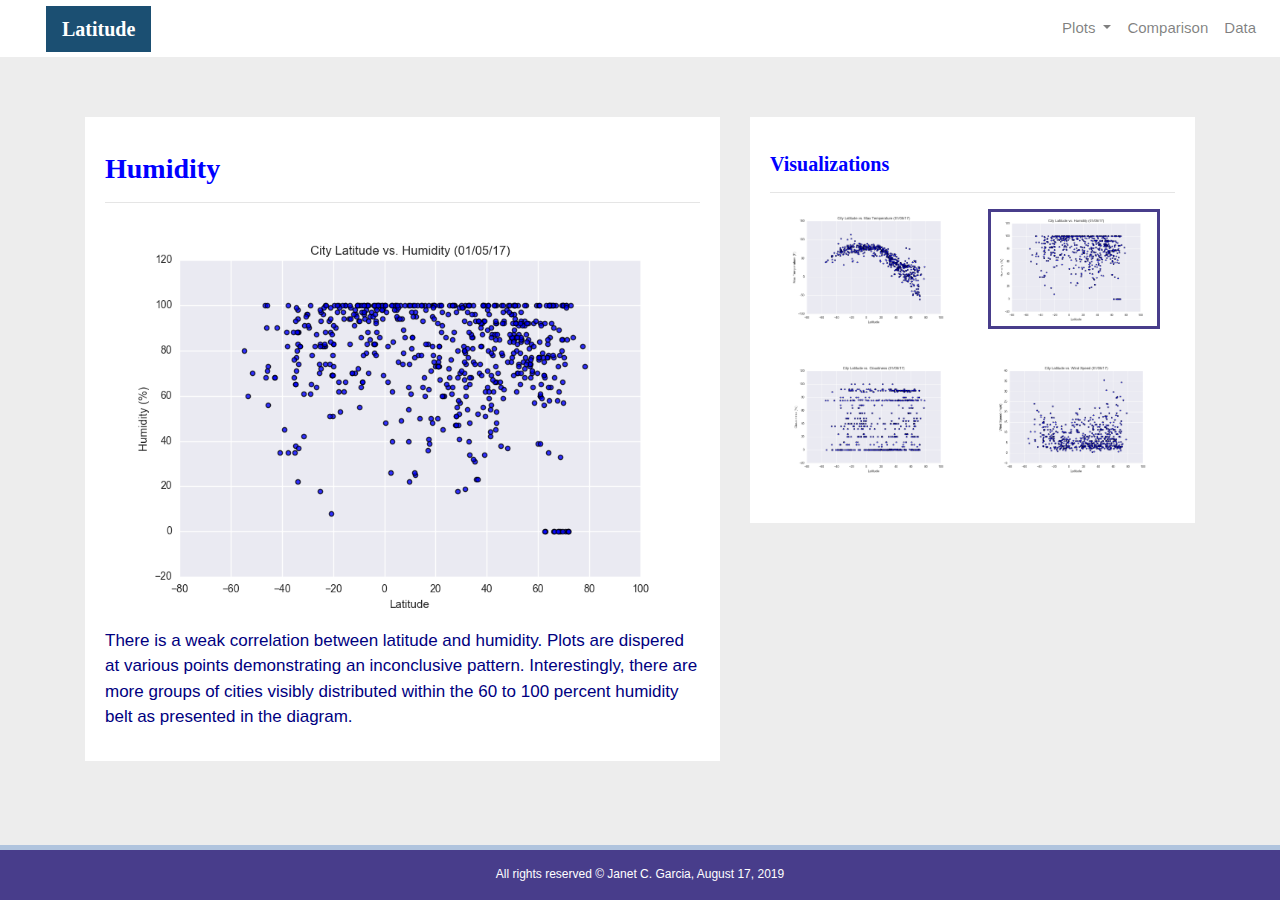
<file: humidity.html>
<!DOCTYPE html>
<html>

<head>
  <meta charset="utf-8" />
  <meta http-equiv="X-UA-Compatible" content="IE=edge">
  <title>Bootstrap Visualization Dashboard</title>
  <meta name="viewport" content="width=device-width, initial-scale=1">


  <!-- Bootstrap CSS -->
  <link rel="stylesheet" href="https://maxcdn.bootstrapcdn.com/bootstrap/4.0.0/css/bootstrap.min.css" integrity="sha384-Gn5384xqQ1aoWXA+058RXPxPg6fy4IWvTNh0E263XmFcJlSAwiGgFAW/dAiS6JXm"
    crossorigin="anonymous">

  <!--CSS -->
  <link rel="stylesheet" type="text/css" href="style.css">

</head>

<body>
  <!-- Navigation -->
  <div class="navigation">
    <nav class="navbar navbar-expand-lg navbar-light">
      <a class="navbar-brand" style="background-color: #1b4f72;" href="index.html">Latitude</a>
      <button class="navbar-toggler  border border-white" type="button" data-toggle="collapse" data-target="#navbarNavDropdown"
        aria-controls="navbarNavDropdown" aria-expanded="false" aria-label="Toggle navigation">
        <span class="navbar-toggler-icon"></span>
      </button>
      <div class="collapse navbar-collapse" id="navbarNavDropdown">
        <ul class="navbar-nav ml-auto">
          <li class="nav-item dropdown">
            <a class="nav-link dropdown-toggle" href="#" id="navbarDropdownMenuLink" data-toggle="dropdown"
              aria-haspopup="true" aria-expanded="false">
              Plots
            </a>
            <div class="dropdown-menu" aria-labelledby="navbarDropdownMenuLink">
              <a class="dropdown-item" href="max_temp.html">Max Temperature</a>
              <a class="dropdown-item active" href="humidity.html">Humidity</a>
              <a class="dropdown-item" href="cloudiness.html">Cloudiness</a>
              <a class="dropdown-item" href="wind_speed.html">Wind Speed</a>
            </div>
          </li>
          <li class="nav-item">
            <a class="nav-link" href="comparisons.html">Comparison</a>
          </li>
          <li class="nav-item">
            <a class="nav-link" href="data.html">Data</a>
          </li>

        </ul>
      </div>
    </nav>
  </div>
  <!-- Content -->
  <div class="container">
    <div class="row">
      <div class="col-lg-7 col-md-12">
        <!-- Left box  -->
        <div class="box">
          <h3 class="title">Humidity</h3>
          <hr>
          <img src="Fig2.png" alt="Humidity">
          <p>There is a weak correlation between latitude and humidity. Plots are dispered at various points demonstrating an inconclusive pattern. Interestingly, there are more groups of cities visibly distributed within the 60 to 100 percent humidity belt as presented in the diagram.</p>
        </div>
      </div>
      <div class="col-lg-5 col-md-12">
        <!-- Right Box -->
        <div class="box">
          <h5 class="title">Visualizations</h5>
          <hr>


          <div class="container">
            <div class="row" style="padding-bottom: 30px;">
              <div class="col-6">
                <a href="max_temp.html">
                  <img class="panel" src="Fig1.png" alt="Max Temperature">
                </a>
              </div>
              <div class="col-6">
                <a href="humidity.html">
                  <img class="panel active" src="Fig2.png" alt="Humidity">
                </a>
              </div>
            </div>

            <div class="row" style="padding-bottom: 30px;">
              <div class="col-6">
                <a href="cloudiness.html">
                  <img class="panel" src="Fig3.png" alt="Cloudiness">
                </a>
              </div>
              <div class="col-6">
                <a href="wind_speed.html">
                  <img class="panel" src="Fig4.png" alt="Wind Speed">
                </a>
              </div>


            </div>
          </div>


        </div>
      </div>
    </div>
  </div>
  <!-- Footer -->
  <footer>
    <div class="footer">All rights reserved &copy; Janet C. Garcia, August 17, 2019</div>
  </footer>

  <!-- Bootstrap JS -->
  <script src="https://code.jquery.com/jquery-3.2.1.slim.min.js" integrity="sha384-KJ3o2DKtIkvYIK3UENzmM7KCkRr/rE9/Qpg6aAZGJwFDMVNA/GpGFF93hXpG5KkN"
    crossorigin="anonymous"></script>
  <script src="https://cdnjs.cloudflare.com/ajax/libs/popper.js/1.12.9/umd/popper.min.js" integrity="sha384-ApNbgh9B+Y1QKtv3Rn7W3mgPxhU9K/ScQsAP7hUibX39j7fakFPskvXusvfa0b4Q"
    crossorigin="anonymous"></script>
  <script src="https://maxcdn.bootstrapcdn.com/bootstrap/4.0.0/js/bootstrap.min.js" integrity="sha384-JZR6Spejh4U02d8jOt6vLEHfe/JQGiRRSQQxSfFWpi1MquVdAyjUar5+76PVCmYl"
    crossorigin="anonymous"></script>

</body>

</html>
</file>
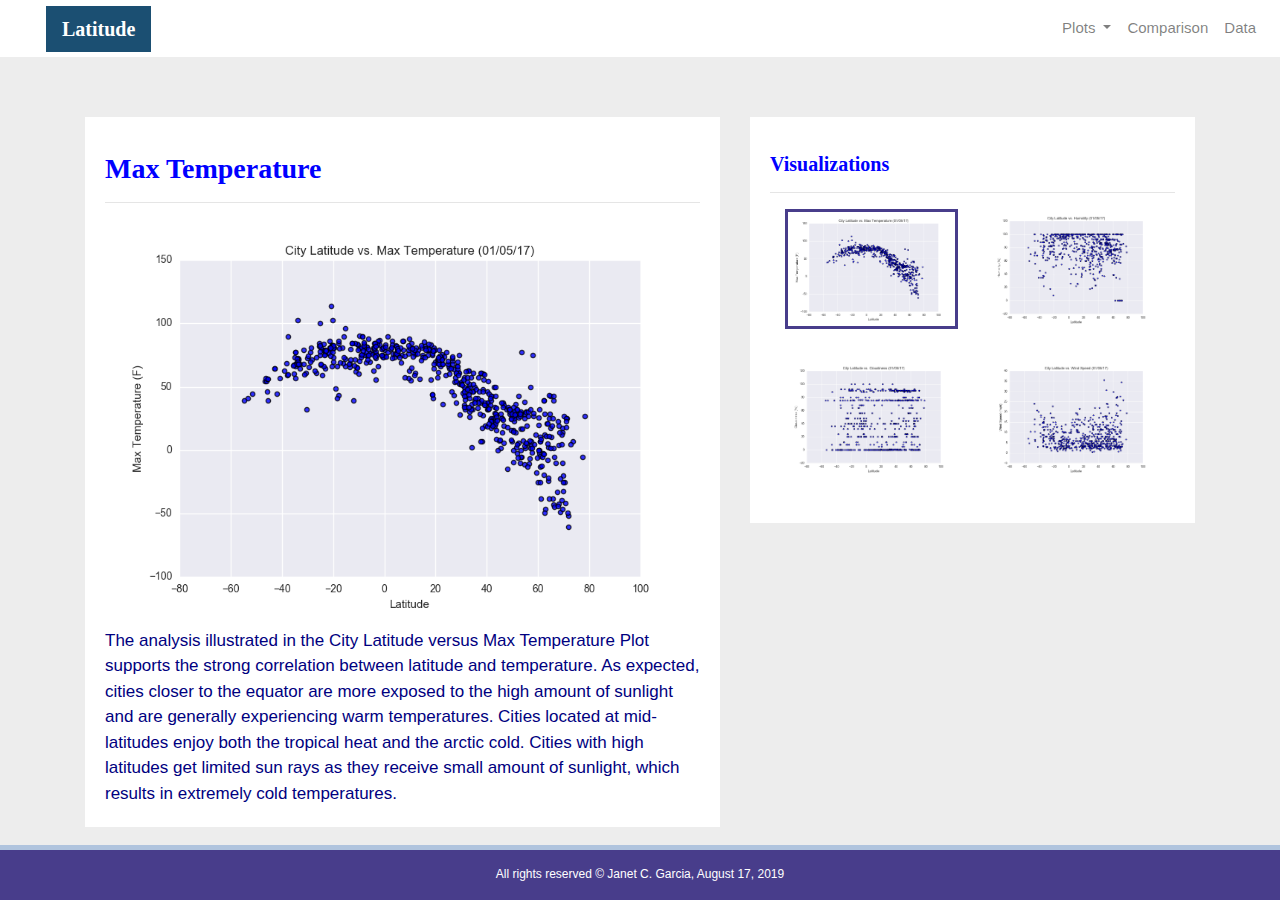
<file: max_temp.html>
<!DOCTYPE html>
<html>

<head>
  <meta charset="utf-8" />
  <meta http-equiv="X-UA-Compatible" content="IE=edge">
  <title>Bootstrap Visualization Dashboard</title>
  <meta name="viewport" content="width=device-width, initial-scale=1">

  <!-- Bootstrap CSS -->
  <link rel="stylesheet" href="https://maxcdn.bootstrapcdn.com/bootstrap/4.0.0/css/bootstrap.min.css" integrity="sha384-Gn5384xqQ1aoWXA+058RXPxPg6fy4IWvTNh0E263XmFcJlSAwiGgFAW/dAiS6JXm"
    crossorigin="anonymous">

  <!--CSS -->
  <link rel="stylesheet" type="text/css" href="style.css">

</head>

<body>
  <!-- Navigation -->
  <div class="navigation">
    <nav class="navbar navbar-expand-lg navbar-light">
      <a class="navbar-brand" style="background-color: #1b4f72;" href="index.html">Latitude</a>
      <button class="navbar-toggler  border border-white" type="button" data-toggle="collapse" data-target="#navbarNavDropdown"
        aria-controls="navbarNavDropdown" aria-expanded="false" aria-label="Toggle navigation">
        <span class="navbar-toggler-icon"></span>
      </button>
      <div class="collapse navbar-collapse" id="navbarNavDropdown">
        <ul class="navbar-nav ml-auto">
          <li class="nav-item dropdown">
            <a class="nav-link dropdown-toggle" href="#" id="navbarDropdownMenuLink" data-toggle="dropdown"
              aria-haspopup="true" aria-expanded="false">
              Plots
            </a>
            <div class="dropdown-menu" aria-labelledby="navbarDropdownMenuLink">
              <a class="dropdown-item active" href="max_temp.html">Max Temperature</a>
              <a class="dropdown-item" href="humidity.html">Humidity</a>
              <a class="dropdown-item" href="cloudiness.html">Cloudiness</a>
              <a class="dropdown-item" href="wind_speed.html">Wind Speed</a>
            </div>
          </li>
          <li class="nav-item">
            <a class="nav-link" href="comparisons.html">Comparison</a>
          </li>
          <li class="nav-item">
            <a class="nav-link" href="data.html">Data</a>
          </li>

        </ul>
      </div>
    </nav>
  </div>
  <!-- Content -->
  <div class="container">
    <div class="row">
      <div class="col-lg-7 col-md-12">
        <!-- Left box  -->
        <div class="box" style="padding-bottom: 5px;">
          <h3 class="title">Max Temperature</h3>
          <hr>
          <img src="Fig1.png" alt="Max Temperature">
          <p>The analysis illustrated in the City Latitude versus Max Temperature Plot supports the strong correlation between latitude and temperature. As expected, cities closer to the equator are more exposed to the high amount of sunlight and are generally experiencing warm temperatures. Cities located at mid-latitudes enjoy both the tropical heat and the arctic cold. Cities with high latitudes get limited sun rays as they receive small amount of sunlight, which results in extremely cold temperatures.</p>
        </div>
      </div>
      <div class="col-lg-5 col-md-12">
        <!-- Right Box -->
        <div class="box">
          <h5 class="title">Visualizations</h5>
          <hr>


          <div class="container">
            <div class="row" style="padding-bottom: 30px;">
              <div class="col-6">
                <a href="max_temp.html">
                  <img class="panel active" src="Fig1.png" alt="Max Temperature">
                </a>
              </div>
              <div class="col-6">
                <a href="humidity.html">
                  <img class="panel" src="Fig2.png" alt="Humidity">
                </a>
              </div>
            </div>

            <div class="row" style="padding-bottom: 30px;">
              <div class="col-6">
                <a href="cloudiness.html">
                  <img class="panel" src="Fig3.png" alt="Cloudiness">
                </a>
              </div>
              <div class="col-6">
                <a href="wind_speed.html">
                  <img class="panel" src="Fig4.png" alt="Wind Speed">
                </a>
              </div>


            </div>
          </div>


        </div>
      </div>
    </div>
  </div>
  <!-- Footer -->
  <footer>
    <div class="footer">All rights reserved &copy; Janet C. Garcia, August 17, 2019</div>
  </footer>

  <!-- Bootstrap JS -->
  <script src="https://code.jquery.com/jquery-3.2.1.slim.min.js" integrity="sha384-KJ3o2DKtIkvYIK3UENzmM7KCkRr/rE9/Qpg6aAZGJwFDMVNA/GpGFF93hXpG5KkN"
    crossorigin="anonymous"></script>
  <script src="https://cdnjs.cloudflare.com/ajax/libs/popper.js/1.12.9/umd/popper.min.js" integrity="sha384-ApNbgh9B+Y1QKtv3Rn7W3mgPxhU9K/ScQsAP7hUibX39j7fakFPskvXusvfa0b4Q"
    crossorigin="anonymous"></script>
  <script src="https://maxcdn.bootstrapcdn.com/bootstrap/4.0.0/js/bootstrap.min.js" integrity="sha384-JZR6Spejh4U02d8jOt6vLEHfe/JQGiRRSQQxSfFWpi1MquVdAyjUar5+76PVCmYl"
    crossorigin="anonymous"></script>

</body>

</html>
</file>
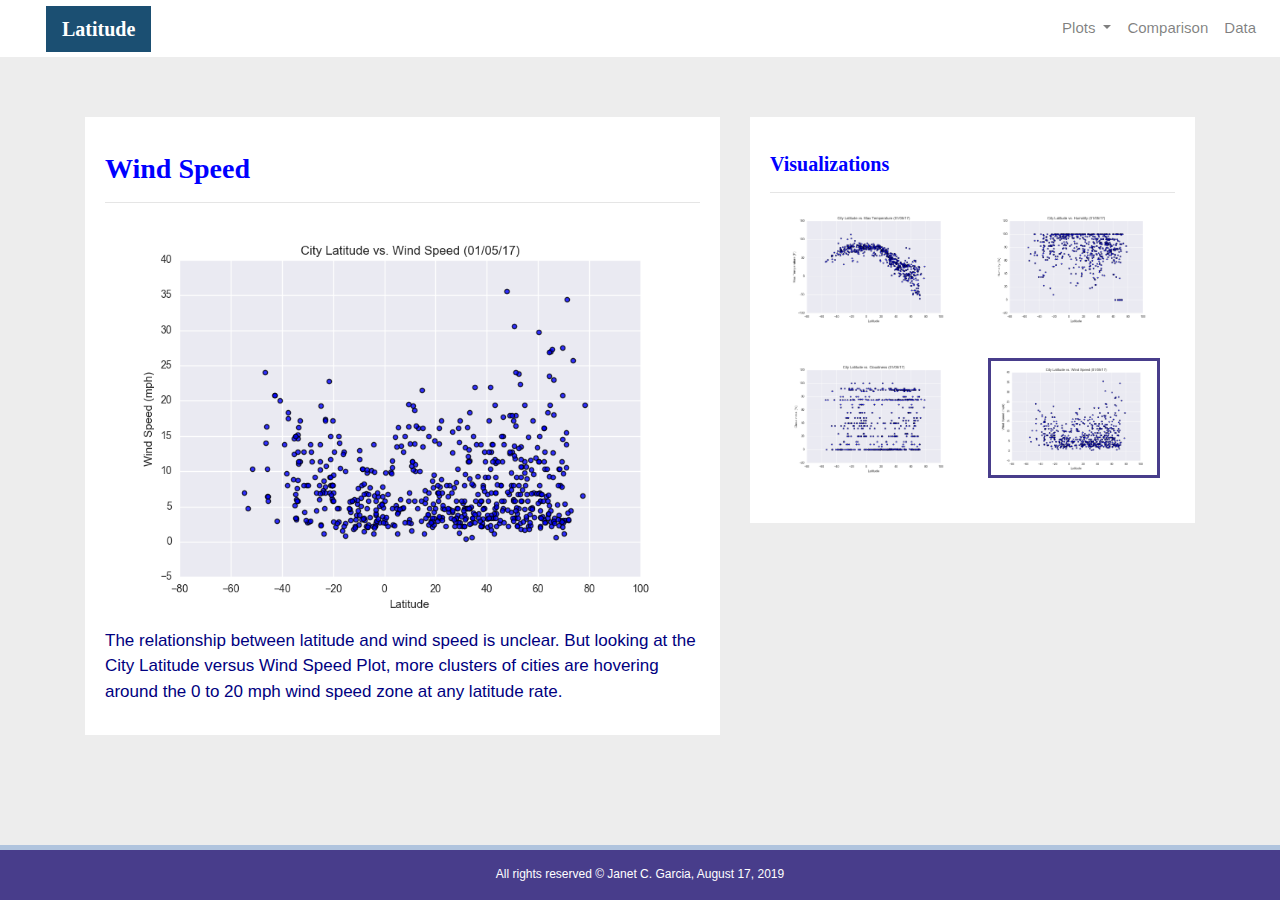
<file: wind_speed.html>
<!DOCTYPE html>
<html>

<head>
  <meta charset="utf-8" />
  <meta http-equiv="X-UA-Compatible" content="IE=edge">
  <title>Bootstrap Visualization Dashboard</title>
  <meta name="viewport" content="width=device-width, initial-scale=1">

  <!-- Bootstrap CSS -->
  <link rel="stylesheet" href="https://maxcdn.bootstrapcdn.com/bootstrap/4.0.0/css/bootstrap.min.css" integrity="sha384-Gn5384xqQ1aoWXA+058RXPxPg6fy4IWvTNh0E263XmFcJlSAwiGgFAW/dAiS6JXm"
    crossorigin="anonymous">
  <!--CSS -->
  <link rel="stylesheet" type="text/css" href="style.css">
</head>

<body>
  <!-- Navigation -->
  <div class="navigation">
    <nav class="navbar navbar-expand-lg navbar-light">
      <a class="navbar-brand" style="background-color: #1b4f72 ;" href="index.html">Latitude</a>
      <button class="navbar-toggler border border-white" type="button" data-toggle="collapse" data-target="#navbarNavDropdown"
        aria-controls="navbarNavDropdown" aria-expanded="false" aria-label="Toggle navigation">
        <span class="navbar-toggler-icon"></span>
      </button>
      <div class="collapse navbar-collapse" id="navbarNavDropdown">
        <ul class="navbar-nav ml-auto">
          <li class="nav-item dropdown">
            <a class="nav-link dropdown-toggle" href="#" id="navbarDropdownMenuLink" data-toggle="dropdown"
              aria-haspopup="true" aria-expanded="false">
              Plots
            </a>
            <div class="dropdown-menu" aria-labelledby="navbarDropdownMenuLink">
              <a class="dropdown-item" href="max_temp.html">Max Temperature</a>
              <a class="dropdown-item" href="humidity.html">Humidity</a>
              <a class="dropdown-item" href="cloudiness.html">Cloudiness</a>
              <a class="dropdown-item active" href="wind_speed.html">Wind Speed</a>
            </div>
          </li>
          <li class="nav-item">
            <a class="nav-link" href="comparisons.html">Comparison</a>
          </li>
          <li class="nav-item">
            <a class="nav-link" href="data.html">Data</a>
          </li>

        </ul>
      </div>
    </nav>
  </div>
  <!-- Content -->
  <div class="container">
    <div class="row">
      <div class="col-lg-7 col-md-12">
        <!-- Left box  -->
        <div class="box">
          <h3 class="title">Wind Speed</h3>
          <hr>
          <img src="Fig4.png" alt="Wind Speed">
          <p>The relationship between latitude and wind speed is unclear. But looking at the City Latitude versus Wind Speed Plot, more clusters of cities are hovering around the 0 to 20 mph wind speed zone at any latitude rate.</p>
        </div>
      </div>
      <div class="col-lg-5 col-md-12">
        <!-- Right Box -->
        <div class="box">
          <h5 class="title">Visualizations</h5>
          <hr>
          <div class="container">
            <div class="row" style="padding-bottom: 30px;">
              <div class="col-6">
                <a href="max_temp.html">
                  <img class="panel" src="Fig1.png" alt="Max Temperature">
                </a>
              </div>
              <div class="col-6">
                <a href="humidity.html">
                  <img class="panel" src="Fig2.png" alt="Humidity Graph">
                </a>
              </div>
            </div>
            <div class="row" style="padding-bottom: 30px;">
              <div class="col-6">
                <a href="cloudiness.html">
                  <img class="panel" src="Fig3.png" alt="Cloudiness">
                </a>
              </div>
              <div class="col-6">
                <a href="wind_speed.html">
                  <img class="panel active" src="Fig4.png" alt="Wind Speed">
                </a>
              </div>
            </div>
          </div>
        </div>
      </div>
    </div>
  </div>
  <!-- Footer -->
  <footer>
    <div class="footer">All rights reserved &copy; Janet C. Garcia, August 17, 2019</div>
  </footer>

  <!-- Bootstrap JS -->
  <script src="https://code.jquery.com/jquery-3.2.1.slim.min.js" integrity="sha384-KJ3o2DKtIkvYIK3UENzmM7KCkRr/rE9/Qpg6aAZGJwFDMVNA/GpGFF93hXpG5KkN"
    crossorigin="anonymous"></script>
  <script src="https://cdnjs.cloudflare.com/ajax/libs/popper.js/1.12.9/umd/popper.min.js" integrity="sha384-ApNbgh9B+Y1QKtv3Rn7W3mgPxhU9K/ScQsAP7hUibX39j7fakFPskvXusvfa0b4Q"
    crossorigin="anonymous"></script>
  <script src="https://maxcdn.bootstrapcdn.com/bootstrap/4.0.0/js/bootstrap.min.js" integrity="sha384-JZR6Spejh4U02d8jOt6vLEHfe/JQGiRRSQQxSfFWpi1MquVdAyjUar5+76PVCmYl"
    crossorigin="anonymous"></script>
</body>

</html>
</file>
<file: style.css>
/* Body */
body{
background-color: #EDEDED;
}
/* Navbar */
.navbar{
max-height: 57px;
}
.navigation .navbar-brand{
color: white;
margin-left: 30px;
padding: inherit;
font-weight: bold;
background-color: #1E90FF;
font-family: Georgia, 'Times New Roman', Times, serif;
}
.navbar{
background-color: white;
font-size: 15px;
}
.active, .dropdown-menu .dropdown-item:active a:hover{
background-color:#E7E7E7!important;
}
.dropdown-item{
color: #483D8B !important;
}
.dropdown .dropdown-menu .dropdown-item:active, .dropdown .dropdown-menu .dropdown-item:hover{
background-color:#E7E7E7 !important;
}
a{
color: #483D8B;
font-size: 15px;
}
.nav-link:hover{
background-color:#E7E7E7 !important;
}
.navbar-brand:hover{
color: #000080 !important;
}
/* Images */
img{
    width:100% !important;
height:100% !important;
}
.active, .panel:hover{
border-color:#483D8B;
border-style: solid;
}
.vizualization{
width:50% !important;
height:50% !important;
}
/* Title Class */
.title{
color: #0000FF;
font-family: Georgia, 'Times New Roman', Times, serif;
font-weight: bolder;
padding-top: 25px;
}
/* Paragraph Element */
p{
color: #000080;
font-family: Arial, Helvetica, sans-serif;
font-size: 17px;
}
/* Box Class */
.box {
margin-top: 60px;
margin-bottom: 62px;
padding: 10px 20px 15px;
color:black;
background-color: white;
}
/* Table */
.table{
font-size: 15px;
border-top-color: white !important;
}
/* Footer */
footer{
background-color: #483D8B;
border-top-style: solid;
border-top-width: 5px;
border-top-color: #B0C4DE;
color: rgb(255, 255, 255);
min-height: 55px;
font-family: Arial, Helvetica, sans-serif;
font-size: 12px;
text-align: center;
position: fixed;
left: 0;
bottom: 0;
width: 100%;
padding-top: 15px;
}
/* Media Queries */
@media(max-width: 992px){
.navbar-expand-lg{
background-color: #1E90FF !important;
}
.navbar{
max-height: none;
padding: inherit;
}
.navbar div{
margin: inherit;
background-color: white;
}
.navbar-brand{
padding: 10px !important;
}
button{
margin-right: 30px;
}
button:focus {
outline: 1px dotted;
outline: 5px auto -webkit-focusring-color;
}
}
</file>
